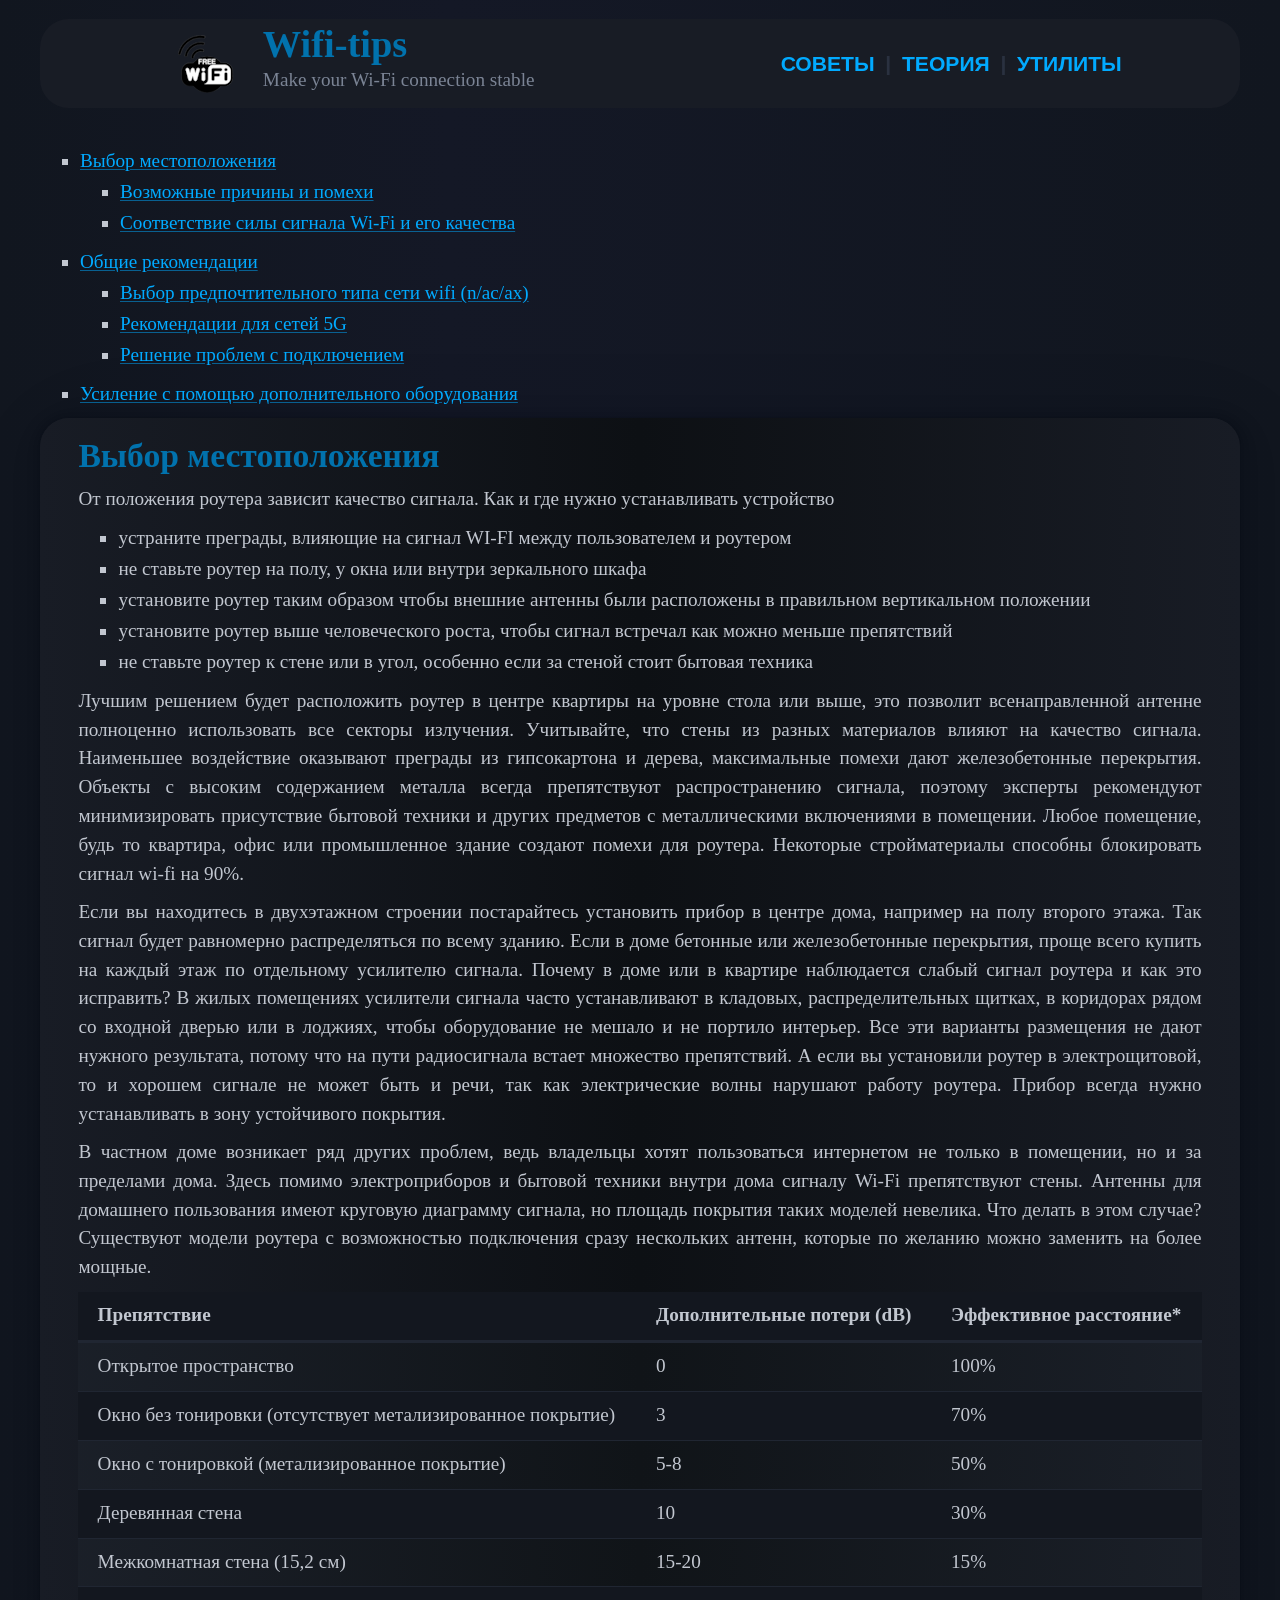
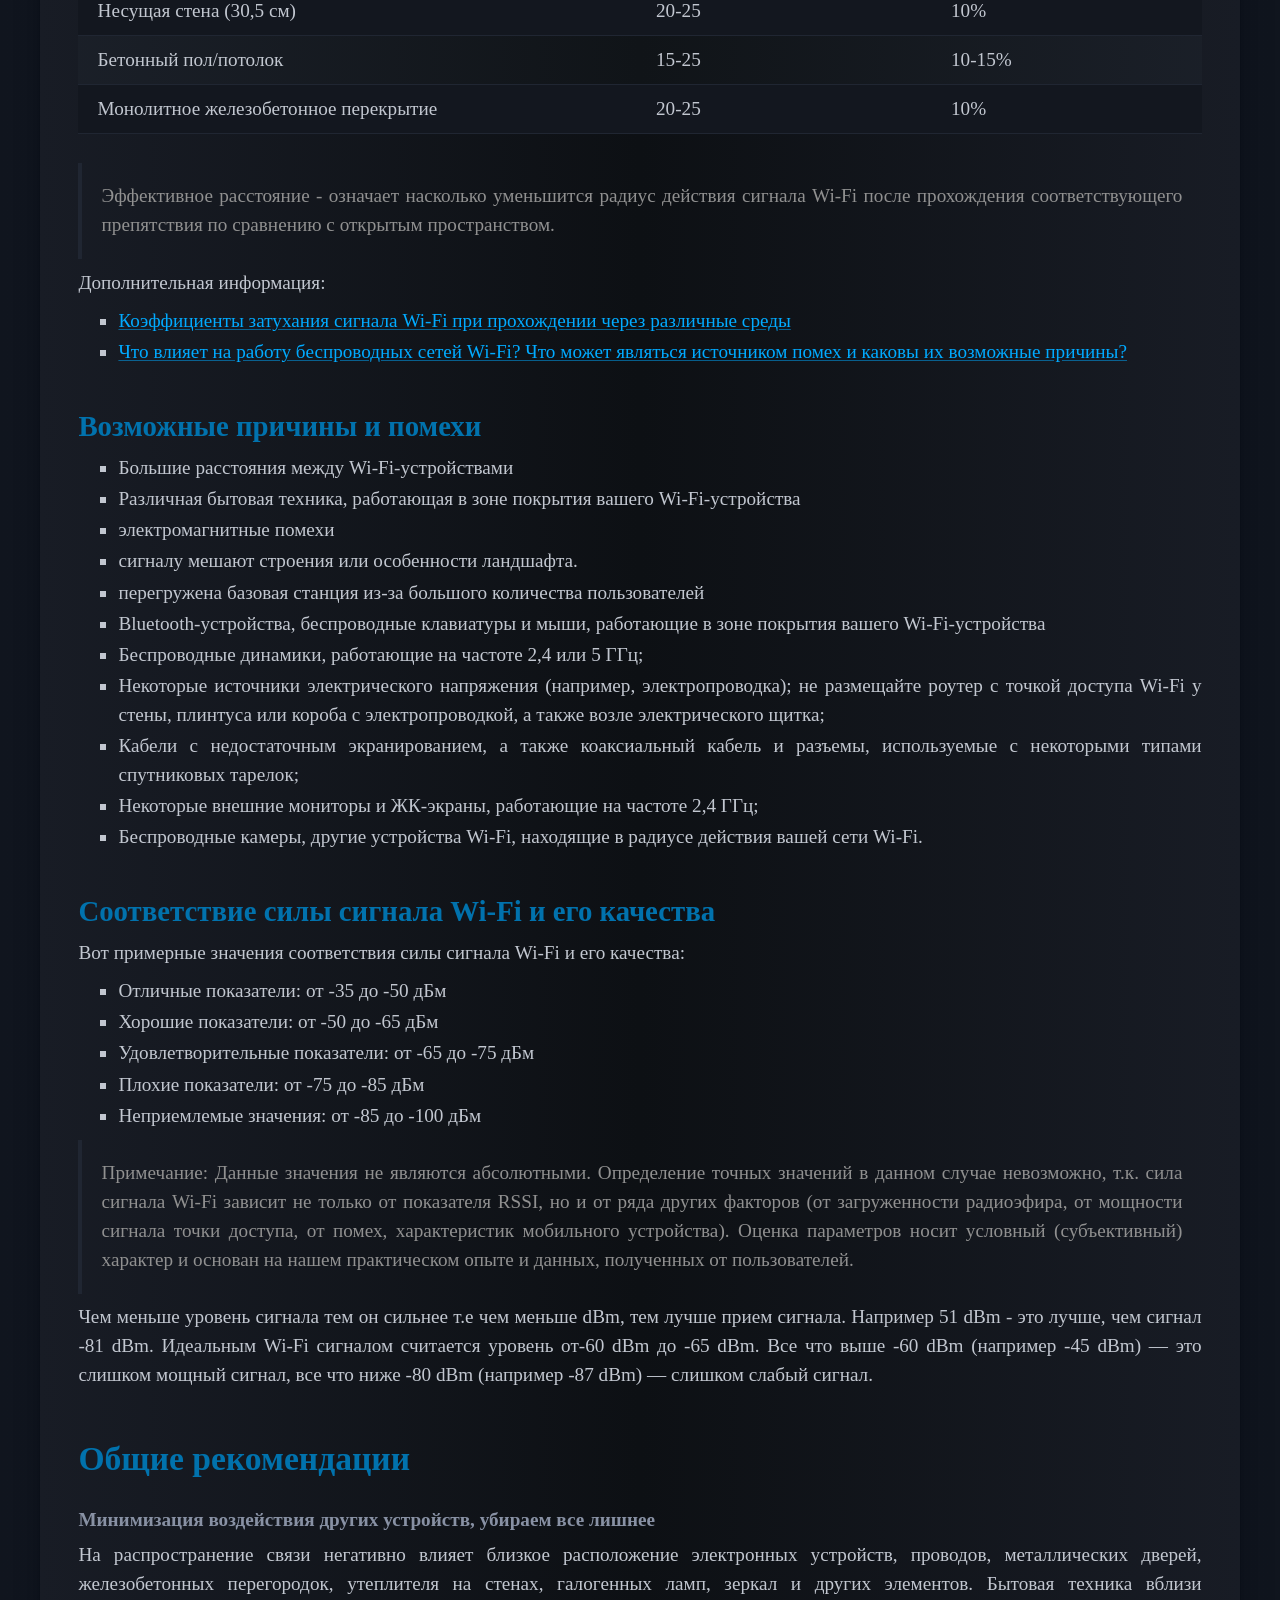
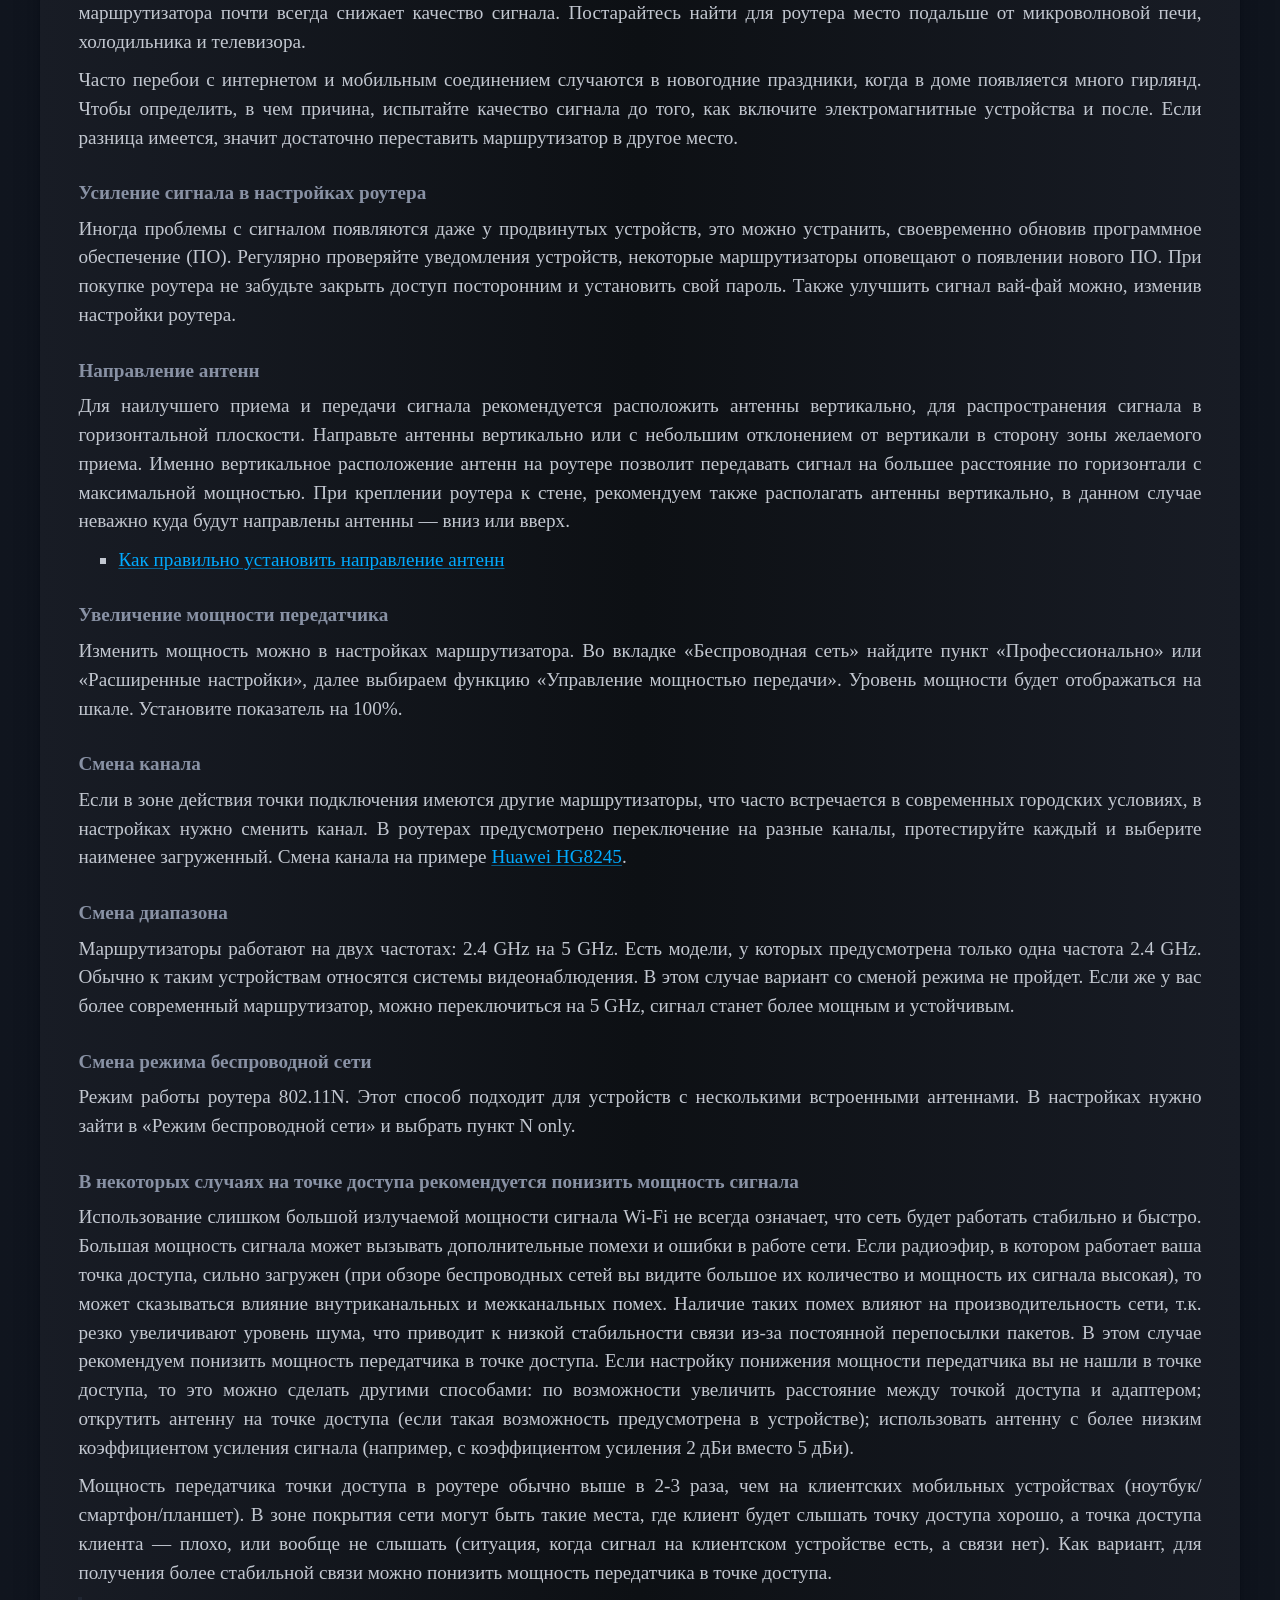
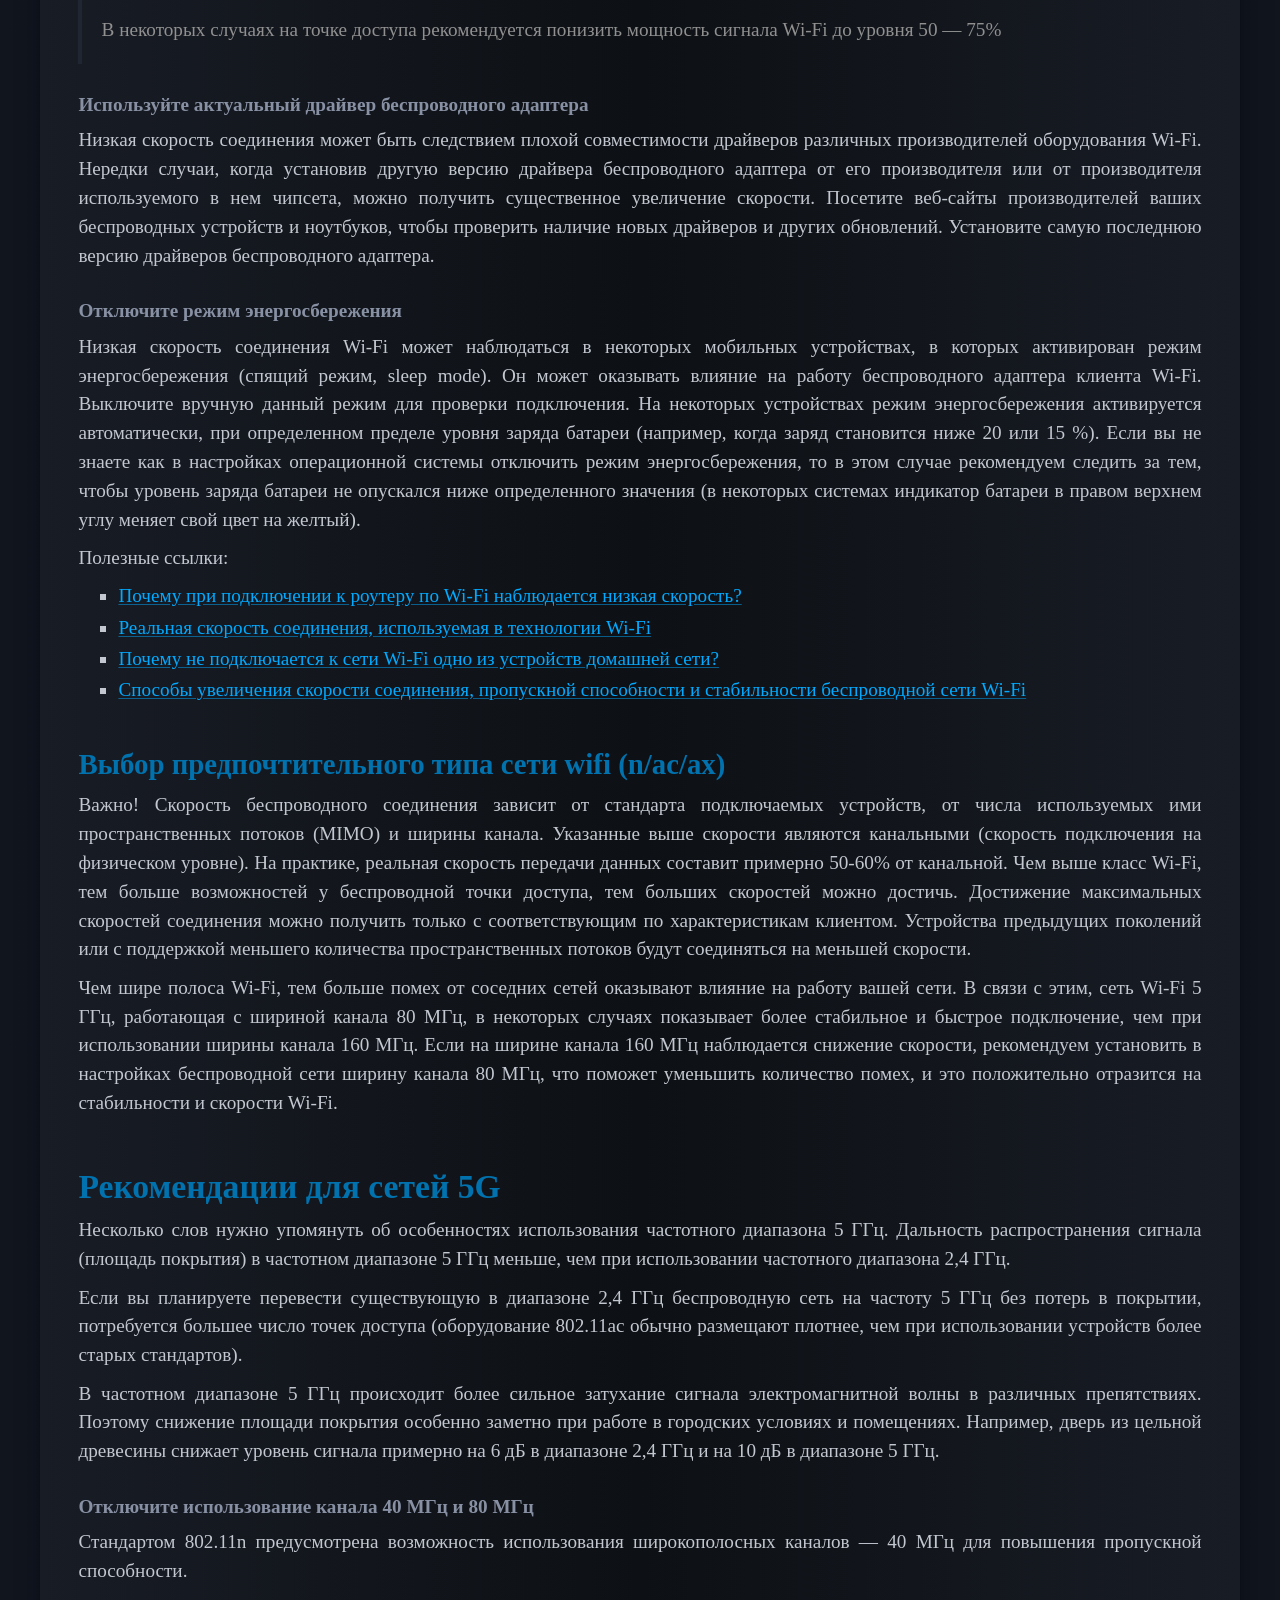
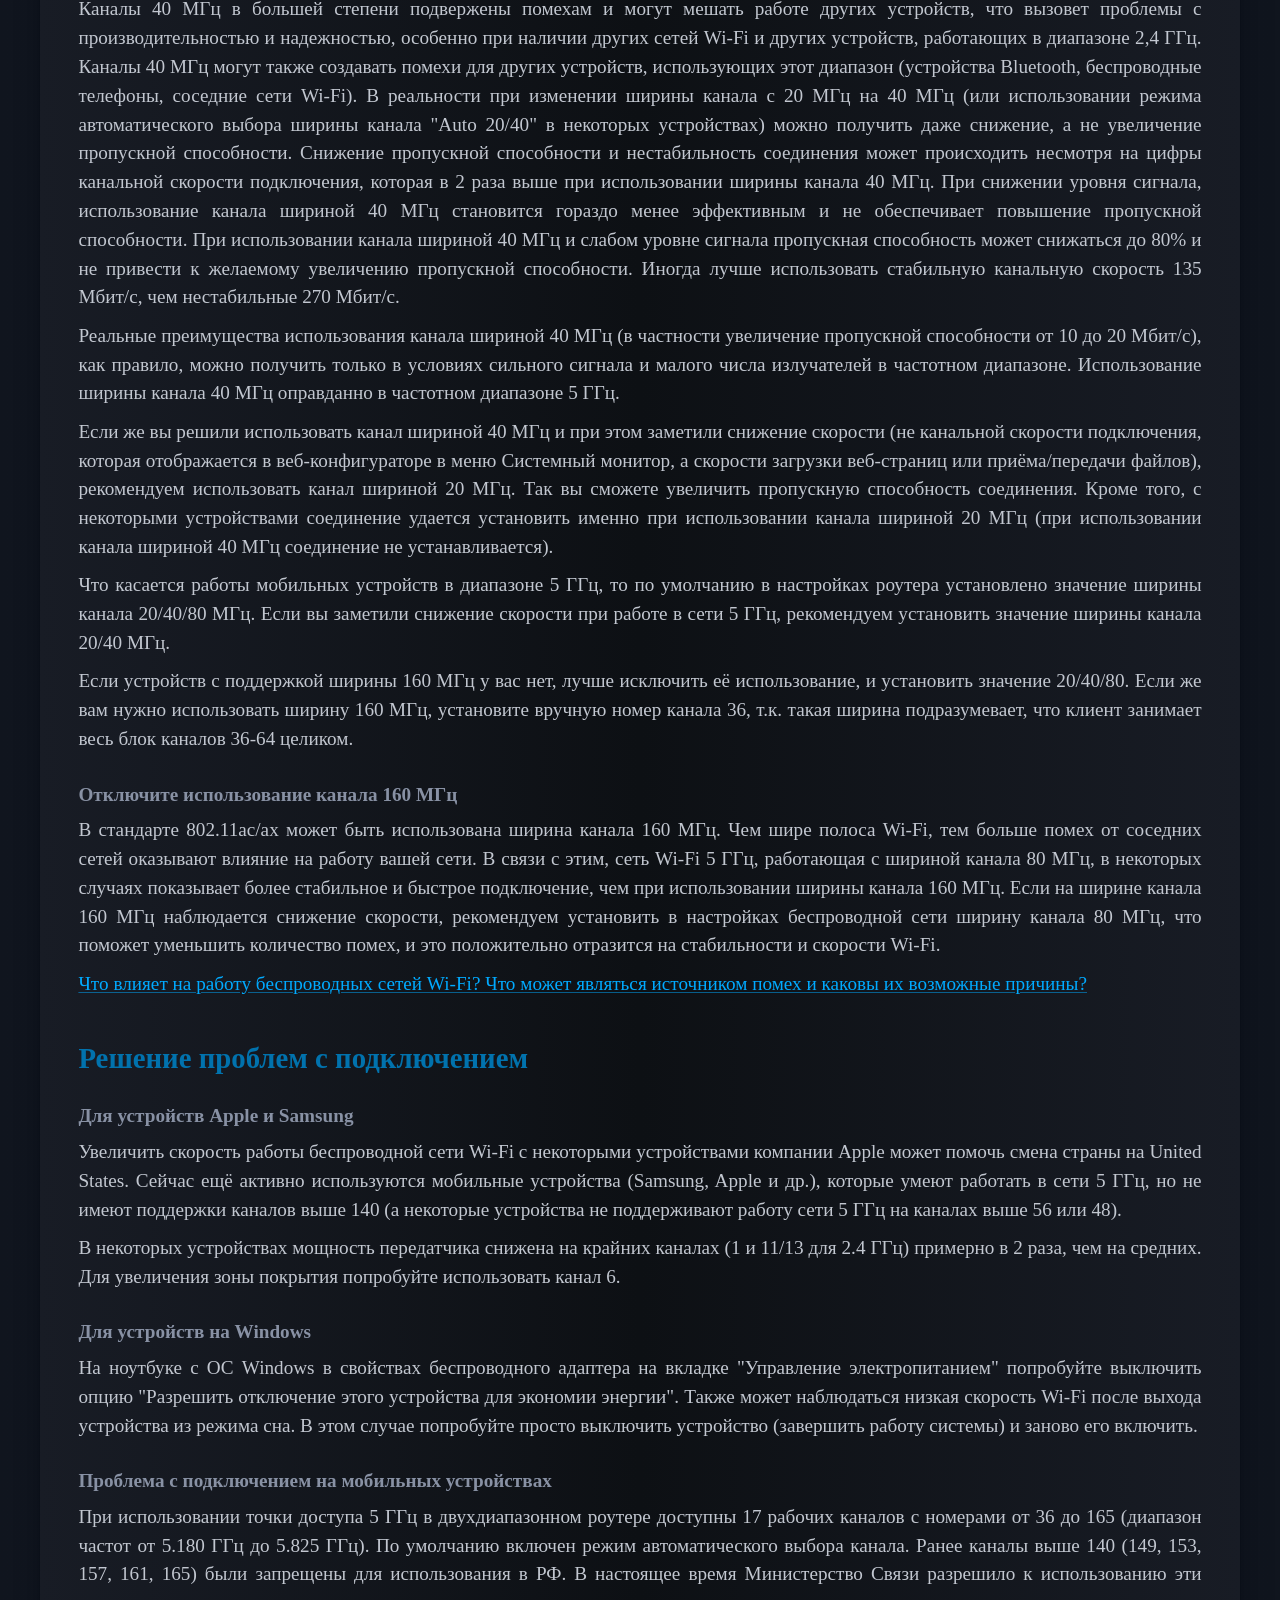
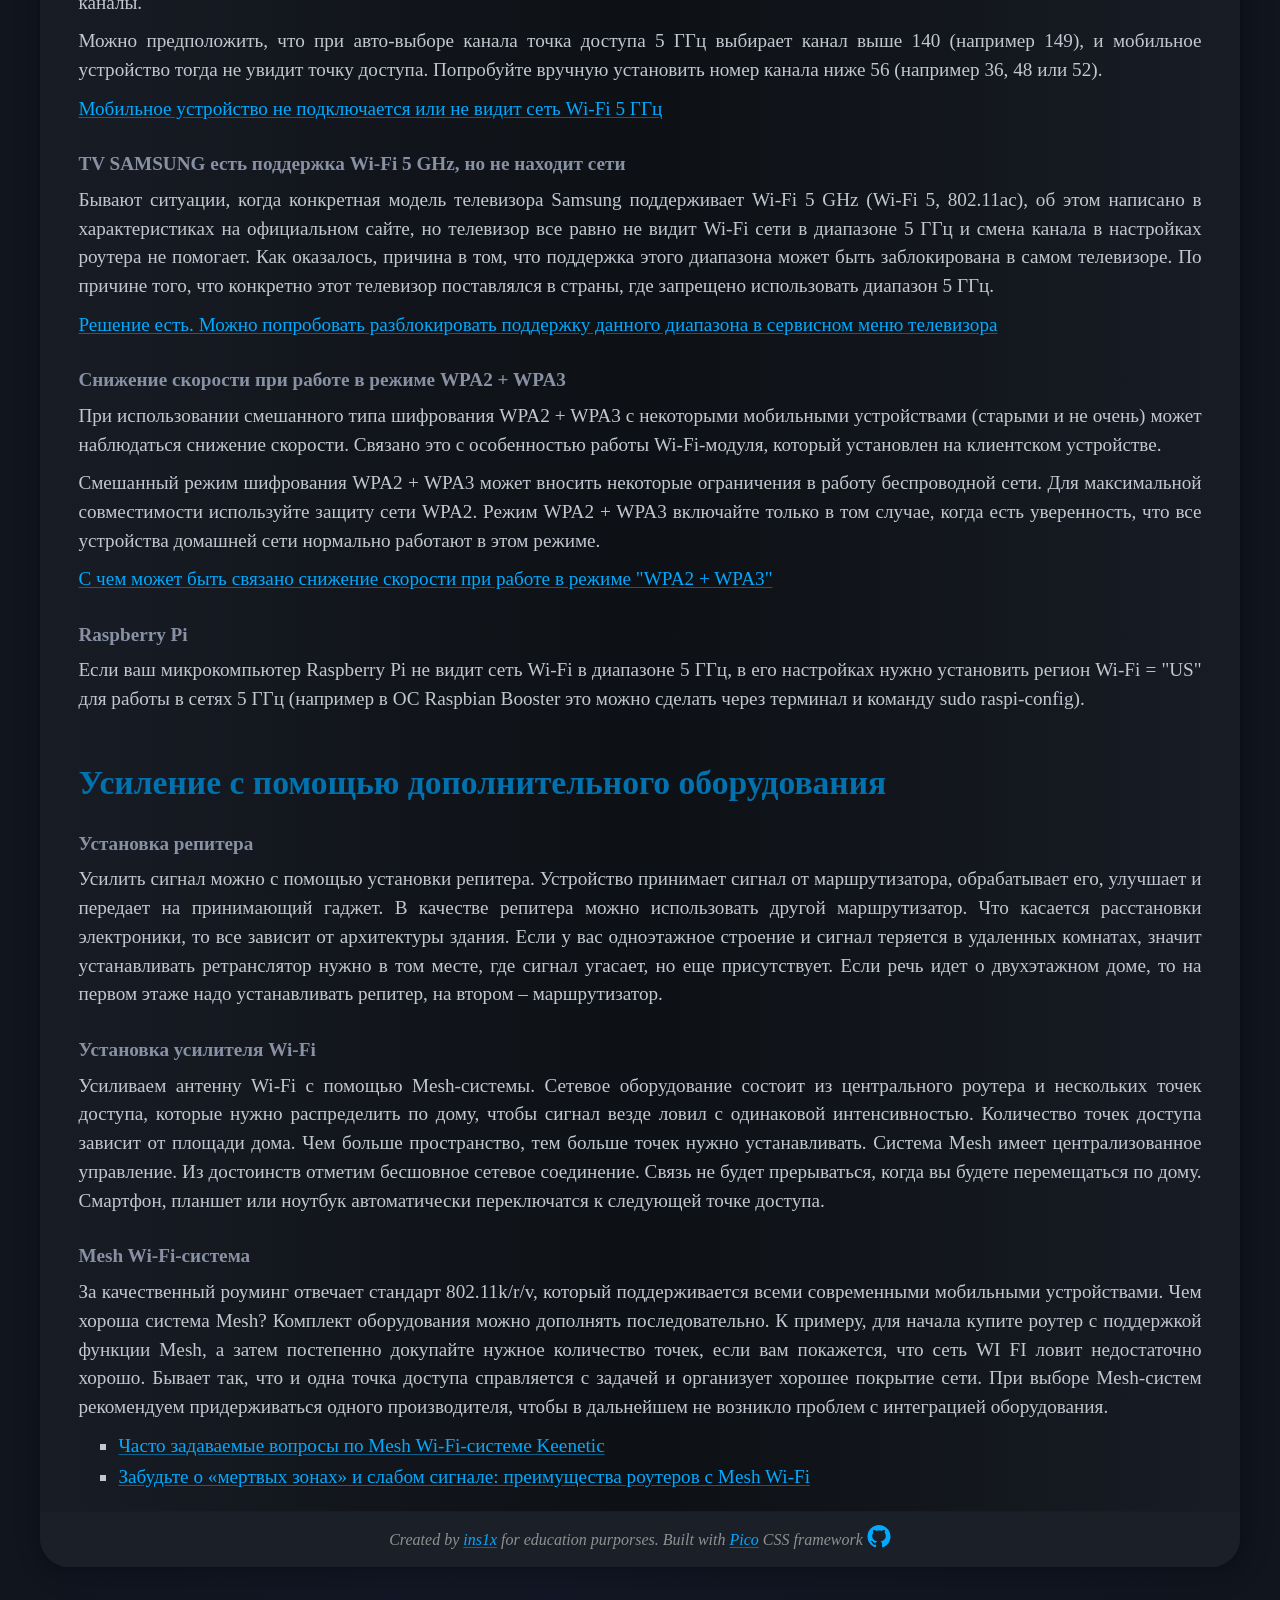
<file: index.html>
<!DOCTYPE html>
<html lang="ru-BY" data-theme="dark">
  <head>
    <meta charset="utf-8">
    <meta name="viewport" content="width=device-width, initial-scale=1">
    <meta name="color-scheme" content="dark">
    <title>Wi-fi tips</title>
    <meta name="description" content="Wi-Fi tips">
    <link rel="shortcut icon" href="assets/img/favicon.ico"/>
    <link rel="stylesheet" href="assets/css/pico.css">
    <link rel="stylesheet" href="assets/css/custom.css">
  </head>

  <body>
    <!-- Header -->
    <header class="container">
      <nav>
        <ul>
          <li>
            <img src="assets/img/wifi-logo-small.png"/>
          </li>
          <li>
            <hgroup>
              <h1>Wifi-tips</h1>
              <p>Make your Wi-Fi connection stable</p>
            </hgroup>
          </li>
        </ul>
        <ul>
          <strong id="navmenu">
            <li><a href="index.html#contents">Советы</a></li> | 
            <li><a href="resources.html">Теория</a></li> | 
            <li><a href="tools.html">Утилиты</a></li> 
          </strong>
        </ul>
      </nav>
    </header>
    <!-- ./ Header -->

    <!-- Main -->
    <main class="container">
      <!-- <h3 id="contents">Оглавление</h3> -->
      <ul id="contents">
        <li><a href="#choose-place">Выбор местоположения</a></li>
        <ul>
          <li><a href="#interference">Возможные причины и помехи</a></li>
          <li><a href="#wifi-signal">Соответствие силы сигнала Wi-Fi и его качества</a></li>
        </ul>
        <li><a href="#common=tips">Общие рекомендации</a></li>
        <ul>
          <li><a href="#wifi-n-ac-ax">Выбор предпочтительного типа сети wifi (n/ac/ax)</a></li>
          <li><a href="#5G-tips">Рекомендации для сетей 5G</a></li>
          <li><a href="#troubleshooting">Решение проблем с подключением</a></li>
        </ul>
        <li><a href="#enhancers">Усиление с помощью дополнительного оборудования</a></li>
      </ul>

      <!-- Article-->
      <article id="article">
        
        <h2 id="choose-place">Выбор местоположения</h2>
        <p>От положения роутера зависит качество сигнала. Как и где нужно устанавливать устройство </p>
        <ul>
          <li>устраните преграды, влияющие на сигнал WI-FI между пользователем и роутером</li>
          <li>не ставьте роутер на полу, у окна или внутри зеркального шкафа</li>
          <li>установите роутер таким образом чтобы внешние антенны были расположены в правильном вертикальном положении</li>
          <li>установите роутер выше человеческого роста, чтобы сигнал встречал как можно меньше препятствий</li>
          <li>не ставьте роутер к стене или в угол, особенно если за стеной стоит бытовая техника</li>
        </ul>
        <p>Лучшим решением будет расположить роутер в центре квартиры на уровне стола или выше, это позволит всенаправленной антенне полноценно использовать все секторы излучения. Учитывайте, что стены из разных материалов влияют на качество сигнала. Наименьшее воздействие оказывают преграды из гипсокартона и дерева, максимальные помехи дают железобетонные перекрытия. Объекты с высоким содержанием металла всегда препятствуют распространению сигнала, поэтому эксперты рекомендуют минимизировать присутствие бытовой техники и других предметов с металлическими включениями в помещении. Любое помещение, будь то квартира, офис или промышленное здание создают помехи для роутера. Некоторые стройматериалы способны блокировать сигнал wi-fi на 90%. </p>
        <p>Если вы находитесь в двухэтажном строении постарайтесь установить прибор в центре дома, например на полу второго этажа. Так сигнал будет равномерно распределяться по всему зданию. Если в доме бетонные или железобетонные перекрытия, проще всего купить на каждый этаж по отдельному усилителю сигнала. Почему в доме или в квартире наблюдается слабый сигнал роутера и как это исправить? В жилых помещениях усилители сигнала часто устанавливают в кладовых, распределительных щитках, в коридорах рядом со входной дверью или в лоджиях, чтобы оборудование не мешало и не портило интерьер. Все эти варианты размещения не дают нужного результата, потому что на пути радиосигнала встает множество препятствий. А если вы установили роутер в электрощитовой, то и хорошем сигнале не может быть и речи, так как электрические волны нарушают работу роутера. Прибор всегда нужно устанавливать в зону устойчивого покрытия.</p>
        <p>В частном доме возникает ряд других проблем, ведь владельцы хотят пользоваться интернетом не только в помещении, но и за пределами дома. Здесь помимо электроприборов и бытовой техники внутри дома сигналу Wi-Fi препятствуют стены. Антенны для домашнего пользования имеют круговую диаграмму сигнала, но площадь покрытия таких моделей невелика. Что делать в этом случае? Существуют модели роутера с возможностью подключения сразу нескольких антенн, которые по желанию можно заменить на более мощные.</p>
        <section id="tables">
          <div class="overflow-auto">
            <table class="striped">
              <thead>
                <tr>
                  <th>Препятствие</th>
                  <th>Дополнительные потери (dB)</th>
                  <th>Эффективное расстояние*</th>
                </tr>
              </thead>
              <tbody>
                <tr>
                  <td>Открытое пространство</td>
                  <td>0</td>
                  <td>100%</td>
                </tr>
                <tr>
                  <td>Окно без тонировки (отсутствует метализированное покрытие)</td>
                  <td>3</td>
                  <td>70%</td>
                </tr>
                <tr>
                  <td>Окно с тонировкой (метализированное покрытие)</td>
                  <td>5-8</td>
                  <td>50%</td>
                </tr>
                <tr>
                  <td>Деревянная стена</td>
                  <td>10</td>
                  <td>30%</td>
                </tr>
                <tr>
                  <td>Межкомнатная стена (15,2 см)</td>
                  <td>15-20</td>
                  <td>15%</td>
                </tr>
                <tr>
                  <td>Несущая стена (30,5 см)</td>
                  <td>20-25</td>
                  <td>10%</td>
                </tr>
                <tr>
                  <td>Бетонный пол/потолок</td>
                  <td>15-25</td>
                  <td>10-15%</td>
                </tr>
                <tr>
                  <td>Монолитное железобетонное перекрытие</td>
                  <td>20-25</td>
                  <td>10%</td>
                </tr>
              </tbody>
            </table>
          </section>
        </div>
        
        <blockquote>
          Эффективное расстояние - означает насколько уменьшится радиус действия сигнала Wi-Fi после прохождения соответствующего препятствия по сравнению с открытым пространством.
        </blockquote>

        <p>Дополнительная информация: </p>
        <ul>
          <li>
            <a href="https://help.keenetic.com/hc/ru/articles/213968869-%D0%9A%D0%BE%D1%8D%D1%84%D1%84%D0%B8%D1%86%D0%B8%D0%B5%D0%BD%D1%82%D1%8B-%D0%B7%D0%B0%D1%82%D1%83%D1%85%D0%B0%D0%BD%D0%B8%D1%8F-%D1%81%D0%B8%D0%B3%D0%BD%D0%B0%D0%BB%D0%B0-Wi-Fi-%D0%BF%D1%80%D0%B8-%D0%BF%D1%80%D0%BE%D1%85%D0%BE%D0%B6%D0%B4%D0%B5%D0%BD%D0%B8%D0%B8-%D1%87%D0%B5%D1%80%D0%B5%D0%B7-%D1%80%D0%B0%D0%B7%D0%BB%D0%B8%D1%87%D0%BD%D1%8B%D0%B5-%D1%81%D1%80%D0%B5%D0%B4%D1%8B">Коэффициенты затухания сигнала Wi-Fi при прохождении через различные среды</a>
          </li>
          <li>
            <a href="https://help.keenetic.net/hc/ru/articles/213968709">Что влияет на работу беспроводных сетей Wi-Fi? Что может являться источником помех и каковы их возможные причины?</a>
          </li>
        </ul>

        <h3 id="interference">Возможные причины и помехи</h3>
        <ul>
          <li>Большие расстояния между Wi-Fi-устройствами</li>
          <li>Различная бытовая техника, работающая в зоне покрытия вашего Wi-Fi-устройства</li>
          <li>электромагнитные помехи</li>
          <li>сигналу мешают строения или особенности ландшафта.</li>
          <li>перегружена базовая станция из-за большого количества пользователей</li>
          <li>Bluetooth-устройства, беспроводные клавиатуры и мыши, работающие в зоне покрытия вашего Wi-Fi-устройства</li>
          <li>Беспроводные динамики, работающие на частоте 2,4 или 5 ГГц;</li>
          <li>Некоторые источники электрического напряжения (например, электропроводка); не размещайте роутер с точкой доступа Wi-Fi у стены, плинтуса или короба с электропроводкой, а также возле электрического щитка;</li>
          <li>Кабели с недостаточным экранированием, а также коаксиальный кабель и разъемы, используемые с некоторыми типами спутниковых тарелок;</li>
          <li>Некоторые внешние мониторы и ЖК-экраны, работающие на частоте 2,4 ГГц;</li>
          <li>Беспроводные камеры, другие устройства Wi-Fi, находящие в радиусе действия вашей сети Wi-Fi.</li>
        </ul>

        <h3 id="wifi-signal">Соответствие силы сигнала Wi-Fi и его качества</h3>
        <p>Вот примерные значения соответствия силы сигнала Wi-Fi и его качества:</p>
        <ul>
          <li>Отличные показатели: от -35 до -50 дБм</li>
          <li>Хорошие показатели: от -50 до -65 дБм</li>
          <li>Удовлетворительные показатели: от -65 до -75 дБм</li>
          <li>Плохие показатели: от -75 до -85 дБм</li>
          <li>Неприемлемые значения: от -85 до -100 дБм</li>
        </ul>
        <blockquote>
          Примечание: Данные значения не являются абсолютными. Определение точных значений в данном случае невозможно, т.к. сила сигнала Wi-Fi зависит не только от показателя RSSI, но и от ряда других факторов (от загруженности радиоэфира, от мощности сигнала точки доступа, от помех, характеристик мобильного устройства). Оценка параметров носит условный (субъективный) характер и основан на нашем практическом опыте и данных, полученных от пользователей.
        </blockquote>
        <p>Чем меньше уровень сигнала тем он сильнее т.е чем меньше dBm, тем лучше прием сигнала. Например 51 dBm - это лучше, чем сигнал -81 dBm. Идеальным Wi-Fi сигналом считается уровень от-60 dBm до -65 dBm. Все что выше -60 dBm (например -45 dBm) — это слишком мощный сигнал, все что ниже -80 dBm (например -87 dBm) — слишком слабый сигнал.</p>

        <h2 id="common=tips">Общие рекомендации</h2>
        <p>
          <h6>Минимизация воздействия других устройств, убираем все лишнее</h6>
          На распространение связи негативно влияет близкое расположение электронных устройств, проводов, металлических дверей, железобетонных перегородок, утеплителя на стенах, галогенных ламп, зеркал и других элементов. Бытовая техника вблизи маршрутизатора почти всегда снижает качество сигнала. Постарайтесь найти для роутера место подальше от микроволновой печи, холодильника и телевизора.
        </p>
        <p>Часто перебои с интернетом и мобильным соединением случаются в новогодние праздники, когда в доме появляется много гирлянд. Чтобы определить, в чем причина, испытайте качество сигнала до того, как включите электромагнитные устройства и после. Если разница имеется, значит достаточно переставить маршрутизатор в другое место.</p>
        <p>
          <h6>Усиление сигнала в настройках роутера</h6>
          Иногда проблемы с сигналом появляются даже у продвинутых устройств, это можно устранить, своевременно обновив программное обеспечение (ПО). Регулярно проверяйте уведомления устройств, некоторые маршрутизаторы оповещают о появлении нового ПО. При покупке роутера не забудьте закрыть доступ посторонним и установить свой пароль. Также улучшить сигнал вай-фай можно, изменив настройки роутера.
        </p>
        <p>
          <h6>Направление антенн</h6> Для наилучшего приема и передачи сигнала рекомендуется расположить антенны вертикально, для распространения сигнала в горизонтальной плоскости. Направьте антенны вертикально или с небольшим отклонением от вертикали в сторону зоны желаемого приема. Именно вертикальное расположение антенн на роутере позволит передавать сигнал на большее расстояние по горизонтали с максимальной мощностью. При креплении роутера к стене, рекомендуем также располагать антенны вертикально, в данном случае неважно куда будут направлены антенны — вниз или вверх.
        </p>
        <ul>
          <li>
            <a href="https://help.keenetic.com/hc/ru/articles/213968789-%D0%9A%D0%B0%D0%BA-%D0%BF%D1%80%D0%B0%D0%B2%D0%B8%D0%BB%D1%8C%D0%BD%D0%BE-%D1%83%D1%81%D1%82%D0%B0%D0%BD%D0%BE%D0%B2%D0%B8%D1%82%D1%8C-%D0%BD%D0%B0%D0%BF%D1%80%D0%B0%D0%B2%D0%BB%D0%B5%D0%BD%D0%B8%D0%B5-%D0%B0%D0%BD%D1%82%D0%B5%D0%BD%D0%BD-%D0%BD%D0%B0-%D0%B8%D0%BD%D1%82%D0%B5%D1%80%D0%BD%D0%B5%D1%82-%D1%86%D0%B5%D0%BD%D1%82%D1%80%D0%B5">Как правильно установить направление антенн</a>
          </li>
        </ul>
        <p>
          <h6>Увеличение мощности передатчика</h6>
          Изменить мощность можно в настройках маршрутизатора. Во вкладке «Беспроводная сеть» найдите пункт «Профессионально» или «Расширенные настройки», далее выбираем функцию «Управление мощностью передачи». Уровень мощности будет отображаться на шкале. Установите показатель на 100%.
        </p>
        <p>
          <h6>Смена канала</h6>
          Если в зоне действия точки подключения имеются другие маршрутизаторы, что часто встречается в современных городских условиях, в настройках нужно сменить канал. В роутерах предусмотрено переключение на разные каналы, протестируйте каждый и выберите наименее загруженный. Смена канала на примере <a href="https://lan1.by/3295">Huawei HG8245</a>.
        </p>
        <p>
          <h6>Смена диапазона</h6>
          Маршрутизаторы работают на двух частотах: 2.4 GHz на 5 GHz. Есть модели, у которых предусмотрена только одна частота 2.4 GHz. Обычно к таким устройствам относятся системы видеонаблюдения. В этом случае вариант со сменой режима не пройдет. Если же у вас более современный маршрутизатор, можно переключиться на 5 GHz, сигнал станет более мощным и устойчивым.
        </p>
        <p>
          <h6>Смена режима беспроводной сети</h6>
          Режим работы роутера 802.11N. Этот способ подходит для устройств с несколькими встроенными антеннами. В настройках нужно зайти в «Режим беспроводной сети» и выбрать пункт N only.
        </p>
        <p>
          <h6>В некоторых случаях на точке доступа рекомендуется понизить мощность сигнала</h6> Использование слишком большой излучаемой мощности сигнала Wi-Fi не всегда означает, что сеть будет работать стабильно и быстро. Большая мощность сигнала может вызывать дополнительные помехи и ошибки в работе сети. Если радиоэфир, в котором работает ваша точка доступа, сильно загружен (при обзоре беспроводных сетей вы видите большое их количество и мощность их сигнала высокая), то может сказываться влияние внутриканальных и межканальных помех. Наличие таких помех влияют на производительность сети, т.к. резко увеличивают уровень шума, что приводит к низкой стабильности связи из-за постоянной перепосылки пакетов. В этом случае рекомендуем понизить мощность передатчика в точке доступа. Если настройку понижения мощности передатчика вы не нашли в точке доступа, то это можно сделать другими способами: по возможности увеличить расстояние между точкой доступа и адаптером; открутить антенну на точке доступа (если такая возможность предусмотрена в устройстве); использовать антенну с более низким коэффициентом усиления сигнала (например, с коэффициентом усиления 2 дБи вместо 5 дБи).
        </p>
        <p>Мощность передатчика точки доступа в роутере обычно выше в 2-3 раза, чем на клиентских мобильных устройствах (ноутбук/смартфон/планшет). В зоне покрытия сети могут быть такие места, где клиент будет слышать точку доступа хорошо, а точка доступа клиента — плохо, или вообще не слышать (ситуация, когда сигнал на клиентском устройстве есть, а связи нет). Как вариант, для получения более стабильной связи можно понизить мощность передатчика в точке доступа.</p>
        <blockquote>
          В некоторых случаях на точке доступа рекомендуется понизить мощность сигнала Wi-Fi до уровня 50 — 75%
        </blockquote>
        <p>
          <h6>Используйте актуальный драйвер беспроводного адаптера</h6>
          Низкая скорость соединения может быть следствием плохой совместимости драйверов различных производителей оборудования Wi-Fi. Нередки случаи, когда установив другую версию драйвера беспроводного адаптера от его производителя или от производителя используемого в нем чипсета, можно получить существенное увеличение скорости. Посетите веб-сайты производителей ваших беспроводных устройств и ноутбуков, чтобы проверить наличие новых драйверов и других обновлений. Установите самую последнюю версию драйверов беспроводного адаптера.
        </p>
        <p>
          <h6>Отключите режим энергосбережения</h6>
          Низкая скорость соединения Wi-Fi может наблюдаться в некоторых мобильных устройствах, в которых активирован режим энергосбережения (спящий режим, sleep mode). Он может оказывать влияние на работу беспроводного адаптера клиента Wi-Fi. Выключите вручную данный режим для проверки подключения. На некоторых устройствах режим энергосбережения активируется автоматически, при определенном пределе уровня заряда батареи (например, когда заряд становится ниже 20 или 15 %). Если вы не знаете как в настройках операционной системы отключить режим энергосбережения, то в этом случае рекомендуем следить за тем, чтобы уровень заряда батареи не опускался ниже определенного значения (в некоторых системах индикатор батареи в правом верхнем углу меняет свой цвет на желтый).
        </p>
        <p>Полезные ссылки:</p>
        <ul>
          <li>
            <a href="https://help.keenetic.com/hc/ru/articles/360012702420-%D0%9F%D0%BE%D1%87%D0%B5%D0%BC%D1%83-%D0%BF%D1%80%D0%B8-%D0%BF%D0%BE%D0%B4%D0%BA%D0%BB%D1%8E%D1%87%D0%B5%D0%BD%D0%B8%D0%B8-%D0%BA-%D1%80%D0%BE%D1%83%D1%82%D0%B5%D1%80%D1%83-%D0%BF%D0%BE-Wi-Fi-%D0%BD%D0%B0%D0%B1%D0%BB%D1%8E%D0%B4%D0%B0%D0%B5%D1%82%D1%81%D1%8F-%D0%BD%D0%B8%D0%B7%D0%BA%D0%B0%D1%8F-%D1%81%D0%BA%D0%BE%D1%80%D0%BE%D1%81%D1%82%D1%8C">Почему при подключении к роутеру по Wi-Fi наблюдается низкая скорость?</a>
          </li>
          <li>
            <a href="https://help.keenetic.com/hc/ru/articles/214471625-%D0%A0%D0%B5%D0%B0%D0%BB%D1%8C%D0%BD%D0%B0%D1%8F-%D1%81%D0%BA%D0%BE%D1%80%D0%BE%D1%81%D1%82%D1%8C-%D1%81%D0%BE%D0%B5%D0%B4%D0%B8%D0%BD%D0%B5%D0%BD%D0%B8%D1%8F-%D0%B8%D1%81%D0%BF%D0%BE%D0%BB%D1%8C%D0%B7%D1%83%D0%B5%D0%BC%D0%B0%D1%8F-%D0%B2-%D1%82%D0%B5%D1%85%D0%BD%D0%BE%D0%BB%D0%BE%D0%B3%D0%B8%D0%B8-Wi-Fi">Реальная скорость соединения, используемая в технологии Wi-Fi</a>
          </li>
          <li>
            <a href="https://help.keenetic.com/hc/ru/articles/4402854785170-%D0%9F%D0%BE%D1%87%D0%B5%D0%BC%D1%83-%D0%BD%D0%B5-%D0%BF%D0%BE%D0%B4%D0%BA%D0%BB%D1%8E%D1%87%D0%B0%D0%B5%D1%82%D1%81%D1%8F-%D0%BA-%D1%81%D0%B5%D1%82%D0%B8-Wi-Fi-%D0%BE%D0%B4%D0%BD%D0%BE-%D0%B8%D0%B7-%D1%83%D1%81%D1%82%D1%80%D0%BE%D0%B9%D1%81%D1%82%D0%B2-%D0%B4%D0%BE%D0%BC%D0%B0%D1%88%D0%BD%D0%B5%D0%B9-%D1%81%D0%B5%D1%82%D0%B8">Почему не подключается к сети Wi-Fi одно из устройств домашней сети?</a>
          </li>
          <li>
            <a href="https://help.keenetic.com/hc/ru/articles/213968749-%D0%A1%D0%BF%D0%BE%D1%81%D0%BE%D0%B1%D1%8B-%D1%83%D0%B2%D0%B5%D0%BB%D0%B8%D1%87%D0%B5%D0%BD%D0%B8%D1%8F-%D1%81%D0%BA%D0%BE%D1%80%D0%BE%D1%81%D1%82%D0%B8-%D1%81%D0%BE%D0%B5%D0%B4%D0%B8%D0%BD%D0%B5%D0%BD%D0%B8%D1%8F-%D0%BF%D1%80%D0%BE%D0%BF%D1%83%D1%81%D0%BA%D0%BD%D0%BE%D0%B9-%D1%81%D0%BF%D0%BE%D1%81%D0%BE%D0%B1%D0%BD%D0%BE%D1%81%D1%82%D0%B8-%D0%B8-%D1%81%D1%82%D0%B0%D0%B1%D0%B8%D0%BB%D1%8C%D0%BD%D0%BE%D1%81%D1%82%D0%B8-%D0%B1%D0%B5%D1%81%D0%BF%D1%80%D0%BE%D0%B2%D0%BE%D0%B4%D0%BD%D0%BE%D0%B9-%D1%81%D0%B5%D1%82%D0%B8-Wi-Fi">Способы увеличения скорости соединения, пропускной способности и стабильности беспроводной сети Wi-Fi</a>
          </li>
        </ul>
        <h3 id="wifi-n-ac-ax">Выбор предпочтительного типа сети wifi (n/ac/ax)</h3>
        <p>Важно! Скорость беспроводного соединения зависит от стандарта подключаемых устройств, от числа используемых ими пространственных потоков (MIMO) и ширины канала. 
          Указанные выше скорости являются канальными (скорость подключения на физическом уровне). На практике, реальная скорость передачи данных составит примерно 50-60% 
          от канальной. Чем выше класс Wi-Fi, тем больше возможностей у беспроводной точки доступа, тем больших скоростей можно достичь. 
          Достижение максимальных скоростей соединения можно получить только с соответствующим по характеристикам клиентом. 
          Устройства предыдущих поколений или с поддержкой меньшего количества пространственных потоков будут соединяться на меньшей скорости.</p>
        <p>
          Чем шире полоса Wi-Fi, тем больше помех от соседних сетей оказывают влияние на работу вашей сети. В связи с этим, сеть Wi-Fi 5 ГГц, работающая с шириной канала
          80 МГц, в некоторых случаях показывает более стабильное и быстрое подключение, чем при использовании ширины канала 160 МГц. 
          Если на ширине канала 160 МГц наблюдается снижение скорости, рекомендуем установить в настройках беспроводной сети ширину канала 80 МГц, 
          что поможет уменьшить количество помех, и это положительно отразится на стабильности и скорости Wi-Fi.
        </p>

        <h2 id="5G-tips">Рекомендации для сетей 5G</h2>
        <p>Несколько слов нужно упомянуть об особенностях использования частотного диапазона 5 ГГц. Дальность распространения сигнала (площадь покрытия) в частотном диапазоне 5 ГГц меньше, чем при использовании частотного диапазона 2,4 ГГц.</p>
        <p>Если вы планируете перевести существующую в диапазоне 2,4 ГГц беспроводную сеть на частоту 5 ГГц без потерь в покрытии, потребуется большее число точек доступа (оборудование 802.11ac обычно размещают плотнее, чем при использовании устройств более старых стандартов).</p>
        <p>В частотном диапазоне 5 ГГц происходит более сильное затухание сигнала электромагнитной волны в различных препятствиях. Поэтому снижение площади покрытия особенно заметно при работе в городских условиях и помещениях. Например, дверь из цельной древесины снижает уровень сигнала примерно на 6 дБ в диапазоне 2,4 ГГц и на 10 дБ в диапазоне 5 ГГц.</p>
        <p>
          <h6>Отключите использование канала 40 МГц и 80 МГц</h6>
          Стандартом 802.11n предусмотрена возможность использования широкополосных каналов — 40 МГц для повышения пропускной способности.
        </p>
        <p>Каналы 40 МГц в большей степени подвержены помехам и могут мешать работе других устройств, что вызовет проблемы с производительностью и надежностью, особенно при наличии других сетей Wi-Fi и других устройств, работающих в диапазоне 2,4 ГГц. Каналы 40 МГц могут также создавать помехи для других устройств, использующих этот диапазон (устройства Bluetooth, беспроводные телефоны, соседние сети Wi-Fi). В реальности при изменении ширины канала с 20 МГц на 40 МГц (или использовании режима автоматического выбора ширины канала &quot;Auto 20/40&quot; в некоторых устройствах) можно получить даже снижение, а не увеличение пропускной способности. Снижение пропускной способности и нестабильность соединения может происходить несмотря на цифры канальной скорости подключения, которая в 2 раза выше при использовании ширины канала 40 МГц. При снижении уровня сигнала, использование канала шириной 40 МГц становится гораздо менее эффективным и не обеспечивает повышение пропускной способности. При использовании канала шириной 40 МГц и слабом уровне сигнала пропускная способность может снижаться до 80% и не привести к желаемому увеличению пропускной способности. Иногда лучше использовать стабильную канальную скорость 135 Мбит/c, чем нестабильные 270 Мбит/с.</p>
        <p>Реальные преимущества использования канала шириной 40 МГц (в частности увеличение пропускной способности от 10 до 20 Мбит/с), как правило, можно получить только в условиях сильного сигнала и малого числа излучателей в частотном диапазоне. Использование ширины канала 40 МГц оправданно в частотном диапазоне 5 ГГц.</p>
        <p>Если же вы решили использовать канал шириной 40 МГц и при этом заметили снижение скорости (не канальной скорости подключения, которая отображается в веб-конфигураторе в меню Системный монитор, а скорости загрузки веб-страниц или приёма/передачи файлов), рекомендуем использовать канал шириной 20 МГц. Так вы сможете увеличить пропускную способность соединения. Кроме того, с некоторыми устройствами соединение удается установить именно при использовании канала шириной 20 МГц (при использовании канала шириной 40 МГц соединение не устанавливается).</p>
        <p>Что касается работы мобильных устройств в диапазоне 5 ГГц, то по умолчанию в настройках роутера установлено значение ширины канала 20/40/80 МГц. Если вы заметили снижение скорости при работе в сети 5 ГГц, рекомендуем установить значение ширины канала 20/40 МГц.</p>
        <p>Если устройств с поддержкой ширины 160 МГц у вас нет, лучше исключить её использование, и установить значение 20/40/80. Если же вам нужно использовать ширину 160 МГц, установите вручную номер канала 36, т.к. такая ширина подразумевает, что клиент занимает весь блок каналов 36-64 целиком.</p>
        <p>
          <h6>Отключите использование канала 160 МГц</h6>
          В стандарте 802.11ac/ax может быть использована ширина канала 160 МГц. Чем шире полоса Wi-Fi, тем больше помех от соседних сетей оказывают влияние на работу вашей сети. В связи с этим, сеть Wi-Fi 5 ГГц, работающая с шириной канала 80 МГц, в некоторых случаях показывает более стабильное и быстрое подключение, чем при использовании ширины канала 160 МГц. Если на ширине канала 160 МГц наблюдается снижение скорости, рекомендуем установить в настройках беспроводной сети ширину канала 80 МГц, что поможет уменьшить количество помех, и это положительно отразится на стабильности и скорости Wi-Fi.
        </p>
        <p><a href="https://help.keenetic.com/hc/ru/articles/213968709">Что влияет на работу беспроводных сетей Wi-Fi? Что может являться источником помех и каковы их возможные причины?</a></p>
        
        <h3 id="troubleshooting">Решение проблем с подключением</h2>
        <h6>Для устройств Apple и Samsung</h6>
        <p>
          Увеличить скорость работы беспроводной сети Wi-Fi с некоторыми устройствами компании Apple может помочь смена страны на United States.
          Сейчас ещё активно используются мобильные устройства (Samsung, Apple и др.), которые умеют работать в сети 5 ГГц, 
          но не имеют поддержки каналов выше 140 (а некоторые устройства не поддерживают работу сети 5 ГГц на каналах выше 56 или 48).
        </p>
        <p>В некоторых устройствах мощность передатчика снижена на крайних каналах (1 и 11/13 для 2.4 ГГц) примерно в 2 раза, чем на средних. Для увеличения зоны покрытия попробуйте использовать канал 6.</p>
        <p>
          <h6>Для устройств на Windows</h6>
          На ноутбуке с ОС Windows в свойствах беспроводного адаптера на вкладке &quot;Управление электропитанием&quot; попробуйте выключить опцию &quot;Разрешить отключение этого устройства для экономии энергии&quot;. Также может наблюдаться низкая скорость Wi-Fi после выхода устройства из режима сна. В этом случае попробуйте просто выключить устройство (завершить работу системы) и заново его включить.
        </p>
        <p>
          <h6>Проблема с подключением на мобильных устройствах</h6>
          При использовании точки доступа 5 ГГц в двухдиапазонном роутере доступны 17 рабочих каналов с номерами от 36 до 165 (диапазон частот от 5.180 ГГц до 5.825 ГГц). По умолчанию включен режим автоматического выбора канала. Ранее каналы выше 140 (149, 153, 157, 161, 165) были запрещены для использования в РФ. В настоящее время Министерство Связи разрешило к использованию эти каналы. 
        </p>
        <p>Можно предположить, что при авто-выборе канала точка доступа 5 ГГц выбирает канал выше 140 (например 149), и мобильное устройство тогда не увидит точку доступа. Попробуйте вручную установить номер канала ниже 56 (например 36, 48 или 52). </p>
          <a href="https://help.keenetic.com/hc/ru/articles/115005487805-%D0%9C%D0%BE%D0%B1%D0%B8%D0%BB%D1%8C%D0%BD%D0%BE%D0%B5-%D1%83%D1%81%D1%82%D1%80%D0%BE%D0%B9%D1%81%D1%82%D0%B2%D0%BE-%D0%BD%D0%B5-%D0%BF%D0%BE%D0%B4%D0%BA%D0%BB%D1%8E%D1%87%D0%B0%D0%B5%D1%82%D1%81%D1%8F-%D0%B8%D0%BB%D0%B8-%D0%BD%D0%B5-%D0%B2%D0%B8%D0%B4%D0%B8%D1%82-%D1%81%D0%B5%D1%82%D1%8C-Wi-Fi-5-%D0%93%D0%93%D1%86">Мобильное устройство не подключается или не видит сеть Wi-Fi 5 ГГц</a>
        <p>
          <h6>TV SAMSUNG есть поддержка Wi-Fi 5 GHz, но не находит сети</h6>
        </p>
        <p>Бывают ситуации, когда конкретная модель телевизора Samsung поддерживает Wi-Fi 5 GHz (Wi-Fi 5, 802.11ac), об этом написано в характеристиках на официальном сайте, но телевизор все равно не видит Wi-Fi сети в диапазоне 5 ГГц и смена канала в настройках роутера не помогает. Как оказалось, причина в том, что поддержка этого диапазона может быть заблокирована в самом телевизоре. По причине того, что конкретно этот телевизор поставлялся в страны, где запрещено использовать диапазон 5 ГГц.</p>
        <p>
          <a href="https://help-wifi.com/samsung-smart-tv/televizor-samsung-ne-vidit-wi-fi-ne-podklyuchaetsya-k-internetu-oshibka-podklyucheniya-v-menyu-smart-tv-i-ne-rabotaet-internet/">Решение есть. Можно попробовать разблокировать поддержку данного диапазона в сервисном меню телевизора</a>
        </p>
        <p>
          <h6>Cнижение скорости при работе в режиме WPA2 + WPA3</h6>
          <p>При использовании смешанного типа шифрования WPA2 + WPA3 с некоторыми мобильными устройствами (старыми и не очень) может наблюдаться снижение скорости. Связано это с особенностью работы Wi-Fi-модуля, который установлен на клиентском устройстве.</p>
          <p>Смешанный режим шифрования WPA2 + WPA3 может вносить некоторые ограничения в работу беспроводной сети. Для максимальной совместимости используйте защиту сети WPA2. Режим WPA2 + WPA3 включайте только в том случае, когда есть уверенность, что все устройства домашней сети нормально работают в этом режиме.</p>
          <a href="https://support.keenetic.ru/ultra/kn-1811/ru/20356-what-can-cause-speed-degradation-in-mixed-mode--wpa2wpa3--.html">С чем может быть связано снижение скорости при работе в режиме "WPA2 + WPA3"</a>
        </p>
        <p>
          <h6>Raspberry Pi</h6>
          Если ваш микрокомпьютер Raspberry Pi не видит сеть Wi-Fi в диапазоне 5 ГГц, в его настройках нужно установить регион Wi-Fi = &quot;US&quot; для работы в сетях 5 ГГц (например в ОС Raspbian Booster это можно сделать через терминал и команду sudo raspi-config).
        </p>
        
        <h2 id="enhancers">Усиление с помощью дополнительного оборудования</h2>
        <p>
          <h6>Установка репитера</h6>
          Усилить сигнал можно с помощью установки репитера. Устройство принимает сигнал от маршрутизатора, обрабатывает его, улучшает и передает на принимающий гаджет. В качестве репитера можно использовать другой маршрутизатор. Что касается расстановки электроники, то все зависит от архитектуры здания. Если у вас одноэтажное строение и сигнал теряется в удаленных комнатах, значит устанавливать ретранслятор нужно в том месте, где сигнал угасает, но еще присутствует. Если речь идет о двухэтажном доме, то на первом этаже надо устанавливать репитер, на втором – маршрутизатор.
        </p>
        <p>
          <h6>Установка усилителя Wi-Fi</h6>
          Усиливаем антенну Wi-Fi с помощью Mesh-системы. Сетевое оборудование состоит из центрального роутера и нескольких точек доступа, которые нужно распределить по дому, чтобы сигнал везде ловил с одинаковой интенсивностью. Количество точек доступа зависит от площади дома. Чем больше пространство, тем больше точек нужно устанавливать. Система Mesh имеет централизованное управление. Из достоинств отметим бесшовное сетевое соединение. Связь не будет прерываться, когда вы будете перемещаться по дому. Смартфон, планшет или ноутбук автоматически переключатся к следующей точке доступа.
        </p>
        <p>
          <h6>Mesh Wi-Fi-система</h6>
          За качественный роуминг отвечает стандарт 802.11k/r/v, который поддерживается всеми современными мобильными устройствами. Чем хороша система Mesh? Комплект оборудования можно дополнять последовательно. К примеру, для начала купите роутер с поддержкой функции Mesh, а затем постепенно докупайте нужное количество точек, если вам покажется, что сеть WI FI ловит недостаточно хорошо. Бывает так, что и одна точка доступа справляется с задачей и организует хорошее покрытие сети. При выборе Mesh-систем рекомендуем придерживаться одного производителя, чтобы в дальнейшем не возникло проблем с интеграцией оборудования.
        </p>
        <ul>
          <li>
            <a href="https://help.keenetic.com/hc/ru/articles/360016127780-%D0%A7%D0%B0%D1%81%D1%82%D0%BE-%D0%B7%D0%B0%D0%B4%D0%B0%D0%B2%D0%B0%D0%B5%D0%BC%D1%8B%D0%B5-%D0%B2%D0%BE%D0%BF%D1%80%D0%BE%D1%81%D1%8B-%D0%BF%D0%BE-Mesh-Wi-Fi-%D1%81%D0%B8%D1%81%D1%82%D0%B5%D0%BC%D0%B5-Keenetic">Часто задаваемые вопросы по Mesh Wi-Fi-системе Keenetic</a>
          </li>
          <li>
            <a href="https://habr.com/ru/companies/x-com/articles/828398/">Забудьте о «мертвых зонах» и слабом сигнале: преимущества роутеров с Mesh Wi-Fi</a>
          </li>
        </ul>

        <footer>
          <small>
            Created by <a href="https://github.com/ins1x/">ins1x</a> for education purporses. Built with <a href="https://picocss.com">Pico</a> CSS framework
            <a href="https://github.com/ins1x/wifi-tips">
              <svg data-component="Octicon" aria-hidden="true" focusable="false" class="octicon octicon-mark-github" viewBox="0 0 24 24" width="24" height="24" fill="currentColor" display="inline-block" overflow="visible" style="vertical-align:text-bottom"><path d="M10.226 17.284c-2.965-.36-5.054-2.493-5.054-5.256 0-1.123.404-2.336 1.078-3.144-.292-.741-.247-2.314.09-2.965.898-.112 2.111.36 2.83 1.01.853-.269 1.752-.404 2.853-.404 1.1 0 1.999.135 2.807.382.696-.629 1.932-1.1 2.83-.988.315.606.36 2.179.067 2.942.72.854 1.101 2 1.101 3.167 0 2.763-2.089 4.852-5.098 5.234.763.494 1.28 1.572 1.28 2.807v2.336c0 .674.561 1.056 1.235.786 4.066-1.55 7.255-5.615 7.255-10.646C23.5 6.188 18.334 1 11.978 1 5.62 1 .5 6.188.5 12.545c0 4.986 3.167 9.12 7.435 10.669.606.225 1.19-.18 1.19-.786V20.63a2.9 2.9 0 0 1-1.078.224c-1.483 0-2.359-.808-2.987-2.313-.247-.607-.517-.966-1.034-1.033-.27-.023-.359-.135-.359-.27 0-.27.45-.471.898-.471.652 0 1.213.404 1.797 1.235.45.651.921.943 1.483.943.561 0 .92-.202 1.437-.719.382-.381.674-.718.944-.943"></path></svg>
            </a>
          </small>
        </footer>
      </article>
      <!-- ./ Articles-->
    </main>
    <!-- ./ Main -->
  </body>
</html>
</file>
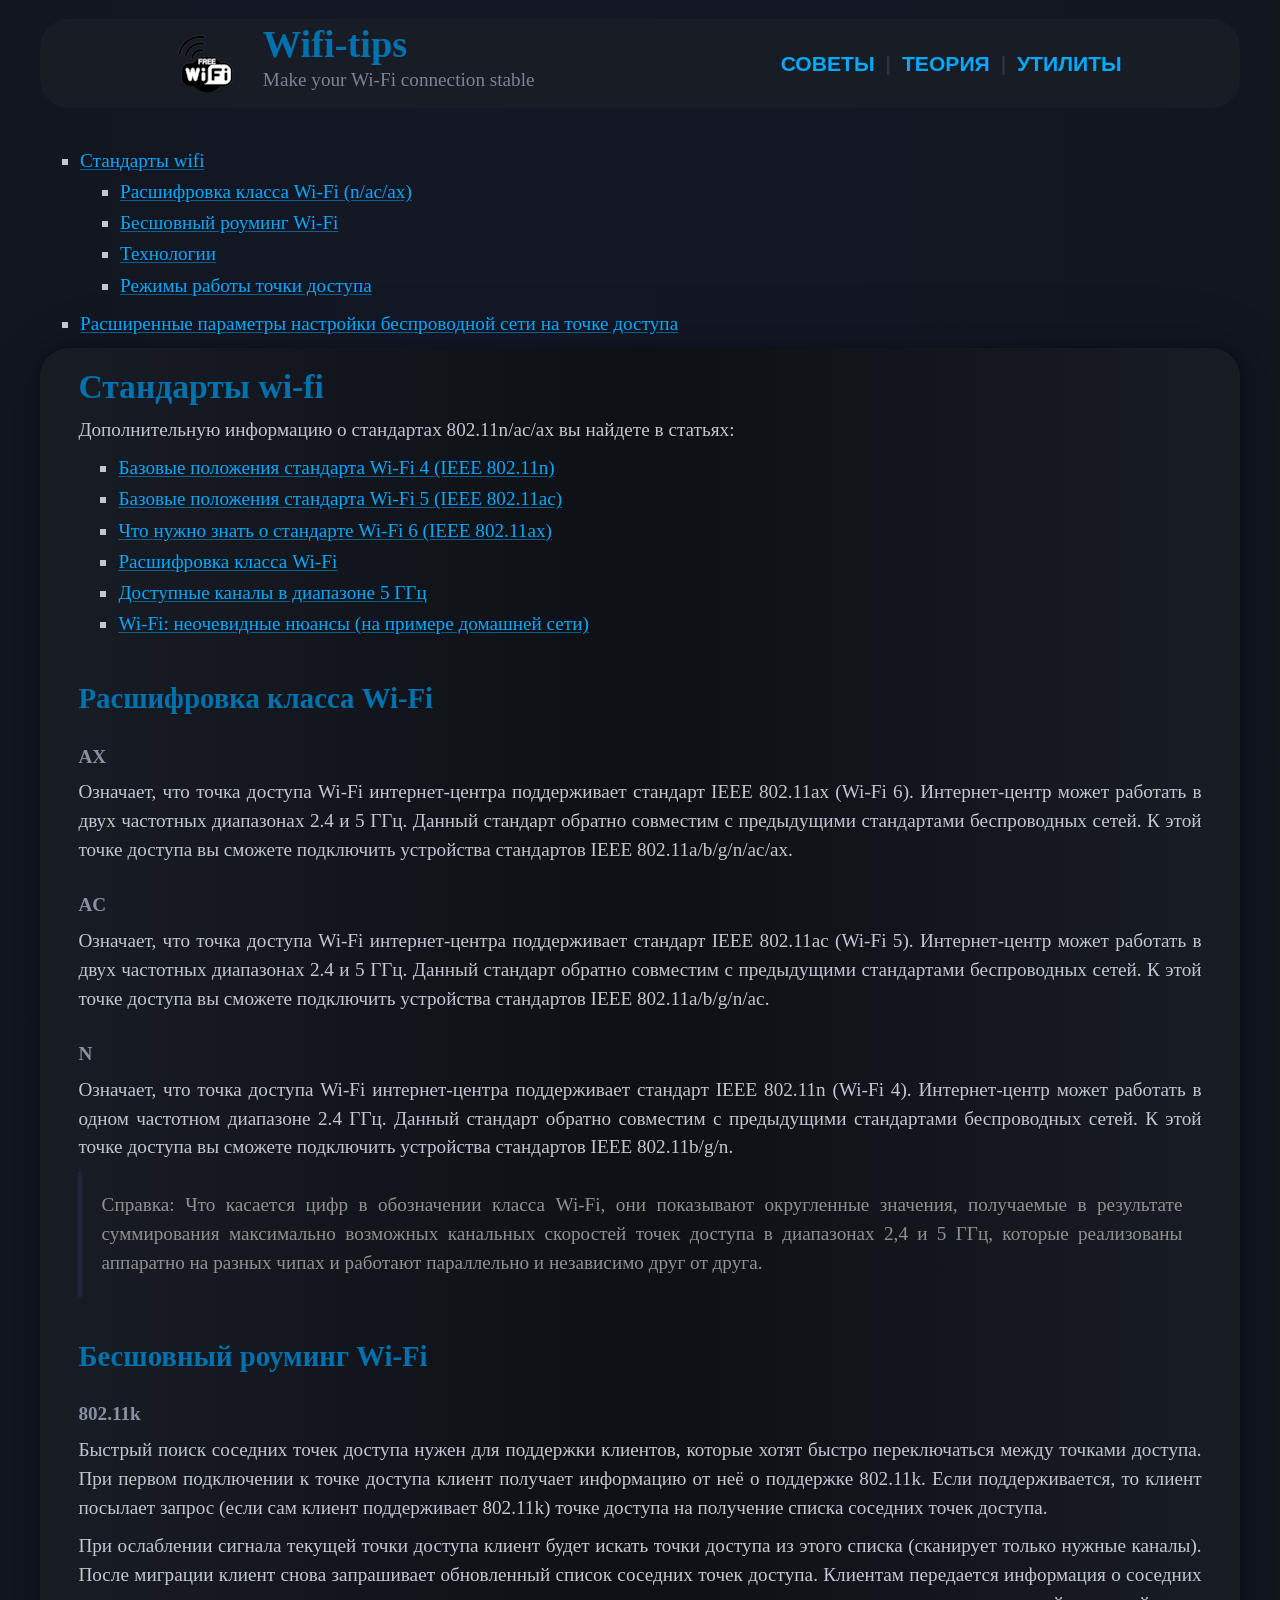
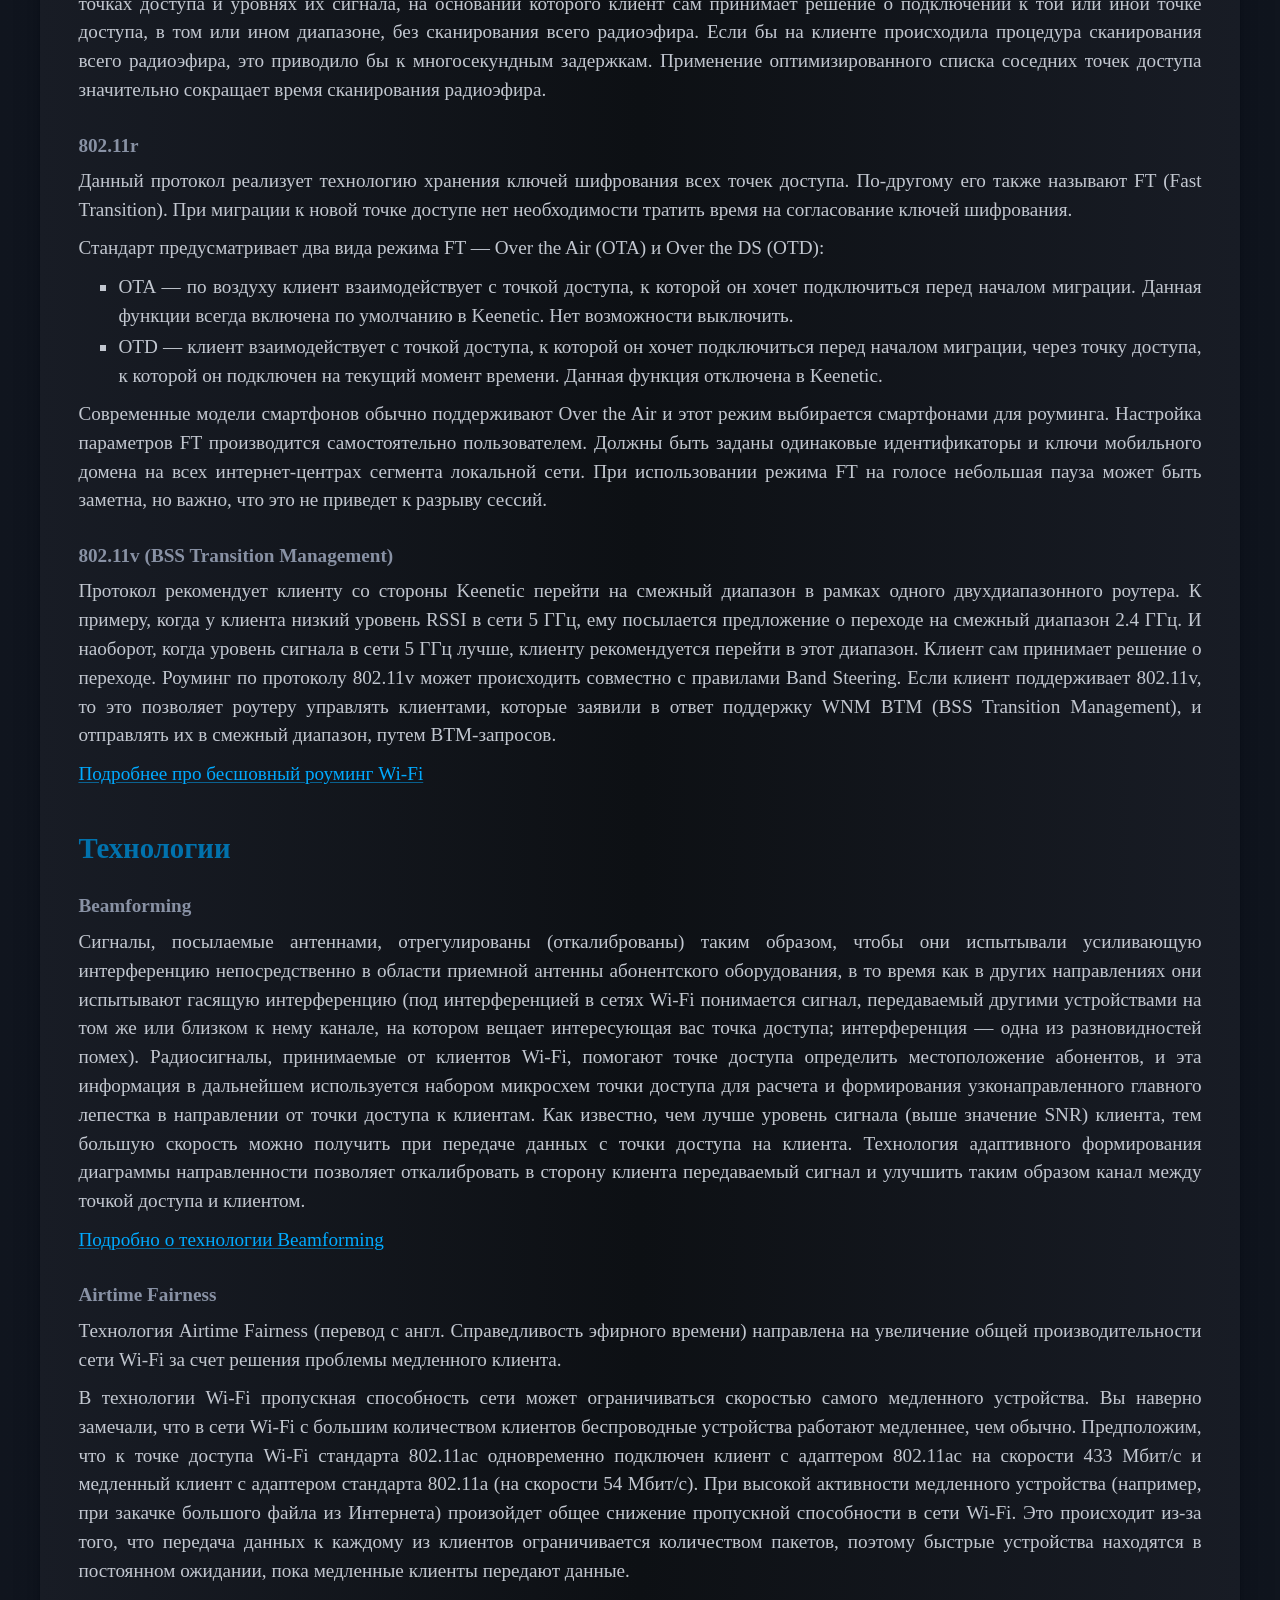
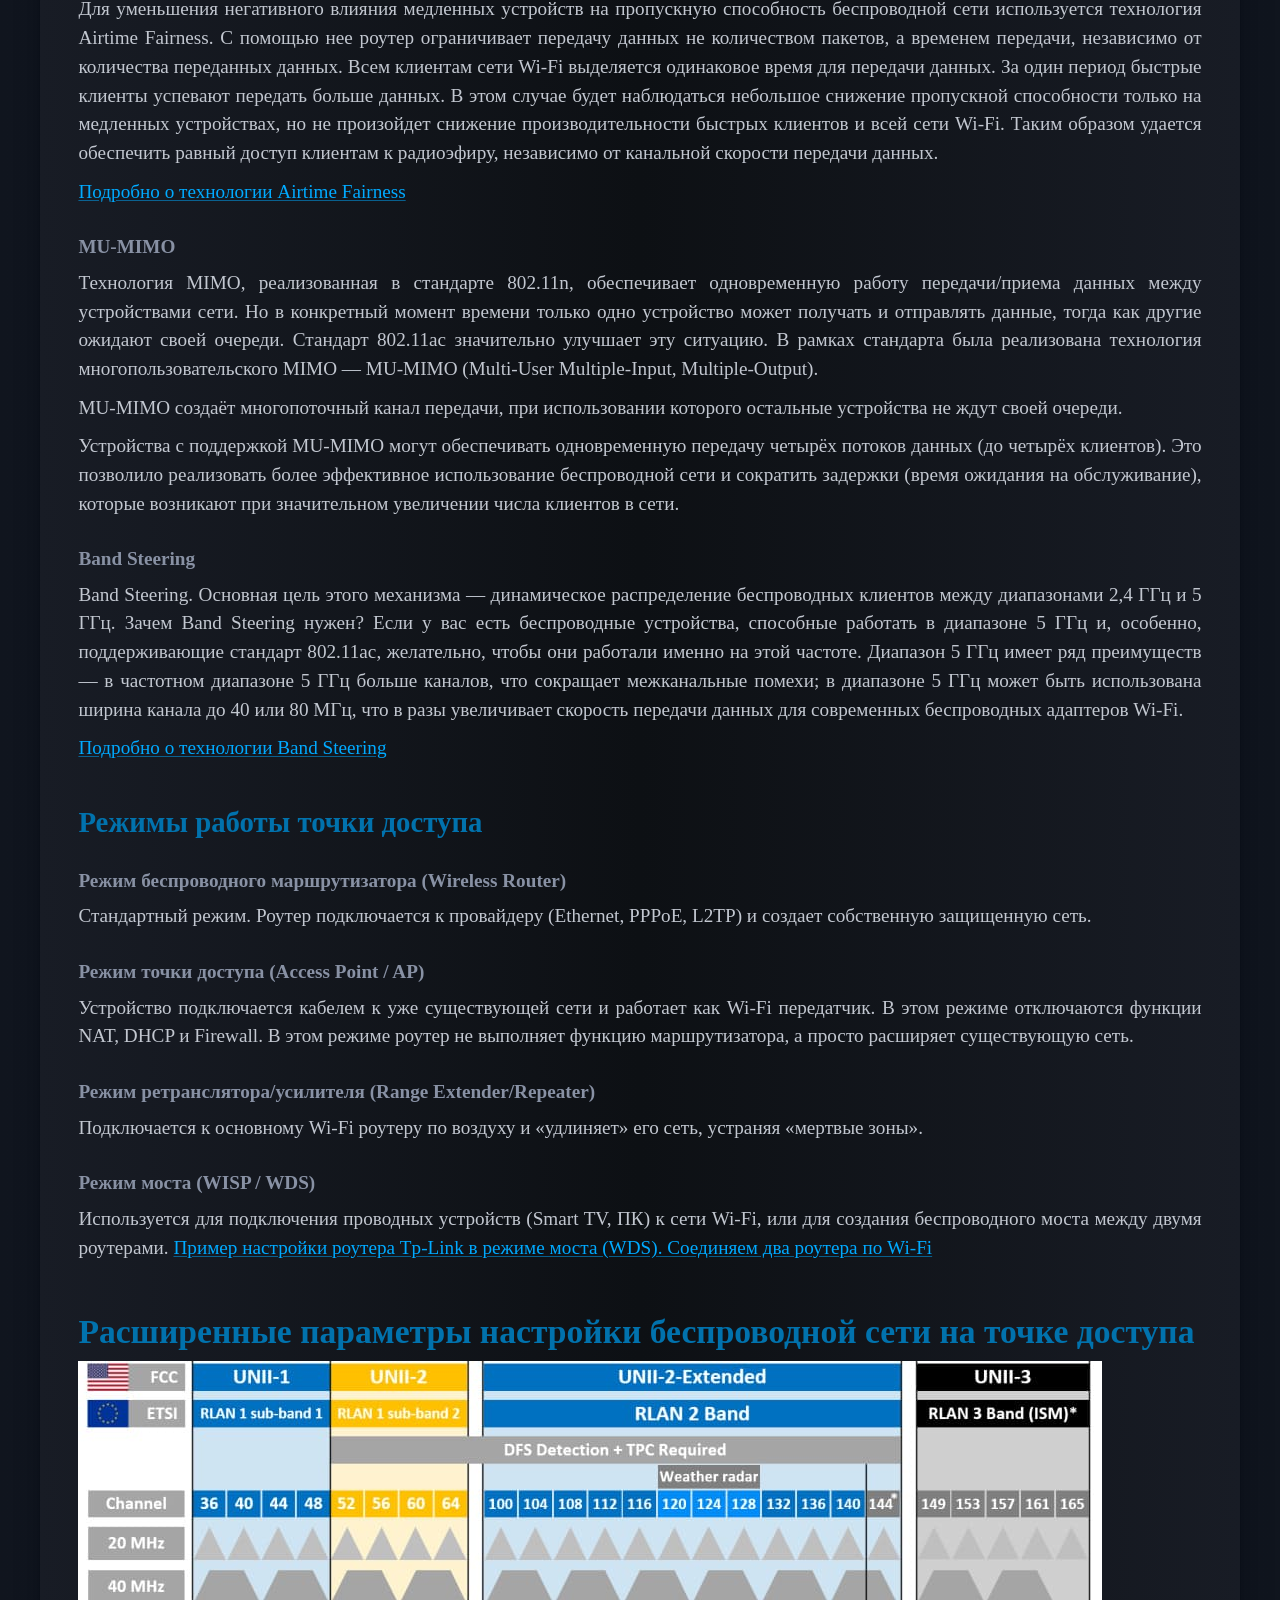
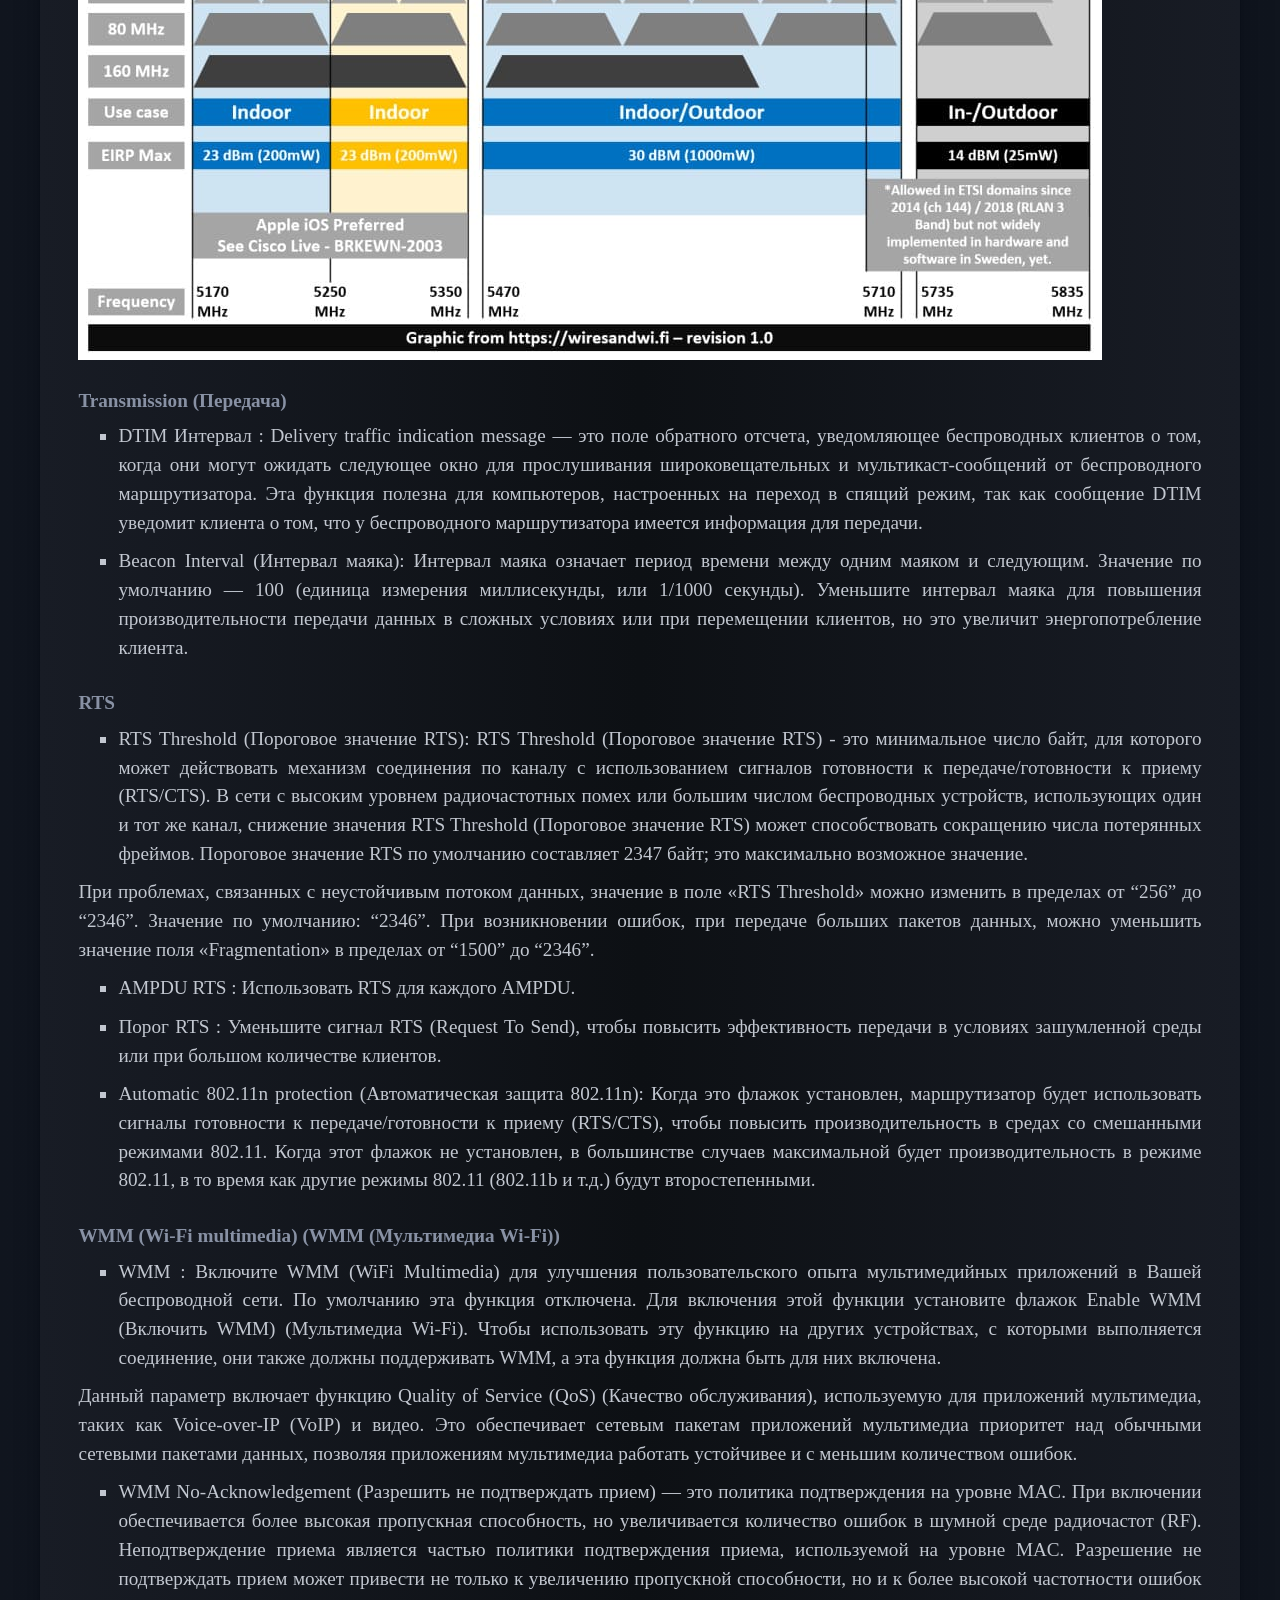
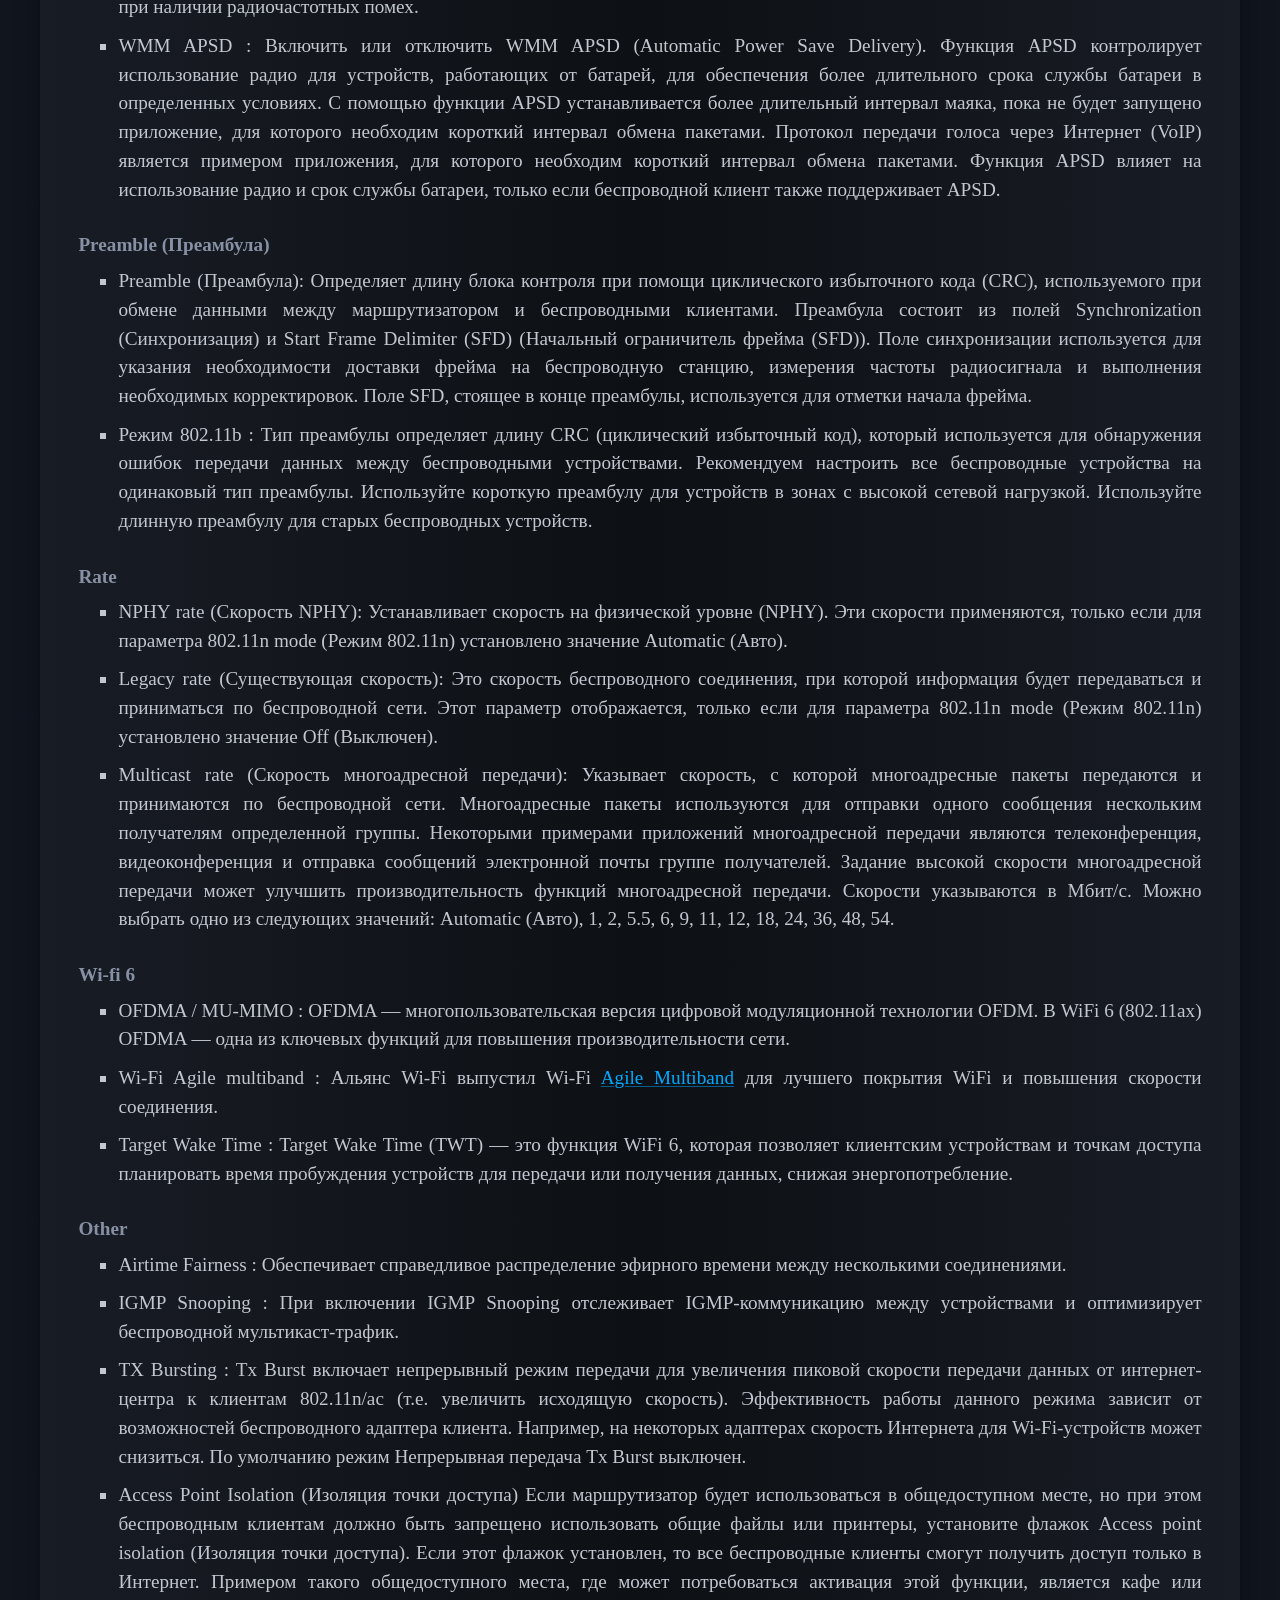
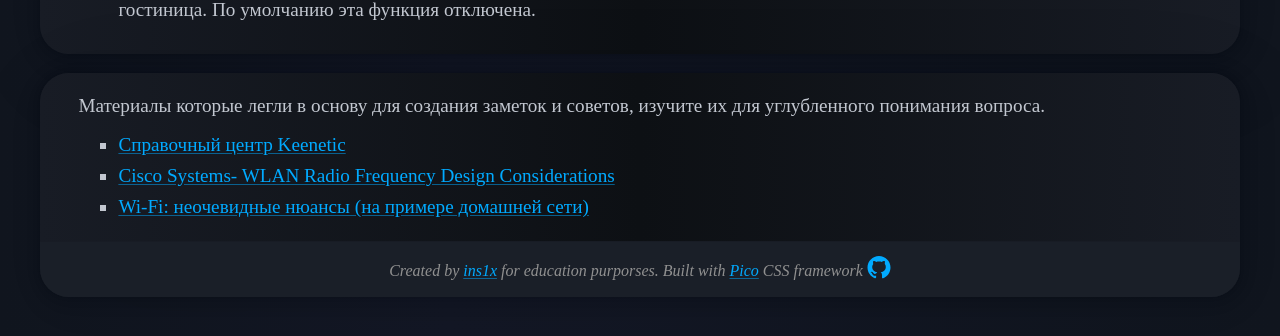
<file: resources.html>
<!DOCTYPE html>
<html lang="ru-BY" data-theme="dark">
  <head>
    <meta charset="utf-8">
    <meta name="viewport" content="width=device-width, initial-scale=1">
    <meta name="color-scheme" content="dark">
    <title>Wi-fi tips</title>
    <meta name="description" content="Wi-Fi tips">
    <link rel="shortcut icon" href="assets/img/favicon.ico"/>
    <link rel="stylesheet" href="assets/css/pico.css">
    <link rel="stylesheet" href="assets/css/custom.css">
  </head>

  <body>
    <!-- Header -->
    <header class="container">
      <nav>
        <ul>
          <li>
            <img src="assets/img/wifi-logo-small.png"/>
          </li>
          <li>
            <hgroup>
              <h1>Wifi-tips</h1>
              <p>Make your Wi-Fi connection stable</p>
            </hgroup>
          </li>
        </ul>
        <ul>
          <strong id="navmenu">
            <li><a href="index.html#contents">Советы</a></li> | 
            <li><a href="resources.html">Теория</a></li> | 
            <li><a href="tools.html">Утилиты</a></li> 
          </strong>
        </ul>
      </nav>
    </header>
    <!-- ./ Header -->

    <!-- Main -->
    <main class="container">
      
      <!-- Article-->
      <ul id="contents">
        <li><a href="#wifi-standarts">Стандарты wifi</a></li>
        <ul>
          <li><a href="#wifi-class">Расшифровка класса Wi-Fi (n/ac/ax)</a></li>
          <li><a href="#mesh-class">Бесшовный роуминг Wi-Fi</a></li>
          <li><a href="#technology">Технологии</a></li>
          <li><a href="#access-point">Режимы работы точки доступа</a></li>
        </ul>
        <li><a href="#extended">Расширенные параметры настройки беспроводной сети на точке доступа</a></li>
      </ul>

      <article id="article">

        <h2 id="wifi-standarts">Стандарты wi-fi</h2>
        <p>Дополнительную информацию о стандартах 802.11n/ac/ax вы найдете в статьях:</p>
        <ul>
          <li>
            <a href="https://help.keenetic.com/hc/ru/articles/213968809">Базовые положения стандарта Wi-Fi 4 (IEEE 802.11n)</a>
          </li>
          <li>
            <a href="https://help.keenetic.com/hc/ru/articles/213968949">Базовые положения стандарта Wi-Fi 5 (IEEE 802.11ac)</a>
          </li>
          <li>
            <a href="https://help.keenetic.com/hc/ru/articles/360010536300">Что нужно знать о стандарте Wi-Fi 6 (IEEE 802.11ax)</a>
          </li>
          <li>
            <a href="https://help.keenetic.com/hc/ru/articles/360002452739-%D0%A0%D0%B0%D1%81%D1%88%D0%B8%D1%84%D1%80%D0%BE%D0%B2%D0%BA%D0%B0-%D0%BA%D0%BB%D0%B0%D1%81%D1%81%D0%B0-Wi-Fi">Расшифровка класса Wi-Fi</a>
          </li>
          <li>
            <a href="https://help.keenetic.com/hc/ru/articles/360012060379-%D0%94%D0%BE%D1%81%D1%82%D1%83%D0%BF%D0%BD%D1%8B%D0%B5-%D0%BA%D0%B0%D0%BD%D0%B0%D0%BB%D1%8B-%D0%B2-%D0%B4%D0%B8%D0%B0%D0%BF%D0%B0%D0%B7%D0%BE%D0%BD%D0%B5-5-%D0%93%D0%93%D1%86">Доступные каналы в диапазоне 5 ГГц</a>
          </li>
          <li>
            <a href="https://habr.com/ru/articles/149447/">Wi-Fi: неочевидные нюансы (на примере домашней сети)</a>
          </li>
        </ul>
        
        <h3 id="wifi-class">Расшифровка класса Wi-Fi</h3>
        <p>
          <h6>AX</h6> Означает, что точка доступа Wi-Fi интернет-центра поддерживает стандарт IEEE 802.11ax (Wi-Fi 6). Интернет-центр может работать в двух частотных диапазонах 2.4 и 5 ГГц. Данный стандарт обратно совместим с предыдущими стандартами беспроводных сетей. К этой точке доступа вы сможете подключить устройства стандартов IEEE 802.11a/b/g/n/ac/ax.
        </p>
        <p>
          <h6>AC</h6> Означает, что точка доступа Wi-Fi интернет-центра поддерживает стандарт IEEE 802.11ac (Wi-Fi 5). Интернет-центр может работать в двух частотных диапазонах 2.4 и 5 ГГц. Данный стандарт обратно совместим с предыдущими стандартами беспроводных сетей. К этой точке доступа вы сможете подключить устройства стандартов IEEE 802.11a/b/g/n/ac.
        </p>
        <p>
          <h6>N</h6> Означает, что точка доступа Wi-Fi интернет-центра поддерживает стандарт IEEE 802.11n (Wi-Fi 4). Интернет-центр может работать в одном частотном диапазоне 2.4 ГГц. Данный стандарт обратно совместим с предыдущими стандартами беспроводных сетей. К этой точке доступа вы сможете подключить устройства стандартов IEEE 802.11b/g/n.
        </p>
        <blockquote>
          Справка: Что касается цифр в обозначении класса Wi-Fi, они показывают округленные значения, получаемые в результате суммирования максимально возможных канальных скоростей точек доступа в диапазонах 2,4 и 5 ГГц, которые реализованы аппаратно на разных чипах и работают параллельно и независимо друг от друга.
        </blockquote>

        <h3 id="mesh-class">Бесшовный роуминг Wi-Fi</h3>
        <h6>802.11k</h6>
        <p>Быстрый поиск соседних точек доступа нужен для поддержки клиентов, которые хотят быстро переключаться между точками доступа. 
        При первом подключении к точке доступа клиент получает информацию от неё о поддержке 802.11k. 
        Если поддерживается, то клиент посылает запрос (если сам клиент поддерживает 802.11k) точке доступа на получение списка соседних точек доступа.
        </p>
        <p>
        При ослаблении сигнала текущей точки доступа клиент будет искать точки доступа из этого списка (сканирует только нужные каналы). 
        После миграции клиент снова запрашивает обновленный список соседних точек доступа. Клиентам передается информация о соседних точках доступа и уровнях их сигнала,
        на основании которого клиент сам принимает решение о подключении к той или иной точке доступа, в том или ином диапазоне, без сканирования всего радиоэфира. 
        Если бы на клиенте происходила процедура сканирования всего радиоэфира, это приводило бы к многосекундным задержкам. 
        Применение оптимизированного списка соседних точек доступа значительно сокращает время сканирования радиоэфира.
        </p>
        
        <h6>802.11r</h6>
        <p>Данный протокол реализует технологию хранения ключей шифрования всех точек доступа. По-другому его также называют FT (Fast Transition).
        При миграции к новой точке доступе нет необходимости тратить время на согласование ключей шифрования. 
        </p>
        <p>
          Стандарт предусматривает два вида режима FT — Over the Air (OTA) и Over the DS (OTD):
          <ul>
            <li>OTA — по воздуху клиент взаимодействует с точкой доступа, к которой он хочет подключиться перед началом миграции. Данная функции всегда включена по умолчанию в Keenetic. Нет возможности выключить.</li>
            <li>OTD — клиент взаимодействует с точкой доступа, к которой он хочет подключиться перед началом миграции, через точку доступа, к которой он подключен на текущий момент времени. Данная функция отключена в Keenetic.</li>
          </ul>
        </p>
        <p>
        Современные модели смартфонов обычно поддерживают Over the Air и этот режим выбирается смартфонами для роуминга.
        Настройка параметров FT производится самостоятельно пользователем. 
        Должны быть заданы одинаковые идентификаторы и ключи мобильного домена на всех интернет-центрах сегмента локальной сети.
        При использовании режима FT на голосе небольшая пауза может быть заметна, но важно, что это не приведет к разрыву сессий.
        </p>
        
        <h6>802.11v (BSS Transition Management)</h6>
        <p>
        Протокол рекомендует клиенту со стороны Keenetic перейти на смежный диапазон в рамках одного двухдиапазонного роутера.
        К примеру, когда у клиента низкий уровень RSSI в сети 5 ГГц, ему посылается предложение о переходе на смежный диапазон 2.4 ГГц. 
        И наоборот, когда уровень сигнала в сети 5 ГГц лучше, клиенту рекомендуется перейти в этот диапазон. Клиент сам принимает решение о переходе. 
        Роуминг по протоколу 802.11v может происходить совместно с правилами Band Steering. Если клиент поддерживает 802.11v, то это позволяет роутеру управлять клиентами,
        которые заявили в ответ поддержку WNM BTM (BSS Transition Management), и отправлять их в смежный диапазон, путем BTM-запросов.
        </p>
        <a href="https://support.keenetic.ru/ultra/kn-1811/ru/14706-wi-fi-seamless-roaming.html">Подробнее про бесшовный роуминг Wi-Fi</a>

        <h3 id="technology">Технологии</h3>
        <h6>Beamforming</h6>
        <p>
          Сигналы, посылаемые антеннами, отрегулированы (откалиброваны) таким образом, чтобы они испытывали усиливающую интерференцию непосредственно в области приемной антенны абонентского оборудования, в то время как в других направлениях они испытывают гасящую интерференцию (под интерференцией в сетях Wi-Fi понимается сигнал, передаваемый другими устройствами на том же или близком к нему канале, на котором вещает интересующая вас точка доступа; интерференция — одна из разновидностей помех).
          Радиосигналы, принимаемые от клиентов Wi-Fi, помогают точке доступа определить местоположение абонентов, и эта информация в дальнейшем используется набором микросхем точки доступа для расчета и формирования узконаправленного главного лепестка в направлении от точки доступа к клиентам. Как известно, чем лучше уровень сигнала (выше значение SNR) клиента, тем большую скорость можно получить при передаче данных с точки доступа на клиента.
          Технология адаптивного формирования диаграммы направленности позволяет откалибровать в сторону клиента передаваемый сигнал и улучшить таким образом канал между точкой доступа и клиентом.
        </p>
        <a href="https://support.keenetic.ru/ultra/kn-1811/ru/20433-beamforming-technology.html">Подробно о технологии Beamforming</a>
        
        <h6>Airtime Fairness</h6>
        <p>Технология Airtime Fairness (перевод с англ. Справедливость эфирного времени) направлена на увеличение общей производительности сети Wi-Fi за счет решения проблемы медленного клиента.</p>
        <p>
          В технологии Wi-Fi пропускная способность сети может ограничиваться скоростью самого медленного устройства. Вы наверно замечали, что в сети Wi-Fi с большим количеством клиентов беспроводные устройства работают медленнее, чем обычно. 
          Предположим, что к точке доступа Wi-Fi стандарта 802.11ac одновременно подключен клиент с адаптером 802.11ac на скорости 433 Мбит/с и медленный клиент с адаптером стандарта 802.11a (на скорости 54 Мбит/с). 
          При высокой активности медленного устройства (например, при закачке большого файла из Интернета) произойдет общее снижение пропускной способности в сети Wi-Fi. 
          Это происходит из-за того, что передача данных к каждому из клиентов ограничивается количеством пакетов, поэтому быстрые устройства находятся в постоянном ожидании, пока медленные клиенты передают данные.
        </p>
        <p>
          Для уменьшения негативного влияния медленных устройств на пропускную способность беспроводной сети используется технология Airtime Fairness. 
          С помощью нее роутер ограничивает передачу данных не количеством пакетов, а временем передачи, независимо от количества переданных данных. 
          Всем клиентам сети Wi-Fi выделяется одинаковое время для передачи данных. За один период быстрые клиенты успевают передать больше данных. 
          В этом случае будет наблюдаться небольшое снижение пропускной способности только на медленных устройствах, но не произойдет снижение производительности быстрых клиентов и всей сети Wi-Fi. 
          Таким образом удается обеспечить равный доступ клиентам к радиоэфиру, независимо от канальной скорости передачи данных.
        </p>
        <a href="https://support.keenetic.ru/ultra/kn-1811/ru/15222-airtime-fairness.html">Подробно о технологии Airtime Fairness</a>

        <h6>MU-MIMO</h6>
        <p>
        Технология MIMO, реализованная в стандарте 802.11n, обеспечивает одновременную работу передачи/приема данных между устройствами сети. 
        Но в конкретный момент времени только одно устройство может получать и отправлять данные, тогда как другие ожидают своей очереди. 
        Стандарт 802.11ас значительно улучшает эту ситуацию. В рамках стандарта была реализована технология многопользовательского MIMO — MU-MIMO (Multi-User Multiple-Input, Multiple-Output).
        </p>

        <p>MU-MIMO создаёт многопоточный канал передачи, при использовании которого остальные устройства не ждут своей очереди.</p>

        <p>
        Устройства с поддержкой MU-MIMO могут обеспечивать одновременную передачу четырёх потоков данных (до четырёх клиентов). 
        Это позволило реализовать более эффективное использование беспроводной сети и сократить задержки (время ожидания на обслуживание), которые возникают при значительном увеличении числа клиентов в сети.
        </p>

        <h6>Band Steering</h6>
        <p>
          Band Steering. Основная цель этого механизма — динамическое распределение беспроводных клиентов между диапазонами 2,4 ГГц и 5 ГГц.
          Зачем Band Steering нужен? Если у вас есть беспроводные устройства, способные работать в диапазоне 5 ГГц и, особенно, поддерживающие стандарт 802.11ac, желательно, чтобы они работали именно на этой частоте. 
          Диапазон 5 ГГц имеет ряд преимуществ — в частотном диапазоне 5 ГГц больше каналов, что сокращает межканальные помехи; в диапазоне 5 ГГц может быть использована ширина канала до 40 или 80 МГц, что в разы увеличивает скорость передачи данных для современных беспроводных адаптеров Wi-Fi. 
        </p>
        <a href="https://support.keenetic.ru/ultra/kn-1811/ru/15221-band-steering.html">Подробно о технологии Band Steering</a>
        
        <h3 id="access-point">Режимы работы точки доступа</h3>
          <h6>Режим беспроводного маршрутизатора (Wireless Router)</h6>
          Стандартный режим. Роутер подключается к провайдеру (Ethernet, PPPoE, L2TP) и создает собственную защищенную сеть.
          <h6>Режим точки доступа (Access Point / AP)</h6>
          Устройство подключается кабелем к уже существующей сети и работает как Wi-Fi передатчик. В этом режиме отключаются функции NAT, DHCP и Firewall. В этом режиме роутер не выполняет функцию маршрутизатора, а просто расширяет существующую сеть.
          <h6>Режим ретранслятора/усилителя (Range Extender/Repeater)</h6>
          Подключается к основному Wi-Fi роутеру по воздуху и «удлиняет» его сеть, устраняя «мертвые зоны».
          <h6>Режим моста (WISP / WDS)</h6>
          Используется для подключения проводных устройств (Smart TV, ПК) к сети Wi-Fi, или для создания беспроводного моста между двумя роутерами. <a href="https://help-wifi.com/tp-link/nastrojka-routera-tp-link-v-rezhime-mosta-wds-soedinyaem-dva-routera-po-wi-fi/#google_vignette">Пример настройки роутера Tp-Link в режиме моста (WDS). Соединяем два роутера по Wi-Fi</a>
        </ul>
        
        <h2 id="extended">Расширенные параметры настройки беспроводной сети на точке доступа</h2>
        
        <figure>
          <img src="assets/img/wifi-channels-5ghz.jpg"></figure>
        </figure>

        <p>
          <h6>Transmission (Передача)</h6>
        </p>
        <ul>
          <li>
            <p>DTIM Интервал : Delivery traffic indication message — это поле обратного отсчета, уведомляющее беспроводных клиентов о том, когда они могут ожидать следующее окно для прослушивания широковещательных и мультикаст-сообщений от беспроводного маршрутизатора. Эта функция полезна для компьютеров, настроенных на переход в спящий режим, так как сообщение DTIM уведомит клиента о том, что у беспроводного маршрутизатора имеется информация для передачи.</p>
          </li>
          <li>
            <p>Beacon Interval (Интервал маяка): Интервал маяка означает период времени между одним маяком и следующим. Значение по умолчанию — 100 (единица измерения миллисекунды, или 1/1000 секунды). Уменьшите интервал маяка для повышения производительности передачи данных в сложных условиях или при перемещении клиентов, но это увеличит энергопотребление клиента.</p>
          </li>
        </ul>
        <p>
          <h6>RTS</h6>
        </p>
        <ul>
          <li>RTS Threshold (Пороговое значение RTS): RTS Threshold (Пороговое значение RTS) - это минимальное число байт, для которого может действовать механизм соединения по каналу с использованием сигналов готовности к передаче/готовности к приему (RTS/CTS). В сети с высоким уровнем радиочастотных помех или большим числом беспроводных устройств, использующих один и тот же канал, снижение значения RTS Threshold (Пороговое значение RTS) может способствовать сокращению числа потерянных фреймов. Пороговое значение RTS по умолчанию составляет 2347 байт; это максимально возможное значение.</li>
        </ul>
        <p>При проблемах, связанных с неустойчивым потоком данных, значение в поле «RTS Threshold» можно изменить в пределах от “256” до “2346”. Значение по умолчанию: “2346”. При возникновении ошибок, при передаче больших пакетов данных, можно уменьшить значение поля «Fragmentation» в пределах от “1500” до “2346”. </p>
        <ul>
          <li>
            <p>AMPDU RTS : Использовать RTS для каждого AMPDU.</p>
          </li>
          <li>
            <p>Порог RTS : Уменьшите сигнал RTS (Request To Send), чтобы повысить эффективность передачи в условиях зашумленной среды или при большом количестве клиентов.</p>
          </li>
          <li>
            <p>Automatic 802.11n protection (Автоматическая защита 802.11n): Когда это флажок установлен, маршрутизатор будет использовать сигналы готовности к передаче/готовности к приему (RTS/CTS), чтобы повысить производительность в средах со смешанными режимами 802.11. Когда этот флажок не установлен, в большинстве случаев максимальной будет производительность в режиме 802.11, в то время как другие режимы 802.11 (802.11b и т.д.) будут второстепенными.</p>
          </li>
        </ul>
        <p>
          <h6>WMM (Wi-Fi multimedia) (WMM (Мультимедиа Wi-Fi))</h6>
        </p>
        <ul>
          <li>WMM : Включите WMM (WiFi Multimedia) для улучшения пользовательского опыта мультимедийных приложений в Вашей беспроводной сети. По умолчанию эта функция отключена. Для включения этой функции установите флажок Enable WMM (Включить WMM) (Мультимедиа Wi-Fi). Чтобы использовать эту функцию на других устройствах, с которыми выполняется соединение, они также должны поддерживать WMM, а эта функция должна быть для них включена.</li>
        </ul>
        <p>Данный параметр включает функцию Quality of Service (QoS) (Качество обслуживания), используемую для приложений мультимедиа, таких как Voice-over-IP (VoIP) и видео. Это обеспечивает сетевым пакетам приложений мультимедиа приоритет над обычными сетевыми пакетами данных, позволяя приложениям мультимедиа работать устойчивее и с меньшим количеством ошибок.</p>
        <ul>
          <li>
            <p>WMM No-Acknowledgement (Разрешить не подтверждать прием) — это политика подтверждения на уровне MAC. При включении обеспечивается более высокая пропускная способность, но увеличивается количество ошибок в шумной среде радиочастот (RF). Неподтверждение приема является частью политики подтверждения приема, используемой на уровне MAC. Разрешение не подтверждать прием может привести не только к увеличению пропускной способности, но и к более высокой частотности ошибок при наличии радиочастотных помех.</p>
          </li>
          <li>
            <p>WMM APSD : Включить или отключить WMM APSD (Automatic Power Save Delivery). Функция APSD контролирует использование радио для устройств, работающих от батарей, для обеспечения более длительного срока службы батареи в определенных условиях. С помощью функции APSD устанавливается более длительный интервал маяка, пока не будет запущено приложение, для которого необходим короткий интервал обмена пакетами. Протокол передачи голоса через Интернет (VoIP) является примером приложения, для которого необходим короткий интервал обмена пакетами. Функция APSD влияет на использование радио и срок службы батареи, только если беспроводной клиент также поддерживает APSD.</p>
          </li>
        </ul>
        <p>
          <h6>Preamble (Преамбула)</h6>
        </p>
        <ul>
          <li>
            <p>Preamble (Преамбула): Определяет длину блока контроля при помощи циклического избыточного кода (CRC), используемого при обмене данными между маршрутизатором и беспроводными клиентами. Преамбула состоит из полей Synchronization (Синхронизация) и Start Frame Delimiter (SFD) (Начальный ограничитель фрейма (SFD)). Поле синхронизации используется для указания необходимости доставки фрейма на беспроводную станцию, измерения частоты радиосигнала и выполнения необходимых корректировок. Поле SFD, стоящее в конце преамбулы, используется для отметки начала фрейма.</p>
          </li>
          <li>
            <p>Режим 802.11b : Тип преамбулы определяет длину CRC (циклический избыточный код), который используется для обнаружения ошибок передачи данных между беспроводными устройствами. Рекомендуем настроить все беспроводные устройства на одинаковый тип преамбулы. Используйте короткую преамбулу для устройств в зонах с высокой сетевой нагрузкой. Используйте длинную преамбулу для старых беспроводных устройств.</p>
          </li>
        </ul>
        <p>
          <h6>Rate</h6>
        </p>
        <ul>
          <li>
            <p>NPHY rate (Скорость NPHY): Устанавливает скорость на физической уровне (NPHY). Эти скорости применяются, только если для параметра 802.11n mode (Режим 802.11n) установлено значение Automatic (Авто).</p>
          </li>
          <li>
            <p>Legacy rate (Существующая скорость): Это скорость беспроводного соединения, при которой информация будет передаваться и приниматься по беспроводной сети. Этот параметр отображается, только если для параметра 802.11n mode (Режим 802.11n) установлено значение Off (Выключен).</p>
          </li>
          <li>
            <p>Multicast rate (Скорость многоадресной передачи): Указывает скорость, с которой многоадресные пакеты передаются и принимаются по беспроводной сети. Многоадресные пакеты используются для отправки одного сообщения нескольким получателям определенной группы. Некоторыми примерами приложений многоадресной передачи являются телеконференция, видеоконференция и отправка сообщений электронной почты группе получателей. Задание высокой скорости многоадресной передачи может улучшить производительность функций многоадресной передачи. Скорости указываются в Мбит/с. Можно выбрать одно из следующих значений: Automatic (Авто), 1, 2, 5.5, 6, 9, 11, 12, 18, 24, 36, 48, 54.</p>
          </li>
        </ul>
        <p>
          <h6>Wi-fi 6</h6>
        </p>
        <ul>
          <li>
            <p>OFDMA / MU-MIMO : OFDMA — многопользовательская версия цифровой модуляционной технологии OFDM. В WiFi 6 (802.11ax) OFDMA — одна из ключевых функций для повышения производительности сети.</p>
          </li>
          <li>
            <p>Wi-Fi Agile multiband : Альянс Wi-Fi выпустил Wi-Fi <a href="https://www.asus.com/ru/support/faq/1042471/">Agile Multiband</a> для лучшего покрытия WiFi и повышения скорости соединения. </p>
          </li>
          <li>
            <p>Target Wake Time : Target Wake Time (TWT) — это функция WiFi 6, которая позволяет клиентским устройствам и точкам доступа планировать время пробуждения устройств для передачи или получения данных, снижая энергопотребление.</p>
          </li>
        </ul>
        <p>
          <h6>Other</h6>
        </p>
        <ul>
          <li>
            <p>Airtime Fairness : Обеспечивает справедливое распределение эфирного времени между несколькими соединениями.</p>
          </li>
          <li>
            <p>IGMP Snooping : При включении IGMP Snooping отслеживает IGMP-коммуникацию между устройствами и оптимизирует беспроводной мультикаст-трафик.</p>
          </li>
          <li>
            <p>TX Bursting : Tx Burst включает непрерывный режим передачи для увеличения пиковой скорости передачи данных от интернет-центра к клиентам 802.11n/ac (т.е. увеличить исходящую скорость). Эффективность работы данного режима зависит от возможностей беспроводного адаптера клиента. Например, на некоторых адаптерах скорость Интернета для Wi-Fi-устройств может снизиться. По умолчанию режим Непрерывная передача Tx Burst выключен.</p>
          </li>
          <li>
            <p>Access Point Isolation (Изоляция точки доступа) Если маршрутизатор будет использоваться в общедоступном месте, но при этом беспроводным клиентам должно быть запрещено использовать общие файлы или принтеры, установите флажок Access point isolation (Изоляция точки доступа). Если этот флажок установлен, то все беспроводные клиенты смогут получить доступ только в Интернет. Примером такого общедоступного места, где может потребоваться активация этой функции, является кафе или гостиница. По умолчанию эта функция отключена.</p>
          </li>
        </ul>
      </article>

    <article id="footer">
      <p>Материалы которые легли в основу для создания заметок и советов, изучите их для углубленного понимания вопроса.</p>
      <p>
        <ul>
          <li><a href="https://support.keenetic.ru/ultra/kn-1811/ru/19950-wi-fi.html">Справочный центр Keenetic</a></li>
          <li><a href="https://www.cisco.com/en/US/docs/solutions/Enterprise/Mobility/emob30dg/RFDesign.html#wp1000390">Cisco Systems- WLAN Radio Frequency Design Considerations</a></li>
          <li><a href="https://habr.com/ru/articles/149447/">Wi-Fi: неочевидные нюансы (на примере домашней сети)</a></li>
        </ul>
      </p>
      <footer>
        <small>
          Created by <a href="https://github.com/ins1x/">ins1x</a> for education purporses. Built with <a href="https://picocss.com">Pico</a> CSS framework
          <a href="https://github.com/ins1x/wifi-tips">
            <svg data-component="Octicon" aria-hidden="true" focusable="false" class="octicon octicon-mark-github" viewBox="0 0 24 24" width="24" height="24" fill="currentColor" display="inline-block" overflow="visible" style="vertical-align:text-bottom"><path d="M10.226 17.284c-2.965-.36-5.054-2.493-5.054-5.256 0-1.123.404-2.336 1.078-3.144-.292-.741-.247-2.314.09-2.965.898-.112 2.111.36 2.83 1.01.853-.269 1.752-.404 2.853-.404 1.1 0 1.999.135 2.807.382.696-.629 1.932-1.1 2.83-.988.315.606.36 2.179.067 2.942.72.854 1.101 2 1.101 3.167 0 2.763-2.089 4.852-5.098 5.234.763.494 1.28 1.572 1.28 2.807v2.336c0 .674.561 1.056 1.235.786 4.066-1.55 7.255-5.615 7.255-10.646C23.5 6.188 18.334 1 11.978 1 5.62 1 .5 6.188.5 12.545c0 4.986 3.167 9.12 7.435 10.669.606.225 1.19-.18 1.19-.786V20.63a2.9 2.9 0 0 1-1.078.224c-1.483 0-2.359-.808-2.987-2.313-.247-.607-.517-.966-1.034-1.033-.27-.023-.359-.135-.359-.27 0-.27.45-.471.898-.471.652 0 1.213.404 1.797 1.235.45.651.921.943 1.483.943.561 0 .92-.202 1.437-.719.382-.381.674-.718.944-.943"></path></svg>
          </a>
        </small>
      </footer>
    </article>
      <!-- ./ Articles-->
    </main>
    <!-- ./ Main -->
  </body>
</html>
</file>
<file: assets/css/pico.css>
@charset "UTF-8";
/*!
 * Pico CSS ✨ v2.1.1 (https://picocss.com)
 * Copyright 2019-2025 - Licensed under MIT
 */
/**
 * Styles
 */
:root,
:host {
  --pico-font-family-emoji: "Apple Color Emoji", "Segoe UI Emoji", "Segoe UI Symbol", "Noto Color Emoji";
  --pico-font-family-sans-serif: system-ui, "Segoe UI", Roboto, Oxygen, Ubuntu, Cantarell, Helvetica, Arial, "Helvetica Neue", sans-serif, var(--pico-font-family-emoji);
  --pico-font-family-monospace: ui-monospace, SFMono-Regular, "SF Mono", Menlo, Consolas, "Liberation Mono", monospace, var(--pico-font-family-emoji);
  --pico-font-family: var(--pico-font-family-sans-serif);
  --pico-line-height: 1.5;
  --pico-font-weight: 400;
  --pico-font-size: 100%;
  --pico-text-underline-offset: 0.1rem;
  --pico-border-radius: 0.25rem;
  --pico-border-width: 0.0625rem;
  --pico-outline-width: 0.125rem;
  --pico-transition: 0.2s ease-in-out;
  --pico-spacing: 1rem;
  --pico-typography-spacing-vertical: 1rem;
  --pico-block-spacing-vertical: var(--pico-spacing);
  --pico-block-spacing-horizontal: var(--pico-spacing);
  --pico-grid-column-gap: var(--pico-spacing);
  --pico-grid-row-gap: var(--pico-spacing);
  --pico-form-element-spacing-vertical: 0.75rem;
  --pico-form-element-spacing-horizontal: 1rem;
  --pico-group-box-shadow: 0 0 0 rgba(0, 0, 0, 0);
  --pico-group-box-shadow-focus-with-button: 0 0 0 var(--pico-outline-width) var(--pico-primary-focus);
  --pico-group-box-shadow-focus-with-input: 0 0 0 0.0625rem var(--pico-form-element-border-color);
  --pico-modal-overlay-backdrop-filter: blur(0.375rem);
  --pico-nav-element-spacing-vertical: 1rem;
  --pico-nav-element-spacing-horizontal: 0.5rem;
  --pico-nav-link-spacing-vertical: 0.5rem;
  --pico-nav-link-spacing-horizontal: 0.5rem;
  --pico-nav-breadcrumb-divider: ">";
  --pico-icon-checkbox: url("data:image/svg+xml,%3Csvg xmlns='http://www.w3.org/2000/svg' width='24' height='24' viewBox='0 0 24 24' fill='none' stroke='rgb(255, 255, 255)' stroke-width='4' stroke-linecap='round' stroke-linejoin='round'%3E%3Cpolyline points='20 6 9 17 4 12'%3E%3C/polyline%3E%3C/svg%3E");
  --pico-icon-minus: url("data:image/svg+xml,%3Csvg xmlns='http://www.w3.org/2000/svg' width='24' height='24' viewBox='0 0 24 24' fill='none' stroke='rgb(255, 255, 255)' stroke-width='4' stroke-linecap='round' stroke-linejoin='round'%3E%3Cline x1='5' y1='12' x2='19' y2='12'%3E%3C/line%3E%3C/svg%3E");
  --pico-icon-chevron: url("data:image/svg+xml,%3Csvg xmlns='http://www.w3.org/2000/svg' width='24' height='24' viewBox='0 0 24 24' fill='none' stroke='rgb(136, 145, 164)' stroke-width='2' stroke-linecap='round' stroke-linejoin='round'%3E%3Cpolyline points='6 9 12 15 18 9'%3E%3C/polyline%3E%3C/svg%3E");
  --pico-icon-date: url("data:image/svg+xml,%3Csvg xmlns='http://www.w3.org/2000/svg' width='24' height='24' viewBox='0 0 24 24' fill='none' stroke='rgb(136, 145, 164)' stroke-width='2' stroke-linecap='round' stroke-linejoin='round'%3E%3Crect x='3' y='4' width='18' height='18' rx='2' ry='2'%3E%3C/rect%3E%3Cline x1='16' y1='2' x2='16' y2='6'%3E%3C/line%3E%3Cline x1='8' y1='2' x2='8' y2='6'%3E%3C/line%3E%3Cline x1='3' y1='10' x2='21' y2='10'%3E%3C/line%3E%3C/svg%3E");
  --pico-icon-time: url("data:image/svg+xml,%3Csvg xmlns='http://www.w3.org/2000/svg' width='24' height='24' viewBox='0 0 24 24' fill='none' stroke='rgb(136, 145, 164)' stroke-width='2' stroke-linecap='round' stroke-linejoin='round'%3E%3Ccircle cx='12' cy='12' r='10'%3E%3C/circle%3E%3Cpolyline points='12 6 12 12 16 14'%3E%3C/polyline%3E%3C/svg%3E");
  --pico-icon-search: url("data:image/svg+xml,%3Csvg xmlns='http://www.w3.org/2000/svg' width='24' height='24' viewBox='0 0 24 24' fill='none' stroke='rgb(136, 145, 164)' stroke-width='1.5' stroke-linecap='round' stroke-linejoin='round'%3E%3Ccircle cx='11' cy='11' r='8'%3E%3C/circle%3E%3Cline x1='21' y1='21' x2='16.65' y2='16.65'%3E%3C/line%3E%3C/svg%3E");
  --pico-icon-close: url("data:image/svg+xml,%3Csvg xmlns='http://www.w3.org/2000/svg' width='24' height='24' viewBox='0 0 24 24' fill='none' stroke='rgb(136, 145, 164)' stroke-width='3' stroke-linecap='round' stroke-linejoin='round'%3E%3Cline x1='18' y1='6' x2='6' y2='18'%3E%3C/line%3E%3Cline x1='6' y1='6' x2='18' y2='18'%3E%3C/line%3E%3C/svg%3E");
  --pico-icon-loading: url("data:image/svg+xml,%3Csvg fill='none' height='24' width='24' viewBox='0 0 24 24' xmlns='http://www.w3.org/2000/svg' %3E%3Cstyle%3E g %7B animation: rotate 2s linear infinite; transform-origin: center center; %7D circle %7B stroke-dasharray: 75,100; stroke-dashoffset: -5; animation: dash 1.5s ease-in-out infinite; stroke-linecap: round; %7D @keyframes rotate %7B 0%25 %7B transform: rotate(0deg); %7D 100%25 %7B transform: rotate(360deg); %7D %7D @keyframes dash %7B 0%25 %7B stroke-dasharray: 1,100; stroke-dashoffset: 0; %7D 50%25 %7B stroke-dasharray: 44.5,100; stroke-dashoffset: -17.5; %7D 100%25 %7B stroke-dasharray: 44.5,100; stroke-dashoffset: -62; %7D %7D %3C/style%3E%3Cg%3E%3Ccircle cx='12' cy='12' r='10' fill='none' stroke='rgb(136, 145, 164)' stroke-width='4' /%3E%3C/g%3E%3C/svg%3E");
}
@media (min-width: 576px) {
  :root,
  :host {
    --pico-font-size: 106.25%;
  }
}
@media (min-width: 768px) {
  :root,
  :host {
    --pico-font-size: 112.5%;
  }
}
@media (min-width: 1024px) {
  :root,
  :host {
    --pico-font-size: 118.75%;
  }
}
@media (min-width: 1280px) {
  :root,
  :host {
    --pico-font-size: 125%;
  }
}
@media (min-width: 1536px) {
  :root,
  :host {
    --pico-font-size: 131.25%;
  }
}

a {
  --pico-text-decoration: underline;
}
a.secondary, a.contrast {
  --pico-text-decoration: underline;
}

small {
  --pico-font-size: 0.875em;
}

h1,
h2,
h3,
h4,
h5,
h6 {
  --pico-font-weight: 700;
}

h1 {
  --pico-font-size: 2rem;
  --pico-line-height: 1.125;
  --pico-typography-spacing-top: 3rem;
}

h2 {
  --pico-font-size: 1.75rem;
  --pico-line-height: 1.15;
  --pico-typography-spacing-top: 2.625rem;
}

h3 {
  --pico-font-size: 1.5rem;
  --pico-line-height: 1.175;
  --pico-typography-spacing-top: 2.25rem;
}

h4 {
  --pico-font-size: 1.25rem;
  --pico-line-height: 1.2;
  --pico-typography-spacing-top: 1.874rem;
}

h5 {
  --pico-font-size: 1.125rem;
  --pico-line-height: 1.225;
  --pico-typography-spacing-top: 1.6875rem;
}

h6 {
  --pico-font-size: 1rem;
  --pico-line-height: 1.25;
  --pico-typography-spacing-top: 1.5rem;
}

thead th,
thead td,
tfoot th,
tfoot td {
  --pico-font-weight: 600;
  --pico-border-width: 0.1875rem;
}

pre,
code,
kbd,
samp {
  --pico-font-family: var(--pico-font-family-monospace);
}

kbd {
  --pico-font-weight: bolder;
}

input:not([type=submit],
[type=button],
[type=reset],
[type=checkbox],
[type=radio],
[type=file]),
:where(select, textarea) {
  --pico-outline-width: 0.0625rem;
}

[type=search] {
  --pico-border-radius: 5rem;
}

[type=checkbox],
[type=radio] {
  --pico-border-width: 0.125rem;
}

[type=checkbox][role=switch] {
  --pico-border-width: 0.1875rem;
}

details.dropdown summary:not([role=button]) {
  --pico-outline-width: 0.0625rem;
}

nav details.dropdown summary:focus-visible {
  --pico-outline-width: 0.125rem;
}

[role=search] {
  --pico-border-radius: 5rem;
}

[role=search]:has(button.secondary:focus,
[type=submit].secondary:focus,
[type=button].secondary:focus,
[role=button].secondary:focus),
[role=group]:has(button.secondary:focus,
[type=submit].secondary:focus,
[type=button].secondary:focus,
[role=button].secondary:focus) {
  --pico-group-box-shadow-focus-with-button: 0 0 0 var(--pico-outline-width) var(--pico-secondary-focus);
}
[role=search]:has(button.contrast:focus,
[type=submit].contrast:focus,
[type=button].contrast:focus,
[role=button].contrast:focus),
[role=group]:has(button.contrast:focus,
[type=submit].contrast:focus,
[type=button].contrast:focus,
[role=button].contrast:focus) {
  --pico-group-box-shadow-focus-with-button: 0 0 0 var(--pico-outline-width) var(--pico-contrast-focus);
}
[role=search] button,
[role=search] [type=submit],
[role=search] [type=button],
[role=search] [role=button],
[role=group] button,
[role=group] [type=submit],
[role=group] [type=button],
[role=group] [role=button] {
  --pico-form-element-spacing-horizontal: 2rem;
}

details summary[role=button]:not(.outline)::after {
  filter: brightness(0) invert(1);
}

[aria-busy=true]:not(input, select, textarea):is(button, [type=submit], [type=button], [type=reset], [role=button]):not(.outline)::before {
  filter: brightness(0) invert(1);
}

/**
 * Color schemes
 */
[data-theme=light],
:root:not([data-theme=dark]),
:host(:not([data-theme=dark])) {
  color-scheme: light;
  --pico-background-color: #fff;
  --pico-color: #373c44;
  --pico-text-selection-color: rgba(2, 154, 232, 0.25);
  --pico-muted-color: #646b79;
  --pico-muted-border-color: rgb(231, 234, 239.5);
  --pico-primary: #0172ad;
  --pico-primary-background: #0172ad;
  --pico-primary-border: var(--pico-primary-background);
  --pico-primary-underline: rgba(1, 114, 173, 0.5);
  --pico-primary-hover: #015887;
  --pico-primary-hover-background: #02659a;
  --pico-primary-hover-border: var(--pico-primary-hover-background);
  --pico-primary-hover-underline: var(--pico-primary-hover);
  --pico-primary-focus: rgba(2, 154, 232, 0.5);
  --pico-primary-inverse: #fff;
  --pico-secondary: #5d6b89;
  --pico-secondary-background: #525f7a;
  --pico-secondary-border: var(--pico-secondary-background);
  --pico-secondary-underline: rgba(93, 107, 137, 0.5);
  --pico-secondary-hover: #48536b;
  --pico-secondary-hover-background: #48536b;
  --pico-secondary-hover-border: var(--pico-secondary-hover-background);
  --pico-secondary-hover-underline: var(--pico-secondary-hover);
  --pico-secondary-focus: rgba(93, 107, 137, 0.25);
  --pico-secondary-inverse: #fff;
  --pico-contrast: #181c25;
  --pico-contrast-background: #181c25;
  --pico-contrast-border: var(--pico-contrast-background);
  --pico-contrast-underline: rgba(24, 28, 37, 0.5);
  --pico-contrast-hover: #000;
  --pico-contrast-hover-background: #000;
  --pico-contrast-hover-border: var(--pico-contrast-hover-background);
  --pico-contrast-hover-underline: var(--pico-secondary-hover);
  --pico-contrast-focus: rgba(93, 107, 137, 0.25);
  --pico-contrast-inverse: #fff;
  --pico-box-shadow: 0.0145rem 0.029rem 0.174rem rgba(129, 145, 181, 0.01698), 0.0335rem 0.067rem 0.402rem rgba(129, 145, 181, 0.024), 0.0625rem 0.125rem 0.75rem rgba(129, 145, 181, 0.03), 0.1125rem 0.225rem 1.35rem rgba(129, 145, 181, 0.036), 0.2085rem 0.417rem 2.502rem rgba(129, 145, 181, 0.04302), 0.5rem 1rem 6rem rgba(129, 145, 181, 0.06), 0 0 0 0.0625rem rgba(129, 145, 181, 0.015);
  --pico-h1-color: #2d3138;
  --pico-h2-color: #373c44;
  --pico-h3-color: #424751;
  --pico-h4-color: #4d535e;
  --pico-h5-color: #5c6370;
  --pico-h6-color: #646b79;
  --pico-mark-background-color: rgb(252.5, 230.5, 191.5);
  --pico-mark-color: #0f1114;
  --pico-ins-color: rgb(28.5, 105.5, 84);
  --pico-del-color: rgb(136, 56.5, 53);
  --pico-blockquote-border-color: var(--pico-muted-border-color);
  --pico-blockquote-footer-color: var(--pico-muted-color);
  --pico-button-box-shadow: 0 0 0 rgba(0, 0, 0, 0);
  --pico-button-hover-box-shadow: 0 0 0 rgba(0, 0, 0, 0);
  --pico-table-border-color: var(--pico-muted-border-color);
  --pico-table-row-stripped-background-color: rgba(111, 120, 135, 0.0375);
  --pico-code-background-color: rgb(243, 244.5, 246.75);
  --pico-code-color: #646b79;
  --pico-code-kbd-background-color: var(--pico-color);
  --pico-code-kbd-color: var(--pico-background-color);
  --pico-form-element-background-color: rgb(251, 251.5, 252.25);
  --pico-form-element-selected-background-color: #dfe3eb;
  --pico-form-element-border-color: #cfd5e2;
  --pico-form-element-color: #23262c;
  --pico-form-element-placeholder-color: var(--pico-muted-color);
  --pico-form-element-active-background-color: #fff;
  --pico-form-element-active-border-color: var(--pico-primary-border);
  --pico-form-element-focus-color: var(--pico-primary-border);
  --pico-form-element-disabled-opacity: 0.5;
  --pico-form-element-invalid-border-color: rgb(183.5, 105.5, 106.5);
  --pico-form-element-invalid-active-border-color: rgb(200.25, 79.25, 72.25);
  --pico-form-element-invalid-focus-color: var(--pico-form-element-invalid-active-border-color);
  --pico-form-element-valid-border-color: rgb(76, 154.5, 137.5);
  --pico-form-element-valid-active-border-color: rgb(39, 152.75, 118.75);
  --pico-form-element-valid-focus-color: var(--pico-form-element-valid-active-border-color);
  --pico-switch-background-color: #bfc7d9;
  --pico-switch-checked-background-color: var(--pico-primary-background);
  --pico-switch-color: #fff;
  --pico-switch-thumb-box-shadow: 0 0 0 rgba(0, 0, 0, 0);
  --pico-range-border-color: #dfe3eb;
  --pico-range-active-border-color: #bfc7d9;
  --pico-range-thumb-border-color: var(--pico-background-color);
  --pico-range-thumb-color: var(--pico-secondary-background);
  --pico-range-thumb-active-color: var(--pico-primary-background);
  --pico-accordion-border-color: var(--pico-muted-border-color);
  --pico-accordion-active-summary-color: var(--pico-primary-hover);
  --pico-accordion-close-summary-color: var(--pico-color);
  --pico-accordion-open-summary-color: var(--pico-muted-color);
  --pico-card-background-color: var(--pico-background-color);
  --pico-card-border-color: var(--pico-muted-border-color);
  --pico-card-box-shadow: var(--pico-box-shadow);
  --pico-card-sectioning-background-color: rgb(251, 251.5, 252.25);
  --pico-dropdown-background-color: #fff;
  --pico-dropdown-border-color: #eff1f4;
  --pico-dropdown-box-shadow: var(--pico-box-shadow);
  --pico-dropdown-color: var(--pico-color);
  --pico-dropdown-hover-background-color: #eff1f4;
  --pico-loading-spinner-opacity: 0.5;
  --pico-modal-overlay-background-color: rgba(232, 234, 237, 0.75);
  --pico-progress-background-color: #dfe3eb;
  --pico-progress-color: var(--pico-primary-background);
  --pico-tooltip-background-color: var(--pico-contrast-background);
  --pico-tooltip-color: var(--pico-contrast-inverse);
  --pico-icon-valid: url("data:image/svg+xml,%3Csvg xmlns='http://www.w3.org/2000/svg' width='24' height='24' viewBox='0 0 24 24' fill='none' stroke='rgb(76, 154.5, 137.5)' stroke-width='2' stroke-linecap='round' stroke-linejoin='round'%3E%3Cpolyline points='20 6 9 17 4 12'%3E%3C/polyline%3E%3C/svg%3E");
  --pico-icon-invalid: url("data:image/svg+xml,%3Csvg xmlns='http://www.w3.org/2000/svg' width='24' height='24' viewBox='0 0 24 24' fill='none' stroke='rgb(200.25, 79.25, 72.25)' stroke-width='2' stroke-linecap='round' stroke-linejoin='round'%3E%3Ccircle cx='12' cy='12' r='10'%3E%3C/circle%3E%3Cline x1='12' y1='8' x2='12' y2='12'%3E%3C/line%3E%3Cline x1='12' y1='16' x2='12.01' y2='16'%3E%3C/line%3E%3C/svg%3E");
}
[data-theme=light] input:is([type=submit],
[type=button],
[type=reset],
[type=checkbox],
[type=radio],
[type=file]),
:root:not([data-theme=dark]) input:is([type=submit],
[type=button],
[type=reset],
[type=checkbox],
[type=radio],
[type=file]),
:host(:not([data-theme=dark])) input:is([type=submit],
[type=button],
[type=reset],
[type=checkbox],
[type=radio],
[type=file]) {
  --pico-form-element-focus-color: var(--pico-primary-focus);
}

@media only screen and (prefers-color-scheme: dark) {
  :root:not([data-theme]),
  :host(:not([data-theme])) {
    color-scheme: dark;
    --pico-background-color: rgb(19, 22.5, 30.5);
    --pico-color: #c2c7d0;
    --pico-text-selection-color: rgba(1, 170, 255, 0.1875);
    --pico-muted-color: #7b8495;
    --pico-muted-border-color: #202632;
    --pico-primary: #01aaff;
    --pico-primary-background: #0172ad;
    --pico-primary-border: var(--pico-primary-background);
    --pico-primary-underline: rgba(1, 170, 255, 0.5);
    --pico-primary-hover: #79c0ff;
    --pico-primary-hover-background: #017fc0;
    --pico-primary-hover-border: var(--pico-primary-hover-background);
    --pico-primary-hover-underline: var(--pico-primary-hover);
    --pico-primary-focus: rgba(1, 170, 255, 0.375);
    --pico-primary-inverse: #fff;
    --pico-secondary: #969eaf;
    --pico-secondary-background: #525f7a;
    --pico-secondary-border: var(--pico-secondary-background);
    --pico-secondary-underline: rgba(150, 158, 175, 0.5);
    --pico-secondary-hover: #b3b9c5;
    --pico-secondary-hover-background: #5d6b89;
    --pico-secondary-hover-border: var(--pico-secondary-hover-background);
    --pico-secondary-hover-underline: var(--pico-secondary-hover);
    --pico-secondary-focus: rgba(144, 158, 190, 0.25);
    --pico-secondary-inverse: #fff;
    --pico-contrast: #dfe3eb;
    --pico-contrast-background: #eff1f4;
    --pico-contrast-border: var(--pico-contrast-background);
    --pico-contrast-underline: rgba(223, 227, 235, 0.5);
    --pico-contrast-hover: #fff;
    --pico-contrast-hover-background: #fff;
    --pico-contrast-hover-border: var(--pico-contrast-hover-background);
    --pico-contrast-hover-underline: var(--pico-contrast-hover);
    --pico-contrast-focus: rgba(207, 213, 226, 0.25);
    --pico-contrast-inverse: #000;
    --pico-box-shadow: 0.0145rem 0.029rem 0.174rem rgba(7, 8.5, 12, 0.01698), 0.0335rem 0.067rem 0.402rem rgba(7, 8.5, 12, 0.024), 0.0625rem 0.125rem 0.75rem rgba(7, 8.5, 12, 0.03), 0.1125rem 0.225rem 1.35rem rgba(7, 8.5, 12, 0.036), 0.2085rem 0.417rem 2.502rem rgba(7, 8.5, 12, 0.04302), 0.5rem 1rem 6rem rgba(7, 8.5, 12, 0.06), 0 0 0 0.0625rem rgba(7, 8.5, 12, 0.015);
    --pico-h1-color: #f0f1f3;
    --pico-h2-color: #e0e3e7;
    --pico-h3-color: #c2c7d0;
    --pico-h4-color: #b3b9c5;
    --pico-h5-color: #a4acba;
    --pico-h6-color: #8891a4;
    --pico-mark-background-color: #014063;
    --pico-mark-color: #fff;
    --pico-ins-color: #62af9a;
    --pico-del-color: rgb(205.5, 126, 123);
    --pico-blockquote-border-color: var(--pico-muted-border-color);
    --pico-blockquote-footer-color: var(--pico-muted-color);
    --pico-button-box-shadow: 0 0 0 rgba(0, 0, 0, 0);
    --pico-button-hover-box-shadow: 0 0 0 rgba(0, 0, 0, 0);
    --pico-table-border-color: var(--pico-muted-border-color);
    --pico-table-row-stripped-background-color: rgba(111, 120, 135, 0.0375);
    --pico-code-background-color: rgb(26, 30.5, 40.25);
    --pico-code-color: #8891a4;
    --pico-code-kbd-background-color: var(--pico-color);
    --pico-code-kbd-color: var(--pico-background-color);
    --pico-form-element-background-color: rgb(28, 33, 43.5);
    --pico-form-element-selected-background-color: #2a3140;
    --pico-form-element-border-color: #2a3140;
    --pico-form-element-color: #e0e3e7;
    --pico-form-element-placeholder-color: #8891a4;
    --pico-form-element-active-background-color: rgb(26, 30.5, 40.25);
    --pico-form-element-active-border-color: var(--pico-primary-border);
    --pico-form-element-focus-color: var(--pico-primary-border);
    --pico-form-element-disabled-opacity: 0.5;
    --pico-form-element-invalid-border-color: rgb(149.5, 74, 80);
    --pico-form-element-invalid-active-border-color: rgb(183.25, 63.5, 59);
    --pico-form-element-invalid-focus-color: var(--pico-form-element-invalid-active-border-color);
    --pico-form-element-valid-border-color: #2a7b6f;
    --pico-form-element-valid-active-border-color: rgb(22, 137, 105.5);
    --pico-form-element-valid-focus-color: var(--pico-form-element-valid-active-border-color);
    --pico-switch-background-color: #333c4e;
    --pico-switch-checked-background-color: var(--pico-primary-background);
    --pico-switch-color: #fff;
    --pico-switch-thumb-box-shadow: 0 0 0 rgba(0, 0, 0, 0);
    --pico-range-border-color: #202632;
    --pico-range-active-border-color: #2a3140;
    --pico-range-thumb-border-color: var(--pico-background-color);
    --pico-range-thumb-color: var(--pico-secondary-background);
    --pico-range-thumb-active-color: var(--pico-primary-background);
    --pico-accordion-border-color: var(--pico-muted-border-color);
    --pico-accordion-active-summary-color: var(--pico-primary-hover);
    --pico-accordion-close-summary-color: var(--pico-color);
    --pico-accordion-open-summary-color: var(--pico-muted-color);
    --pico-card-background-color: #181c25;
    --pico-card-border-color: var(--pico-card-background-color);
    --pico-card-box-shadow: var(--pico-box-shadow);
    --pico-card-sectioning-background-color: rgb(26, 30.5, 40.25);
    --pico-dropdown-background-color: #181c25;
    --pico-dropdown-border-color: #202632;
    --pico-dropdown-box-shadow: var(--pico-box-shadow);
    --pico-dropdown-color: var(--pico-color);
    --pico-dropdown-hover-background-color: #202632;
    --pico-loading-spinner-opacity: 0.5;
    --pico-modal-overlay-background-color: rgba(7.5, 8.5, 10, 0.75);
    --pico-progress-background-color: #202632;
    --pico-progress-color: var(--pico-primary-background);
    --pico-tooltip-background-color: var(--pico-contrast-background);
    --pico-tooltip-color: var(--pico-contrast-inverse);
    --pico-icon-valid: url("data:image/svg+xml,%3Csvg xmlns='http://www.w3.org/2000/svg' width='24' height='24' viewBox='0 0 24 24' fill='none' stroke='rgb(42, 123, 111)' stroke-width='2' stroke-linecap='round' stroke-linejoin='round'%3E%3Cpolyline points='20 6 9 17 4 12'%3E%3C/polyline%3E%3C/svg%3E");
    --pico-icon-invalid: url("data:image/svg+xml,%3Csvg xmlns='http://www.w3.org/2000/svg' width='24' height='24' viewBox='0 0 24 24' fill='none' stroke='rgb(149.5, 74, 80)' stroke-width='2' stroke-linecap='round' stroke-linejoin='round'%3E%3Ccircle cx='12' cy='12' r='10'%3E%3C/circle%3E%3Cline x1='12' y1='8' x2='12' y2='12'%3E%3C/line%3E%3Cline x1='12' y1='16' x2='12.01' y2='16'%3E%3C/line%3E%3C/svg%3E");
  }
  :root:not([data-theme]) input:is([type=submit],
  [type=button],
  [type=reset],
  [type=checkbox],
  [type=radio],
  [type=file]),
  :host(:not([data-theme])) input:is([type=submit],
  [type=button],
  [type=reset],
  [type=checkbox],
  [type=radio],
  [type=file]) {
    --pico-form-element-focus-color: var(--pico-primary-focus);
  }
  :root:not([data-theme]) details summary[role=button].contrast:not(.outline)::after,
  :host(:not([data-theme])) details summary[role=button].contrast:not(.outline)::after {
    filter: brightness(0);
  }
  :root:not([data-theme]) [aria-busy=true]:not(input, select, textarea).contrast:is(button,
  [type=submit],
  [type=button],
  [type=reset],
  [role=button]):not(.outline)::before,
  :host(:not([data-theme])) [aria-busy=true]:not(input, select, textarea).contrast:is(button,
  [type=submit],
  [type=button],
  [type=reset],
  [role=button]):not(.outline)::before {
    filter: brightness(0);
  }
}
[data-theme=dark] {
  color-scheme: dark;
  --pico-background-color: rgb(19, 22.5, 30.5);
  --pico-color: #c2c7d0;
  --pico-text-selection-color: rgba(1, 170, 255, 0.1875);
  --pico-muted-color: #7b8495;
  --pico-muted-border-color: #202632;
  --pico-primary: #01aaff;
  --pico-primary-background: #0172ad;
  --pico-primary-border: var(--pico-primary-background);
  --pico-primary-underline: rgba(1, 170, 255, 0.5);
  --pico-primary-hover: #79c0ff;
  --pico-primary-hover-background: #017fc0;
  --pico-primary-hover-border: var(--pico-primary-hover-background);
  --pico-primary-hover-underline: var(--pico-primary-hover);
  --pico-primary-focus: rgba(1, 170, 255, 0.375);
  --pico-primary-inverse: #fff;
  --pico-secondary: #969eaf;
  --pico-secondary-background: #525f7a;
  --pico-secondary-border: var(--pico-secondary-background);
  --pico-secondary-underline: rgba(150, 158, 175, 0.5);
  --pico-secondary-hover: #b3b9c5;
  --pico-secondary-hover-background: #5d6b89;
  --pico-secondary-hover-border: var(--pico-secondary-hover-background);
  --pico-secondary-hover-underline: var(--pico-secondary-hover);
  --pico-secondary-focus: rgba(144, 158, 190, 0.25);
  --pico-secondary-inverse: #fff;
  --pico-contrast: #dfe3eb;
  --pico-contrast-background: #eff1f4;
  --pico-contrast-border: var(--pico-contrast-background);
  --pico-contrast-underline: rgba(223, 227, 235, 0.5);
  --pico-contrast-hover: #fff;
  --pico-contrast-hover-background: #fff;
  --pico-contrast-hover-border: var(--pico-contrast-hover-background);
  --pico-contrast-hover-underline: var(--pico-contrast-hover);
  --pico-contrast-focus: rgba(207, 213, 226, 0.25);
  --pico-contrast-inverse: #000;
  --pico-box-shadow: 0.0145rem 0.029rem 0.174rem rgba(7, 8.5, 12, 0.01698), 0.0335rem 0.067rem 0.402rem rgba(7, 8.5, 12, 0.024), 0.0625rem 0.125rem 0.75rem rgba(7, 8.5, 12, 0.03), 0.1125rem 0.225rem 1.35rem rgba(7, 8.5, 12, 0.036), 0.2085rem 0.417rem 2.502rem rgba(7, 8.5, 12, 0.04302), 0.5rem 1rem 6rem rgba(7, 8.5, 12, 0.06), 0 0 0 0.0625rem rgba(7, 8.5, 12, 0.015);
  --pico-h1-color: #f0f1f3;
  --pico-h2-color: #e0e3e7;
  --pico-h3-color: #c2c7d0;
  --pico-h4-color: #b3b9c5;
  --pico-h5-color: #a4acba;
  --pico-h6-color: #8891a4;
  --pico-mark-background-color: #014063;
  --pico-mark-color: #fff;
  --pico-ins-color: #62af9a;
  --pico-del-color: rgb(205.5, 126, 123);
  --pico-blockquote-border-color: var(--pico-muted-border-color);
  --pico-blockquote-footer-color: var(--pico-muted-color);
  --pico-button-box-shadow: 0 0 0 rgba(0, 0, 0, 0);
  --pico-button-hover-box-shadow: 0 0 0 rgba(0, 0, 0, 0);
  --pico-table-border-color: var(--pico-muted-border-color);
  --pico-table-row-stripped-background-color: rgba(111, 120, 135, 0.0375);
  --pico-code-background-color: rgb(26, 30.5, 40.25);
  --pico-code-color: #8891a4;
  --pico-code-kbd-background-color: var(--pico-color);
  --pico-code-kbd-color: var(--pico-background-color);
  --pico-form-element-background-color: rgb(28, 33, 43.5);
  --pico-form-element-selected-background-color: #2a3140;
  --pico-form-element-border-color: #2a3140;
  --pico-form-element-color: #e0e3e7;
  --pico-form-element-placeholder-color: #8891a4;
  --pico-form-element-active-background-color: rgb(26, 30.5, 40.25);
  --pico-form-element-active-border-color: var(--pico-primary-border);
  --pico-form-element-focus-color: var(--pico-primary-border);
  --pico-form-element-disabled-opacity: 0.5;
  --pico-form-element-invalid-border-color: rgb(149.5, 74, 80);
  --pico-form-element-invalid-active-border-color: rgb(183.25, 63.5, 59);
  --pico-form-element-invalid-focus-color: var(--pico-form-element-invalid-active-border-color);
  --pico-form-element-valid-border-color: #2a7b6f;
  --pico-form-element-valid-active-border-color: rgb(22, 137, 105.5);
  --pico-form-element-valid-focus-color: var(--pico-form-element-valid-active-border-color);
  --pico-switch-background-color: #333c4e;
  --pico-switch-checked-background-color: var(--pico-primary-background);
  --pico-switch-color: #fff;
  --pico-switch-thumb-box-shadow: 0 0 0 rgba(0, 0, 0, 0);
  --pico-range-border-color: #202632;
  --pico-range-active-border-color: #2a3140;
  --pico-range-thumb-border-color: var(--pico-background-color);
  --pico-range-thumb-color: var(--pico-secondary-background);
  --pico-range-thumb-active-color: var(--pico-primary-background);
  --pico-accordion-border-color: var(--pico-muted-border-color);
  --pico-accordion-active-summary-color: var(--pico-primary-hover);
  --pico-accordion-close-summary-color: var(--pico-color);
  --pico-accordion-open-summary-color: var(--pico-muted-color);
  --pico-card-background-color: #181c25;
  --pico-card-border-color: var(--pico-card-background-color);
  --pico-card-box-shadow: var(--pico-box-shadow);
  --pico-card-sectioning-background-color: rgb(26, 30.5, 40.25);
  --pico-dropdown-background-color: #181c25;
  --pico-dropdown-border-color: #202632;
  --pico-dropdown-box-shadow: var(--pico-box-shadow);
  --pico-dropdown-color: var(--pico-color);
  --pico-dropdown-hover-background-color: #202632;
  --pico-loading-spinner-opacity: 0.5;
  --pico-modal-overlay-background-color: rgba(7.5, 8.5, 10, 0.75);
  --pico-progress-background-color: #202632;
  --pico-progress-color: var(--pico-primary-background);
  --pico-tooltip-background-color: var(--pico-contrast-background);
  --pico-tooltip-color: var(--pico-contrast-inverse);
  --pico-icon-valid: url("data:image/svg+xml,%3Csvg xmlns='http://www.w3.org/2000/svg' width='24' height='24' viewBox='0 0 24 24' fill='none' stroke='rgb(42, 123, 111)' stroke-width='2' stroke-linecap='round' stroke-linejoin='round'%3E%3Cpolyline points='20 6 9 17 4 12'%3E%3C/polyline%3E%3C/svg%3E");
  --pico-icon-invalid: url("data:image/svg+xml,%3Csvg xmlns='http://www.w3.org/2000/svg' width='24' height='24' viewBox='0 0 24 24' fill='none' stroke='rgb(149.5, 74, 80)' stroke-width='2' stroke-linecap='round' stroke-linejoin='round'%3E%3Ccircle cx='12' cy='12' r='10'%3E%3C/circle%3E%3Cline x1='12' y1='8' x2='12' y2='12'%3E%3C/line%3E%3Cline x1='12' y1='16' x2='12.01' y2='16'%3E%3C/line%3E%3C/svg%3E");
}
[data-theme=dark] input:is([type=submit],
[type=button],
[type=reset],
[type=checkbox],
[type=radio],
[type=file]) {
  --pico-form-element-focus-color: var(--pico-primary-focus);
}
[data-theme=dark] details summary[role=button].contrast:not(.outline)::after {
  filter: brightness(0);
}
[data-theme=dark] [aria-busy=true]:not(input, select, textarea).contrast:is(button,
[type=submit],
[type=button],
[type=reset],
[role=button]):not(.outline)::before {
  filter: brightness(0);
}

progress,
[type=checkbox],
[type=radio],
[type=range] {
  accent-color: var(--pico-primary);
}

/**
 * Document
 * Content-box & Responsive typography
 */
*,
*::before,
*::after {
  box-sizing: border-box;
  background-repeat: no-repeat;
}

::before,
::after {
  text-decoration: inherit;
  vertical-align: inherit;
}

:where(:root),
:where(:host) {
  -webkit-tap-highlight-color: transparent;
  -webkit-text-size-adjust: 100%;
  -moz-text-size-adjust: 100%;
  text-size-adjust: 100%;
  background-color: var(--pico-background-color);
  color: var(--pico-color);
  font-weight: var(--pico-font-weight);
  font-size: var(--pico-font-size);
  line-height: var(--pico-line-height);
  font-family: var(--pico-font-family);
  text-underline-offset: var(--pico-text-underline-offset);
  text-rendering: optimizeLegibility;
  overflow-wrap: break-word;
  -moz-tab-size: 4;
  -o-tab-size: 4;
  tab-size: 4;
}

/**
 * Landmarks
 */
body {
  width: 100%;
  margin: 0;
}

main {
  display: block;
}

body > header,
body > main,
body > footer {
  padding-block: var(--pico-block-spacing-vertical);
}

/**
 * Section
 */
section {
  margin-bottom: var(--pico-block-spacing-vertical);
}

/**
 * Container
 */
.container,
.container-fluid {
  width: 100%;
  margin-right: auto;
  margin-left: auto;
  padding-right: var(--pico-spacing);
  padding-left: var(--pico-spacing);
}

@media (min-width: 576px) {
  .container {
    max-width: 510px;
    padding-right: 0;
    padding-left: 0;
  }
}
@media (min-width: 768px) {
  .container {
    max-width: 700px;
  }
}
@media (min-width: 1024px) {
  .container {
    max-width: 950px;
  }
}
@media (min-width: 1280px) {
  .container {
    max-width: 1200px;
  }
}
@media (min-width: 1536px) {
  .container {
    max-width: 1450px;
  }
}

/**
 * Grid
 * Minimal grid system with auto-layout columns
 */
.grid {
  grid-column-gap: var(--pico-grid-column-gap);
  grid-row-gap: var(--pico-grid-row-gap);
  display: grid;
  grid-template-columns: 1fr;
}
@media (min-width: 768px) {
  .grid {
    grid-template-columns: repeat(auto-fit, minmax(0%, 1fr));
  }
}
.grid > * {
  min-width: 0;
}

/**
 * Overflow auto
 */
.overflow-auto {
  overflow: auto;
}

/**
 * Typography
 */
b,
strong {
  font-weight: bolder;
}

sub,
sup {
  position: relative;
  font-size: 0.75em;
  line-height: 0;
  vertical-align: baseline;
}

sub {
  bottom: -0.25em;
}

sup {
  top: -0.5em;
}

address,
blockquote,
dl,
ol,
p,
pre,
table,
ul {
  margin-top: 0;
  margin-bottom: var(--pico-typography-spacing-vertical);
  color: var(--pico-color);
  font-style: normal;
  font-weight: var(--pico-font-weight);
}

h1,
h2,
h3,
h4,
h5,
h6 {
  margin-top: 0;
  margin-bottom: var(--pico-typography-spacing-vertical);
  color: var(--pico-color);
  font-weight: var(--pico-font-weight);
  font-size: var(--pico-font-size);
  line-height: var(--pico-line-height);
  font-family: var(--pico-font-family);
}

h1 {
  --pico-color: var(--pico-h1-color);
}

h2 {
  --pico-color: var(--pico-h2-color);
}

h3 {
  --pico-color: var(--pico-h3-color);
}

h4 {
  --pico-color: var(--pico-h4-color);
}

h5 {
  --pico-color: var(--pico-h5-color);
}

h6 {
  --pico-color: var(--pico-h6-color);
}

:where(article, address, blockquote, dl, figure, form, ol, p, pre, table, ul) ~ :is(h1, h2, h3, h4, h5, h6) {
  margin-top: var(--pico-typography-spacing-top);
}

p {
  margin-bottom: var(--pico-typography-spacing-vertical);
}

hgroup {
  margin-bottom: var(--pico-typography-spacing-vertical);
}
hgroup > * {
  margin-top: 0;
  margin-bottom: 0;
}
hgroup > *:not(:first-child):last-child {
  --pico-color: var(--pico-muted-color);
  --pico-font-weight: unset;
  font-size: 1rem;
}

:where(ol, ul) li {
  margin-bottom: calc(var(--pico-typography-spacing-vertical) * 0.25);
}

:where(dl, ol, ul) :where(dl, ol, ul) {
  margin: 0;
  margin-top: calc(var(--pico-typography-spacing-vertical) * 0.25);
}

ul li {
  list-style: square;
}

mark {
  padding: 0.125rem 0.25rem;
  background-color: var(--pico-mark-background-color);
  color: var(--pico-mark-color);
  vertical-align: baseline;
}

blockquote {
  display: block;
  margin: var(--pico-typography-spacing-vertical) 0;
  padding: var(--pico-spacing);
  border-right: none;
  border-left: 0.25rem solid var(--pico-blockquote-border-color);
  border-inline-start: 0.25rem solid var(--pico-blockquote-border-color);
  border-inline-end: none;
}
blockquote footer {
  margin-top: calc(var(--pico-typography-spacing-vertical) * 0.5);
  color: var(--pico-blockquote-footer-color);
}

abbr[title] {
  border-bottom: 1px dotted;
  text-decoration: none;
  cursor: help;
}

ins {
  color: var(--pico-ins-color);
  text-decoration: none;
}

del {
  color: var(--pico-del-color);
}

::-moz-selection {
  background-color: var(--pico-text-selection-color);
}

::selection {
  background-color: var(--pico-text-selection-color);
}

/**
 * Link
 */
:where(a:not([role=button])),
[role=link] {
  --pico-color: var(--pico-primary);
  --pico-background-color: transparent;
  --pico-underline: var(--pico-primary-underline);
  outline: none;
  background-color: var(--pico-background-color);
  color: var(--pico-color);
  -webkit-text-decoration: var(--pico-text-decoration);
  text-decoration: var(--pico-text-decoration);
  text-decoration-color: var(--pico-underline);
  text-underline-offset: 0.125em;
  transition: background-color var(--pico-transition), color var(--pico-transition), box-shadow var(--pico-transition), -webkit-text-decoration var(--pico-transition);
  transition: background-color var(--pico-transition), color var(--pico-transition), text-decoration var(--pico-transition), box-shadow var(--pico-transition);
  transition: background-color var(--pico-transition), color var(--pico-transition), text-decoration var(--pico-transition), box-shadow var(--pico-transition), -webkit-text-decoration var(--pico-transition);
}
:where(a:not([role=button])):is([aria-current]:not([aria-current=false]), :hover, :active, :focus),
[role=link]:is([aria-current]:not([aria-current=false]), :hover, :active, :focus) {
  --pico-color: var(--pico-primary-hover);
  --pico-underline: var(--pico-primary-hover-underline);
  --pico-text-decoration: underline;
}
:where(a:not([role=button])):focus-visible,
[role=link]:focus-visible {
  box-shadow: 0 0 0 var(--pico-outline-width) var(--pico-primary-focus);
}
:where(a:not([role=button])).secondary,
[role=link].secondary {
  --pico-color: var(--pico-secondary);
  --pico-underline: var(--pico-secondary-underline);
}
:where(a:not([role=button])).secondary:is([aria-current]:not([aria-current=false]), :hover, :active, :focus),
[role=link].secondary:is([aria-current]:not([aria-current=false]), :hover, :active, :focus) {
  --pico-color: var(--pico-secondary-hover);
  --pico-underline: var(--pico-secondary-hover-underline);
}
:where(a:not([role=button])).contrast,
[role=link].contrast {
  --pico-color: var(--pico-contrast);
  --pico-underline: var(--pico-contrast-underline);
}
:where(a:not([role=button])).contrast:is([aria-current]:not([aria-current=false]), :hover, :active, :focus),
[role=link].contrast:is([aria-current]:not([aria-current=false]), :hover, :active, :focus) {
  --pico-color: var(--pico-contrast-hover);
  --pico-underline: var(--pico-contrast-hover-underline);
}

a[role=button] {
  display: inline-block;
}

/**
 * Button
 */
button {
  margin: 0;
  overflow: visible;
  font-family: inherit;
  text-transform: none;
}

button,
[type=submit],
[type=reset],
[type=button] {
  -webkit-appearance: button;
}

button,
[type=submit],
[type=reset],
[type=button],
[type=file]::file-selector-button,
[role=button] {
  --pico-background-color: var(--pico-primary-background);
  --pico-border-color: var(--pico-primary-border);
  --pico-color: var(--pico-primary-inverse);
  --pico-box-shadow: var(--pico-button-box-shadow, 0 0 0 rgba(0, 0, 0, 0));
  padding: var(--pico-form-element-spacing-vertical) var(--pico-form-element-spacing-horizontal);
  border: var(--pico-border-width) solid var(--pico-border-color);
  border-radius: var(--pico-border-radius);
  outline: none;
  background-color: var(--pico-background-color);
  box-shadow: var(--pico-box-shadow);
  color: var(--pico-color);
  font-weight: var(--pico-font-weight);
  font-size: 1rem;
  line-height: var(--pico-line-height);
  text-align: center;
  text-decoration: none;
  cursor: pointer;
  -webkit-user-select: none;
  -moz-user-select: none;
  user-select: none;
  transition: background-color var(--pico-transition), border-color var(--pico-transition), color var(--pico-transition), box-shadow var(--pico-transition);
}
button:is([aria-current]:not([aria-current=false])), button:is(:hover, :active, :focus),
[type=submit]:is([aria-current]:not([aria-current=false])),
[type=submit]:is(:hover, :active, :focus),
[type=reset]:is([aria-current]:not([aria-current=false])),
[type=reset]:is(:hover, :active, :focus),
[type=button]:is([aria-current]:not([aria-current=false])),
[type=button]:is(:hover, :active, :focus),
[type=file]::file-selector-button:is([aria-current]:not([aria-current=false])),
[type=file]::file-selector-button:is(:hover, :active, :focus),
[role=button]:is([aria-current]:not([aria-current=false])),
[role=button]:is(:hover, :active, :focus) {
  --pico-background-color: var(--pico-primary-hover-background);
  --pico-border-color: var(--pico-primary-hover-border);
  --pico-box-shadow: var(--pico-button-hover-box-shadow, 0 0 0 rgba(0, 0, 0, 0));
  --pico-color: var(--pico-primary-inverse);
}
button:focus, button:is([aria-current]:not([aria-current=false])):focus,
[type=submit]:focus,
[type=submit]:is([aria-current]:not([aria-current=false])):focus,
[type=reset]:focus,
[type=reset]:is([aria-current]:not([aria-current=false])):focus,
[type=button]:focus,
[type=button]:is([aria-current]:not([aria-current=false])):focus,
[type=file]::file-selector-button:focus,
[type=file]::file-selector-button:is([aria-current]:not([aria-current=false])):focus,
[role=button]:focus,
[role=button]:is([aria-current]:not([aria-current=false])):focus {
  --pico-box-shadow: var(--pico-button-hover-box-shadow, 0 0 0 rgba(0, 0, 0, 0)), 0 0 0 var(--pico-outline-width) var(--pico-primary-focus);
}

[type=submit],
[type=reset],
[type=button] {
  margin-bottom: var(--pico-spacing);
}

:is(button, [type=submit], [type=button], [role=button]).secondary,
[type=reset],
[type=file]::file-selector-button {
  --pico-background-color: var(--pico-secondary-background);
  --pico-border-color: var(--pico-secondary-border);
  --pico-color: var(--pico-secondary-inverse);
  cursor: pointer;
}
:is(button, [type=submit], [type=button], [role=button]).secondary:is([aria-current]:not([aria-current=false]), :hover, :active, :focus),
[type=reset]:is([aria-current]:not([aria-current=false]), :hover, :active, :focus),
[type=file]::file-selector-button:is([aria-current]:not([aria-current=false]), :hover, :active, :focus) {
  --pico-background-color: var(--pico-secondary-hover-background);
  --pico-border-color: var(--pico-secondary-hover-border);
  --pico-color: var(--pico-secondary-inverse);
}
:is(button, [type=submit], [type=button], [role=button]).secondary:focus, :is(button, [type=submit], [type=button], [role=button]).secondary:is([aria-current]:not([aria-current=false])):focus,
[type=reset]:focus,
[type=reset]:is([aria-current]:not([aria-current=false])):focus,
[type=file]::file-selector-button:focus,
[type=file]::file-selector-button:is([aria-current]:not([aria-current=false])):focus {
  --pico-box-shadow: var(--pico-button-hover-box-shadow, 0 0 0 rgba(0, 0, 0, 0)), 0 0 0 var(--pico-outline-width) var(--pico-secondary-focus);
}

:is(button, [type=submit], [type=button], [role=button]).contrast {
  --pico-background-color: var(--pico-contrast-background);
  --pico-border-color: var(--pico-contrast-border);
  --pico-color: var(--pico-contrast-inverse);
}
:is(button, [type=submit], [type=button], [role=button]).contrast:is([aria-current]:not([aria-current=false]), :hover, :active, :focus) {
  --pico-background-color: var(--pico-contrast-hover-background);
  --pico-border-color: var(--pico-contrast-hover-border);
  --pico-color: var(--pico-contrast-inverse);
}
:is(button, [type=submit], [type=button], [role=button]).contrast:focus, :is(button, [type=submit], [type=button], [role=button]).contrast:is([aria-current]:not([aria-current=false])):focus {
  --pico-box-shadow: var(--pico-button-hover-box-shadow, 0 0 0 rgba(0, 0, 0, 0)), 0 0 0 var(--pico-outline-width) var(--pico-contrast-focus);
}

:is(button, [type=submit], [type=button], [role=button]).outline,
[type=reset].outline {
  --pico-background-color: transparent;
  --pico-color: var(--pico-primary);
  --pico-border-color: var(--pico-primary);
}
:is(button, [type=submit], [type=button], [role=button]).outline:is([aria-current]:not([aria-current=false]), :hover, :active, :focus),
[type=reset].outline:is([aria-current]:not([aria-current=false]), :hover, :active, :focus) {
  --pico-background-color: transparent;
  --pico-color: var(--pico-primary-hover);
  --pico-border-color: var(--pico-primary-hover);
}

:is(button, [type=submit], [type=button], [role=button]).outline.secondary,
[type=reset].outline {
  --pico-color: var(--pico-secondary);
  --pico-border-color: var(--pico-secondary);
}
:is(button, [type=submit], [type=button], [role=button]).outline.secondary:is([aria-current]:not([aria-current=false]), :hover, :active, :focus),
[type=reset].outline:is([aria-current]:not([aria-current=false]), :hover, :active, :focus) {
  --pico-color: var(--pico-secondary-hover);
  --pico-border-color: var(--pico-secondary-hover);
}

:is(button, [type=submit], [type=button], [role=button]).outline.contrast {
  --pico-color: var(--pico-contrast);
  --pico-border-color: var(--pico-contrast);
}
:is(button, [type=submit], [type=button], [role=button]).outline.contrast:is([aria-current]:not([aria-current=false]), :hover, :active, :focus) {
  --pico-color: var(--pico-contrast-hover);
  --pico-border-color: var(--pico-contrast-hover);
}

:where(button, [type=submit], [type=reset], [type=button], [role=button])[disabled],
:where(fieldset[disabled]) :is(button, [type=submit], [type=button], [type=reset], [role=button]) {
  opacity: 0.5;
  pointer-events: none;
}

/**
 * Table
 */
:where(table) {
  width: 100%;
  border-collapse: collapse;
  border-spacing: 0;
  text-indent: 0;
}

th,
td {
  padding: calc(var(--pico-spacing) / 2) var(--pico-spacing);
  border-bottom: var(--pico-border-width) solid var(--pico-table-border-color);
  background-color: var(--pico-background-color);
  color: var(--pico-color);
  font-weight: var(--pico-font-weight);
  text-align: left;
  text-align: start;
}

tfoot th,
tfoot td {
  border-top: var(--pico-border-width) solid var(--pico-table-border-color);
  border-bottom: 0;
}

table.striped tbody tr:nth-child(odd) th,
table.striped tbody tr:nth-child(odd) td {
  background-color: var(--pico-table-row-stripped-background-color);
}

/**
 * Embedded content
 */
:where(audio, canvas, iframe, img, svg, video) {
  vertical-align: middle;
}

audio,
video {
  display: inline-block;
}

audio:not([controls]) {
  display: none;
  height: 0;
}

:where(iframe) {
  border-style: none;
}

img {
  max-width: 100%;
  height: auto;
  border-style: none;
}

:where(svg:not([fill])) {
  fill: currentColor;
}

svg:not(:root),
svg:not(:host) {
  overflow: hidden;
}

/**
 * Code
 */
pre,
code,
kbd,
samp {
  font-size: 0.875em;
  font-family: var(--pico-font-family);
}

pre code,
pre samp {
  font-size: inherit;
  font-family: inherit;
}

pre {
  -ms-overflow-style: scrollbar;
  overflow: auto;
}

pre,
code,
kbd,
samp {
  border-radius: var(--pico-border-radius);
  background: var(--pico-code-background-color);
  color: var(--pico-code-color);
  font-weight: var(--pico-font-weight);
  line-height: initial;
}

code,
kbd,
samp {
  display: inline-block;
  padding: 0.375rem;
}

pre {
  display: block;
  margin-bottom: var(--pico-spacing);
  overflow-x: auto;
}
pre > code,
pre > samp {
  display: block;
  padding: var(--pico-spacing);
  background: none;
  line-height: var(--pico-line-height);
}

kbd {
  background-color: var(--pico-code-kbd-background-color);
  color: var(--pico-code-kbd-color);
  vertical-align: baseline;
}

/**
 * Figure
 */
figure {
  display: block;
  margin: 0;
  padding: 0;
}
figure figcaption {
  padding: calc(var(--pico-spacing) * 0.5) 0;
  color: var(--pico-muted-color);
}

/**
 * Misc
 */
hr {
  height: 0;
  margin: var(--pico-typography-spacing-vertical) 0;
  border: 0;
  border-top: 1px solid var(--pico-muted-border-color);
  color: inherit;
}

[hidden],
template {
  display: none !important;
}

canvas {
  display: inline-block;
}

/**
 * Basics form elements
 */
input,
optgroup,
select,
textarea {
  margin: 0;
  font-size: 1rem;
  line-height: var(--pico-line-height);
  font-family: inherit;
  letter-spacing: inherit;
}

input {
  overflow: visible;
}

select {
  text-transform: none;
}

legend {
  max-width: 100%;
  padding: 0;
  color: inherit;
  white-space: normal;
}

textarea {
  overflow: auto;
}

[type=checkbox],
[type=radio] {
  padding: 0;
}

::-webkit-inner-spin-button,
::-webkit-outer-spin-button {
  height: auto;
}

[type=search] {
  -webkit-appearance: textfield;
  outline-offset: -2px;
}

[type=search]::-webkit-search-decoration {
  -webkit-appearance: none;
}

::-webkit-file-upload-button {
  -webkit-appearance: button;
  font: inherit;
}

::-moz-focus-inner {
  padding: 0;
  border-style: none;
}

:-moz-focusring {
  outline: none;
}

:-moz-ui-invalid {
  box-shadow: none;
}

::-ms-expand {
  display: none;
}

[type=file],
[type=range] {
  padding: 0;
  border-width: 0;
}

input:not([type=checkbox], [type=radio], [type=range]) {
  height: calc(1rem * var(--pico-line-height) + var(--pico-form-element-spacing-vertical) * 2 + var(--pico-border-width) * 2);
}

fieldset {
  width: 100%;
  margin: 0;
  margin-bottom: var(--pico-spacing);
  padding: 0;
  border: 0;
}

label,
fieldset legend {
  display: block;
  margin-bottom: calc(var(--pico-spacing) * 0.375);
  color: var(--pico-color);
  font-weight: var(--pico-form-label-font-weight, var(--pico-font-weight));
}

fieldset legend {
  margin-bottom: calc(var(--pico-spacing) * 0.5);
}

input:not([type=checkbox], [type=radio]),
button[type=submit],
select,
textarea {
  width: 100%;
}

input:not([type=checkbox], [type=radio], [type=range], [type=file]),
select,
textarea {
  -webkit-appearance: none;
  -moz-appearance: none;
  appearance: none;
  padding: var(--pico-form-element-spacing-vertical) var(--pico-form-element-spacing-horizontal);
}

input,
select,
textarea {
  --pico-background-color: var(--pico-form-element-background-color);
  --pico-border-color: var(--pico-form-element-border-color);
  --pico-color: var(--pico-form-element-color);
  --pico-box-shadow: none;
  border: var(--pico-border-width) solid var(--pico-border-color);
  border-radius: var(--pico-border-radius);
  outline: none;
  background-color: var(--pico-background-color);
  box-shadow: var(--pico-box-shadow);
  color: var(--pico-color);
  font-weight: var(--pico-font-weight);
  transition: background-color var(--pico-transition), border-color var(--pico-transition), color var(--pico-transition), box-shadow var(--pico-transition);
}

input:not([type=submit],
[type=button],
[type=reset],
[type=checkbox],
[type=radio],
[readonly]):is(:active, :focus),
:where(select, textarea):not([readonly]):is(:active, :focus) {
  --pico-background-color: var(--pico-form-element-active-background-color);
}

input:not([type=submit], [type=button], [type=reset], [role=switch], [readonly]):is(:active, :focus),
:where(select, textarea):not([readonly]):is(:active, :focus) {
  --pico-border-color: var(--pico-form-element-active-border-color);
}

input:not([type=submit],
[type=button],
[type=reset],
[type=range],
[type=file],
[readonly]):focus,
:where(select, textarea):not([readonly]):focus {
  --pico-box-shadow: 0 0 0 var(--pico-outline-width) var(--pico-form-element-focus-color);
}

input:not([type=submit], [type=button], [type=reset])[disabled],
select[disabled],
textarea[disabled],
label[aria-disabled=true],
:where(fieldset[disabled]) :is(input:not([type=submit], [type=button], [type=reset]), select, textarea) {
  opacity: var(--pico-form-element-disabled-opacity);
  pointer-events: none;
}

label[aria-disabled=true] input[disabled] {
  opacity: 1;
}

:where(input, select, textarea):not([type=checkbox],
[type=radio],
[type=date],
[type=datetime-local],
[type=month],
[type=time],
[type=week],
[type=range])[aria-invalid] {
  padding-right: calc(var(--pico-form-element-spacing-horizontal) + 1.5rem) !important;
  padding-left: var(--pico-form-element-spacing-horizontal);
  padding-inline-start: var(--pico-form-element-spacing-horizontal) !important;
  padding-inline-end: calc(var(--pico-form-element-spacing-horizontal) + 1.5rem) !important;
  background-position: center right 0.75rem;
  background-size: 1rem auto;
  background-repeat: no-repeat;
}
:where(input, select, textarea):not([type=checkbox],
[type=radio],
[type=date],
[type=datetime-local],
[type=month],
[type=time],
[type=week],
[type=range])[aria-invalid=false]:not(select) {
  background-image: var(--pico-icon-valid);
}
:where(input, select, textarea):not([type=checkbox],
[type=radio],
[type=date],
[type=datetime-local],
[type=month],
[type=time],
[type=week],
[type=range])[aria-invalid=true]:not(select) {
  background-image: var(--pico-icon-invalid);
}
:where(input, select, textarea)[aria-invalid=false] {
  --pico-border-color: var(--pico-form-element-valid-border-color);
}
:where(input, select, textarea)[aria-invalid=false]:is(:active, :focus) {
  --pico-border-color: var(--pico-form-element-valid-active-border-color) !important;
}
:where(input, select, textarea)[aria-invalid=false]:is(:active, :focus):not([type=checkbox], [type=radio]) {
  --pico-box-shadow: 0 0 0 var(--pico-outline-width) var(--pico-form-element-valid-focus-color) !important;
}
:where(input, select, textarea)[aria-invalid=true] {
  --pico-border-color: var(--pico-form-element-invalid-border-color);
}
:where(input, select, textarea)[aria-invalid=true]:is(:active, :focus) {
  --pico-border-color: var(--pico-form-element-invalid-active-border-color) !important;
}
:where(input, select, textarea)[aria-invalid=true]:is(:active, :focus):not([type=checkbox], [type=radio]) {
  --pico-box-shadow: 0 0 0 var(--pico-outline-width) var(--pico-form-element-invalid-focus-color) !important;
}

[dir=rtl] :where(input, select, textarea):not([type=checkbox], [type=radio]):is([aria-invalid], [aria-invalid=true], [aria-invalid=false]) {
  background-position: center left 0.75rem;
}

input::placeholder,
input::-webkit-input-placeholder,
textarea::placeholder,
textarea::-webkit-input-placeholder,
select:invalid {
  color: var(--pico-form-element-placeholder-color);
  opacity: 1;
}

input:not([type=checkbox], [type=radio]),
select,
textarea {
  margin-bottom: var(--pico-spacing);
}

select::-ms-expand {
  border: 0;
  background-color: transparent;
}
select:not([multiple], [size]) {
  padding-right: calc(var(--pico-form-element-spacing-horizontal) + 1.5rem);
  padding-left: var(--pico-form-element-spacing-horizontal);
  padding-inline-start: var(--pico-form-element-spacing-horizontal);
  padding-inline-end: calc(var(--pico-form-element-spacing-horizontal) + 1.5rem);
  background-image: var(--pico-icon-chevron);
  background-position: center right 0.75rem;
  background-size: 1rem auto;
  background-repeat: no-repeat;
}
select[multiple] option:checked {
  background: var(--pico-form-element-selected-background-color);
  color: var(--pico-form-element-color);
}

[dir=rtl] select:not([multiple], [size]) {
  background-position: center left 0.75rem;
}

textarea {
  display: block;
  resize: vertical;
}
textarea[aria-invalid] {
  --pico-icon-height: calc(1rem * var(--pico-line-height) + var(--pico-form-element-spacing-vertical) * 2 + var(--pico-border-width) * 2);
  background-position: top right 0.75rem !important;
  background-size: 1rem var(--pico-icon-height) !important;
}

:where(input, select, textarea, fieldset, .grid) + small {
  display: block;
  width: 100%;
  margin-top: calc(var(--pico-spacing) * -0.75);
  margin-bottom: var(--pico-spacing);
  color: var(--pico-muted-color);
}
:where(input, select, textarea, fieldset, .grid)[aria-invalid=false] + small {
  color: var(--pico-ins-color);
}
:where(input, select, textarea, fieldset, .grid)[aria-invalid=true] + small {
  color: var(--pico-del-color);
}

label > :where(input, select, textarea) {
  margin-top: calc(var(--pico-spacing) * 0.25);
}

/**
 * Checkboxes, Radios and Switches
 */
label:has([type=checkbox], [type=radio]) {
  width: -moz-fit-content;
  width: fit-content;
  cursor: pointer;
}

[type=checkbox],
[type=radio] {
  -webkit-appearance: none;
  -moz-appearance: none;
  appearance: none;
  width: 1.25em;
  height: 1.25em;
  margin-top: -0.125em;
  margin-inline-end: 0.5em;
  border-width: var(--pico-border-width);
  vertical-align: middle;
  cursor: pointer;
}
[type=checkbox]::-ms-check,
[type=radio]::-ms-check {
  display: none;
}
[type=checkbox]:checked, [type=checkbox]:checked:active, [type=checkbox]:checked:focus,
[type=radio]:checked,
[type=radio]:checked:active,
[type=radio]:checked:focus {
  --pico-background-color: var(--pico-primary-background);
  --pico-border-color: var(--pico-primary-border);
  background-image: var(--pico-icon-checkbox);
  background-position: center;
  background-size: 0.75em auto;
  background-repeat: no-repeat;
}
[type=checkbox] ~ label,
[type=radio] ~ label {
  display: inline-block;
  margin-bottom: 0;
  cursor: pointer;
}
[type=checkbox] ~ label:not(:last-of-type),
[type=radio] ~ label:not(:last-of-type) {
  margin-inline-end: 1em;
}

[type=checkbox]:indeterminate {
  --pico-background-color: var(--pico-primary-background);
  --pico-border-color: var(--pico-primary-border);
  background-image: var(--pico-icon-minus);
  background-position: center;
  background-size: 0.75em auto;
  background-repeat: no-repeat;
}

[type=radio] {
  border-radius: 50%;
}
[type=radio]:checked, [type=radio]:checked:active, [type=radio]:checked:focus {
  --pico-background-color: var(--pico-primary-inverse);
  border-width: 0.35em;
  background-image: none;
}

[type=checkbox][role=switch] {
  --pico-background-color: var(--pico-switch-background-color);
  --pico-color: var(--pico-switch-color);
  width: 2.25em;
  height: 1.25em;
  border: var(--pico-border-width) solid var(--pico-border-color);
  border-radius: 1.25em;
  background-color: var(--pico-background-color);
  line-height: 1.25em;
}
[type=checkbox][role=switch]:not([aria-invalid]) {
  --pico-border-color: var(--pico-switch-background-color);
}
[type=checkbox][role=switch]:before {
  display: block;
  aspect-ratio: 1;
  height: 100%;
  border-radius: 50%;
  background-color: var(--pico-color);
  box-shadow: var(--pico-switch-thumb-box-shadow);
  content: "";
  transition: margin 0.1s ease-in-out;
}
[type=checkbox][role=switch]:focus {
  --pico-background-color: var(--pico-switch-background-color);
  --pico-border-color: var(--pico-switch-background-color);
}
[type=checkbox][role=switch]:checked {
  --pico-background-color: var(--pico-switch-checked-background-color);
  --pico-border-color: var(--pico-switch-checked-background-color);
  background-image: none;
}
[type=checkbox][role=switch]:checked::before {
  margin-inline-start: calc(2.25em - 1.25em);
}
[type=checkbox][role=switch][disabled] {
  --pico-background-color: var(--pico-border-color);
}

[type=checkbox][aria-invalid=false]:checked, [type=checkbox][aria-invalid=false]:checked:active, [type=checkbox][aria-invalid=false]:checked:focus,
[type=checkbox][role=switch][aria-invalid=false]:checked,
[type=checkbox][role=switch][aria-invalid=false]:checked:active,
[type=checkbox][role=switch][aria-invalid=false]:checked:focus {
  --pico-background-color: var(--pico-form-element-valid-border-color);
}
[type=checkbox]:checked[aria-invalid=true], [type=checkbox]:checked:active[aria-invalid=true], [type=checkbox]:checked:focus[aria-invalid=true],
[type=checkbox][role=switch]:checked[aria-invalid=true],
[type=checkbox][role=switch]:checked:active[aria-invalid=true],
[type=checkbox][role=switch]:checked:focus[aria-invalid=true] {
  --pico-background-color: var(--pico-form-element-invalid-border-color);
}

[type=checkbox][aria-invalid=false]:checked, [type=checkbox][aria-invalid=false]:checked:active, [type=checkbox][aria-invalid=false]:checked:focus,
[type=radio][aria-invalid=false]:checked,
[type=radio][aria-invalid=false]:checked:active,
[type=radio][aria-invalid=false]:checked:focus,
[type=checkbox][role=switch][aria-invalid=false]:checked,
[type=checkbox][role=switch][aria-invalid=false]:checked:active,
[type=checkbox][role=switch][aria-invalid=false]:checked:focus {
  --pico-border-color: var(--pico-form-element-valid-border-color);
}
[type=checkbox]:checked[aria-invalid=true], [type=checkbox]:checked:active[aria-invalid=true], [type=checkbox]:checked:focus[aria-invalid=true],
[type=radio]:checked[aria-invalid=true],
[type=radio]:checked:active[aria-invalid=true],
[type=radio]:checked:focus[aria-invalid=true],
[type=checkbox][role=switch]:checked[aria-invalid=true],
[type=checkbox][role=switch]:checked:active[aria-invalid=true],
[type=checkbox][role=switch]:checked:focus[aria-invalid=true] {
  --pico-border-color: var(--pico-form-element-invalid-border-color);
}

/**
 * Input type color
 */
[type=color]::-webkit-color-swatch-wrapper {
  padding: 0;
}
[type=color]::-moz-focus-inner {
  padding: 0;
}
[type=color]::-webkit-color-swatch {
  border: 0;
  border-radius: calc(var(--pico-border-radius) * 0.5);
}
[type=color]::-moz-color-swatch {
  border: 0;
  border-radius: calc(var(--pico-border-radius) * 0.5);
}

/**
 * Input type datetime
 */
input:not([type=checkbox], [type=radio], [type=range], [type=file]):is([type=date], [type=datetime-local], [type=month], [type=time], [type=week]) {
  --pico-icon-position: 0.75rem;
  --pico-icon-width: 1rem;
  padding-right: calc(var(--pico-icon-width) + var(--pico-icon-position));
  background-image: var(--pico-icon-date);
  background-position: center right var(--pico-icon-position);
  background-size: var(--pico-icon-width) auto;
  background-repeat: no-repeat;
}
input:not([type=checkbox], [type=radio], [type=range], [type=file])[type=time] {
  background-image: var(--pico-icon-time);
}

[type=date]::-webkit-calendar-picker-indicator,
[type=datetime-local]::-webkit-calendar-picker-indicator,
[type=month]::-webkit-calendar-picker-indicator,
[type=time]::-webkit-calendar-picker-indicator,
[type=week]::-webkit-calendar-picker-indicator {
  width: var(--pico-icon-width);
  margin-right: calc(var(--pico-icon-width) * -1);
  margin-left: var(--pico-icon-position);
  opacity: 0;
}

@-moz-document url-prefix() {
  [type=date],
  [type=datetime-local],
  [type=month],
  [type=time],
  [type=week] {
    padding-right: var(--pico-form-element-spacing-horizontal) !important;
    background-image: none !important;
  }
}
[dir=rtl] :is([type=date], [type=datetime-local], [type=month], [type=time], [type=week]) {
  text-align: right;
}

/**
 * Input type file
 */
[type=file] {
  --pico-color: var(--pico-muted-color);
  margin-left: calc(var(--pico-outline-width) * -1);
  padding: calc(var(--pico-form-element-spacing-vertical) * 0.5) 0;
  padding-left: var(--pico-outline-width);
  border: 0;
  border-radius: 0;
  background: none;
}
[type=file]::file-selector-button {
  margin-right: calc(var(--pico-spacing) / 2);
  padding: calc(var(--pico-form-element-spacing-vertical) * 0.5) var(--pico-form-element-spacing-horizontal);
}
[type=file]:is(:hover, :active, :focus)::file-selector-button {
  --pico-background-color: var(--pico-secondary-hover-background);
  --pico-border-color: var(--pico-secondary-hover-border);
}
[type=file]:focus::file-selector-button {
  --pico-box-shadow: var(--pico-button-hover-box-shadow, 0 0 0 rgba(0, 0, 0, 0)), 0 0 0 var(--pico-outline-width) var(--pico-secondary-focus);
}

/**
 * Input type range
 */
[type=range] {
  -webkit-appearance: none;
  -moz-appearance: none;
  appearance: none;
  width: 100%;
  height: 1.25rem;
  background: none;
}
[type=range]::-webkit-slider-runnable-track {
  width: 100%;
  height: 0.375rem;
  border-radius: var(--pico-border-radius);
  background-color: var(--pico-range-border-color);
  -webkit-transition: background-color var(--pico-transition), box-shadow var(--pico-transition);
  transition: background-color var(--pico-transition), box-shadow var(--pico-transition);
}
[type=range]::-moz-range-track {
  width: 100%;
  height: 0.375rem;
  border-radius: var(--pico-border-radius);
  background-color: var(--pico-range-border-color);
  -moz-transition: background-color var(--pico-transition), box-shadow var(--pico-transition);
  transition: background-color var(--pico-transition), box-shadow var(--pico-transition);
}
[type=range]::-ms-track {
  width: 100%;
  height: 0.375rem;
  border-radius: var(--pico-border-radius);
  background-color: var(--pico-range-border-color);
  -ms-transition: background-color var(--pico-transition), box-shadow var(--pico-transition);
  transition: background-color var(--pico-transition), box-shadow var(--pico-transition);
}
[type=range]::-webkit-slider-thumb {
  -webkit-appearance: none;
  width: 1.25rem;
  height: 1.25rem;
  margin-top: -0.4375rem;
  border: 2px solid var(--pico-range-thumb-border-color);
  border-radius: 50%;
  background-color: var(--pico-range-thumb-color);
  cursor: pointer;
  -webkit-transition: background-color var(--pico-transition), transform var(--pico-transition);
  transition: background-color var(--pico-transition), transform var(--pico-transition);
}
[type=range]::-moz-range-thumb {
  -webkit-appearance: none;
  width: 1.25rem;
  height: 1.25rem;
  margin-top: -0.4375rem;
  border: 2px solid var(--pico-range-thumb-border-color);
  border-radius: 50%;
  background-color: var(--pico-range-thumb-color);
  cursor: pointer;
  -moz-transition: background-color var(--pico-transition), transform var(--pico-transition);
  transition: background-color var(--pico-transition), transform var(--pico-transition);
}
[type=range]::-ms-thumb {
  -webkit-appearance: none;
  width: 1.25rem;
  height: 1.25rem;
  margin-top: -0.4375rem;
  border: 2px solid var(--pico-range-thumb-border-color);
  border-radius: 50%;
  background-color: var(--pico-range-thumb-color);
  cursor: pointer;
  -ms-transition: background-color var(--pico-transition), transform var(--pico-transition);
  transition: background-color var(--pico-transition), transform var(--pico-transition);
}
[type=range]:active, [type=range]:focus-within {
  --pico-range-border-color: var(--pico-range-active-border-color);
  --pico-range-thumb-color: var(--pico-range-thumb-active-color);
}
[type=range]:active::-webkit-slider-thumb {
  transform: scale(1.25);
}
[type=range]:active::-moz-range-thumb {
  transform: scale(1.25);
}
[type=range]:active::-ms-thumb {
  transform: scale(1.25);
}

/**
 * Input type search
 */
input:not([type=checkbox], [type=radio], [type=range], [type=file])[type=search] {
  padding-inline-start: calc(var(--pico-form-element-spacing-horizontal) + 1.75rem);
  background-image: var(--pico-icon-search);
  background-position: center left calc(var(--pico-form-element-spacing-horizontal) + 0.125rem);
  background-size: 1rem auto;
  background-repeat: no-repeat;
}
input:not([type=checkbox], [type=radio], [type=range], [type=file])[type=search][aria-invalid] {
  padding-inline-start: calc(var(--pico-form-element-spacing-horizontal) + 1.75rem) !important;
  background-position: center left 1.125rem, center right 0.75rem;
}
input:not([type=checkbox], [type=radio], [type=range], [type=file])[type=search][aria-invalid=false] {
  background-image: var(--pico-icon-search), var(--pico-icon-valid);
}
input:not([type=checkbox], [type=radio], [type=range], [type=file])[type=search][aria-invalid=true] {
  background-image: var(--pico-icon-search), var(--pico-icon-invalid);
}

[dir=rtl] :where(input):not([type=checkbox], [type=radio], [type=range], [type=file])[type=search] {
  background-position: center right 1.125rem;
}
[dir=rtl] :where(input):not([type=checkbox], [type=radio], [type=range], [type=file])[type=search][aria-invalid] {
  background-position: center right 1.125rem, center left 0.75rem;
}

/**
 * Accordion (<details>)
 */
details {
  display: block;
  margin-bottom: var(--pico-spacing);
}
details summary {
  line-height: 1rem;
  list-style-type: none;
  cursor: pointer;
  transition: color var(--pico-transition);
}
details summary:not([role]) {
  color: var(--pico-accordion-close-summary-color);
}
details summary::-webkit-details-marker {
  display: none;
}
details summary::marker {
  display: none;
}
details summary::-moz-list-bullet {
  list-style-type: none;
}
details summary::after {
  display: block;
  width: 1rem;
  height: 1rem;
  margin-inline-start: calc(var(--pico-spacing, 1rem) * 0.5);
  float: right;
  transform: rotate(-90deg);
  background-image: var(--pico-icon-chevron);
  background-position: right center;
  background-size: 1rem auto;
  background-repeat: no-repeat;
  content: "";
  transition: transform var(--pico-transition);
}
details summary:focus {
  outline: none;
}
details summary:focus:not([role]) {
  color: var(--pico-accordion-active-summary-color);
}
details summary:focus-visible:not([role]) {
  outline: var(--pico-outline-width) solid var(--pico-primary-focus);
  outline-offset: calc(var(--pico-spacing, 1rem) * 0.5);
  color: var(--pico-primary);
}
details summary[role=button] {
  width: 100%;
  text-align: left;
}
details summary[role=button]::after {
  height: calc(1rem * var(--pico-line-height, 1.5));
}
details[open] > summary {
  margin-bottom: var(--pico-spacing);
}
details[open] > summary:not([role]):not(:focus) {
  color: var(--pico-accordion-open-summary-color);
}
details[open] > summary::after {
  transform: rotate(0);
}

[dir=rtl] details summary {
  text-align: right;
}
[dir=rtl] details summary::after {
  float: left;
  background-position: left center;
}

/**
 * Card (<article>)
 */
article {
  margin-bottom: var(--pico-block-spacing-vertical);
  padding: var(--pico-block-spacing-vertical) var(--pico-block-spacing-horizontal);
  border-radius: var(--pico-border-radius);
  background: var(--pico-card-background-color);
  box-shadow: var(--pico-card-box-shadow);
}
article > header,
article > footer {
  margin-right: calc(var(--pico-block-spacing-horizontal) * -1);
  margin-left: calc(var(--pico-block-spacing-horizontal) * -1);
  padding: calc(var(--pico-block-spacing-vertical) * 0.66) var(--pico-block-spacing-horizontal);
  background-color: var(--pico-card-sectioning-background-color);
}
article > header {
  margin-top: calc(var(--pico-block-spacing-vertical) * -1);
  margin-bottom: var(--pico-block-spacing-vertical);
  border-bottom: var(--pico-border-width) solid var(--pico-card-border-color);
  border-top-right-radius: var(--pico-border-radius);
  border-top-left-radius: var(--pico-border-radius);
}
article > footer {
  margin-top: var(--pico-block-spacing-vertical);
  margin-bottom: calc(var(--pico-block-spacing-vertical) * -1);
  border-top: var(--pico-border-width) solid var(--pico-card-border-color);
  border-bottom-right-radius: var(--pico-border-radius);
  border-bottom-left-radius: var(--pico-border-radius);
}

/**
 * Dropdown (details.dropdown)
 */
details.dropdown {
  position: relative;
  border-bottom: none;
}
details.dropdown > summary::after,
details.dropdown > button::after,
details.dropdown > a::after {
  display: block;
  width: 1rem;
  height: calc(1rem * var(--pico-line-height, 1.5));
  margin-inline-start: 0.25rem;
  float: right;
  transform: rotate(0deg) translateX(0.2rem);
  background-image: var(--pico-icon-chevron);
  background-position: right center;
  background-size: 1rem auto;
  background-repeat: no-repeat;
  content: "";
}

nav details.dropdown {
  margin-bottom: 0;
}

details.dropdown > summary:not([role]) {
  height: calc(1rem * var(--pico-line-height) + var(--pico-form-element-spacing-vertical) * 2 + var(--pico-border-width) * 2);
  padding: var(--pico-form-element-spacing-vertical) var(--pico-form-element-spacing-horizontal);
  border: var(--pico-border-width) solid var(--pico-form-element-border-color);
  border-radius: var(--pico-border-radius);
  background-color: var(--pico-form-element-background-color);
  color: var(--pico-form-element-placeholder-color);
  line-height: inherit;
  cursor: pointer;
  -webkit-user-select: none;
  -moz-user-select: none;
  user-select: none;
  transition: background-color var(--pico-transition), border-color var(--pico-transition), color var(--pico-transition), box-shadow var(--pico-transition);
}
details.dropdown > summary:not([role]):active, details.dropdown > summary:not([role]):focus {
  border-color: var(--pico-form-element-active-border-color);
  background-color: var(--pico-form-element-active-background-color);
}
details.dropdown > summary:not([role]):focus {
  box-shadow: 0 0 0 var(--pico-outline-width) var(--pico-form-element-focus-color);
}
details.dropdown > summary:not([role]):focus-visible {
  outline: none;
}
details.dropdown > summary:not([role])[aria-invalid=false] {
  --pico-form-element-border-color: var(--pico-form-element-valid-border-color);
  --pico-form-element-active-border-color: var(--pico-form-element-valid-focus-color);
  --pico-form-element-focus-color: var(--pico-form-element-valid-focus-color);
}
details.dropdown > summary:not([role])[aria-invalid=true] {
  --pico-form-element-border-color: var(--pico-form-element-invalid-border-color);
  --pico-form-element-active-border-color: var(--pico-form-element-invalid-focus-color);
  --pico-form-element-focus-color: var(--pico-form-element-invalid-focus-color);
}

nav details.dropdown {
  display: inline;
  margin: calc(var(--pico-nav-element-spacing-vertical) * -1) 0;
}
nav details.dropdown > summary::after {
  transform: rotate(0deg) translateX(0rem);
}
nav details.dropdown > summary:not([role]) {
  height: calc(1rem * var(--pico-line-height) + var(--pico-nav-link-spacing-vertical) * 2);
  padding: calc(var(--pico-nav-link-spacing-vertical) - var(--pico-border-width) * 2) var(--pico-nav-link-spacing-horizontal);
}
nav details.dropdown > summary:not([role]):focus-visible {
  box-shadow: 0 0 0 var(--pico-outline-width) var(--pico-primary-focus);
}

details.dropdown > summary + ul {
  display: flex;
  z-index: 99;
  position: absolute;
  left: 0;
  flex-direction: column;
  width: 100%;
  min-width: -moz-fit-content;
  min-width: fit-content;
  margin: 0;
  margin-top: var(--pico-outline-width);
  padding: 0;
  border: var(--pico-border-width) solid var(--pico-dropdown-border-color);
  border-radius: var(--pico-border-radius);
  background-color: var(--pico-dropdown-background-color);
  box-shadow: var(--pico-dropdown-box-shadow);
  color: var(--pico-dropdown-color);
  white-space: nowrap;
  opacity: 0;
  transition: opacity var(--pico-transition), transform 0s ease-in-out 1s;
}
details.dropdown > summary + ul[dir=rtl] {
  right: 0;
  left: auto;
}
details.dropdown > summary + ul li {
  width: 100%;
  margin-bottom: 0;
  padding: calc(var(--pico-form-element-spacing-vertical) * 0.5) var(--pico-form-element-spacing-horizontal);
  list-style: none;
}
details.dropdown > summary + ul li:first-of-type {
  margin-top: calc(var(--pico-form-element-spacing-vertical) * 0.5);
}
details.dropdown > summary + ul li:last-of-type {
  margin-bottom: calc(var(--pico-form-element-spacing-vertical) * 0.5);
}
details.dropdown > summary + ul li a {
  display: block;
  margin: calc(var(--pico-form-element-spacing-vertical) * -0.5) calc(var(--pico-form-element-spacing-horizontal) * -1);
  padding: calc(var(--pico-form-element-spacing-vertical) * 0.5) var(--pico-form-element-spacing-horizontal);
  overflow: hidden;
  border-radius: 0;
  color: var(--pico-dropdown-color);
  text-decoration: none;
  text-overflow: ellipsis;
}
details.dropdown > summary + ul li a:hover, details.dropdown > summary + ul li a:focus, details.dropdown > summary + ul li a:active, details.dropdown > summary + ul li a:focus-visible, details.dropdown > summary + ul li a[aria-current]:not([aria-current=false]) {
  background-color: var(--pico-dropdown-hover-background-color);
}
details.dropdown > summary + ul li label {
  width: 100%;
}
details.dropdown > summary + ul li:has(label):hover {
  background-color: var(--pico-dropdown-hover-background-color);
}

details.dropdown[open] > summary {
  margin-bottom: 0;
}

details.dropdown[open] > summary + ul {
  transform: scaleY(1);
  opacity: 1;
  transition: opacity var(--pico-transition), transform 0s ease-in-out 0s;
}

details.dropdown[open] > summary::before {
  display: block;
  z-index: 1;
  position: fixed;
  width: 100vw;
  height: 100vh;
  inset: 0;
  background: none;
  content: "";
  cursor: default;
}

label > details.dropdown {
  margin-top: calc(var(--pico-spacing) * 0.25);
}

/**
 * Group ([role="group"], [role="search"])
 */
[role=search],
[role=group] {
  display: inline-flex;
  position: relative;
  width: 100%;
  margin-bottom: var(--pico-spacing);
  border-radius: var(--pico-border-radius);
  box-shadow: var(--pico-group-box-shadow, 0 0 0 rgba(0, 0, 0, 0));
  vertical-align: middle;
  transition: box-shadow var(--pico-transition);
}
[role=search] > *,
[role=search] input:not([type=checkbox], [type=radio]),
[role=search] select,
[role=group] > *,
[role=group] input:not([type=checkbox], [type=radio]),
[role=group] select {
  position: relative;
  flex: 1 1 auto;
  margin-bottom: 0;
}
[role=search] > *:not(:first-child),
[role=search] input:not([type=checkbox], [type=radio]):not(:first-child),
[role=search] select:not(:first-child),
[role=group] > *:not(:first-child),
[role=group] input:not([type=checkbox], [type=radio]):not(:first-child),
[role=group] select:not(:first-child) {
  margin-left: 0;
  border-top-left-radius: 0;
  border-bottom-left-radius: 0;
}
[role=search] > *:not(:last-child),
[role=search] input:not([type=checkbox], [type=radio]):not(:last-child),
[role=search] select:not(:last-child),
[role=group] > *:not(:last-child),
[role=group] input:not([type=checkbox], [type=radio]):not(:last-child),
[role=group] select:not(:last-child) {
  border-top-right-radius: 0;
  border-bottom-right-radius: 0;
}
[role=search] > *:focus,
[role=search] input:not([type=checkbox], [type=radio]):focus,
[role=search] select:focus,
[role=group] > *:focus,
[role=group] input:not([type=checkbox], [type=radio]):focus,
[role=group] select:focus {
  z-index: 2;
}
[role=search] button:not(:first-child),
[role=search] [type=submit]:not(:first-child),
[role=search] [type=reset]:not(:first-child),
[role=search] [type=button]:not(:first-child),
[role=search] [role=button]:not(:first-child),
[role=search] input:not([type=checkbox], [type=radio]):not(:first-child),
[role=search] select:not(:first-child),
[role=group] button:not(:first-child),
[role=group] [type=submit]:not(:first-child),
[role=group] [type=reset]:not(:first-child),
[role=group] [type=button]:not(:first-child),
[role=group] [role=button]:not(:first-child),
[role=group] input:not([type=checkbox], [type=radio]):not(:first-child),
[role=group] select:not(:first-child) {
  margin-left: calc(var(--pico-border-width) * -1);
}
[role=search] button,
[role=search] [type=submit],
[role=search] [type=reset],
[role=search] [type=button],
[role=search] [role=button],
[role=group] button,
[role=group] [type=submit],
[role=group] [type=reset],
[role=group] [type=button],
[role=group] [role=button] {
  width: auto;
}
@supports selector(:has(*)) {
  [role=search]:has(button:focus, [type=submit]:focus, [type=button]:focus, [role=button]:focus),
  [role=group]:has(button:focus, [type=submit]:focus, [type=button]:focus, [role=button]:focus) {
    --pico-group-box-shadow: var(--pico-group-box-shadow-focus-with-button);
  }
  [role=search]:has(button:focus, [type=submit]:focus, [type=button]:focus, [role=button]:focus) input:not([type=checkbox], [type=radio]),
  [role=search]:has(button:focus, [type=submit]:focus, [type=button]:focus, [role=button]:focus) select,
  [role=group]:has(button:focus, [type=submit]:focus, [type=button]:focus, [role=button]:focus) input:not([type=checkbox], [type=radio]),
  [role=group]:has(button:focus, [type=submit]:focus, [type=button]:focus, [role=button]:focus) select {
    border-color: transparent;
  }
  [role=search]:has(input:not([type=submit], [type=button]):focus, select:focus),
  [role=group]:has(input:not([type=submit], [type=button]):focus, select:focus) {
    --pico-group-box-shadow: var(--pico-group-box-shadow-focus-with-input);
  }
  [role=search]:has(input:not([type=submit], [type=button]):focus, select:focus) button,
  [role=search]:has(input:not([type=submit], [type=button]):focus, select:focus) [type=submit],
  [role=search]:has(input:not([type=submit], [type=button]):focus, select:focus) [type=button],
  [role=search]:has(input:not([type=submit], [type=button]):focus, select:focus) [role=button],
  [role=group]:has(input:not([type=submit], [type=button]):focus, select:focus) button,
  [role=group]:has(input:not([type=submit], [type=button]):focus, select:focus) [type=submit],
  [role=group]:has(input:not([type=submit], [type=button]):focus, select:focus) [type=button],
  [role=group]:has(input:not([type=submit], [type=button]):focus, select:focus) [role=button] {
    --pico-button-box-shadow: 0 0 0 var(--pico-border-width) var(--pico-primary-border);
    --pico-button-hover-box-shadow: 0 0 0 var(--pico-border-width) var(--pico-primary-hover-border);
  }
  [role=search] button:focus,
  [role=search] [type=submit]:focus,
  [role=search] [type=reset]:focus,
  [role=search] [type=button]:focus,
  [role=search] [role=button]:focus,
  [role=group] button:focus,
  [role=group] [type=submit]:focus,
  [role=group] [type=reset]:focus,
  [role=group] [type=button]:focus,
  [role=group] [role=button]:focus {
    box-shadow: none;
  }
}

[role=search] > *:first-child {
  border-top-left-radius: 5rem;
  border-bottom-left-radius: 5rem;
}
[role=search] > *:last-child {
  border-top-right-radius: 5rem;
  border-bottom-right-radius: 5rem;
}

/**
 * Loading ([aria-busy=true])
 */
[aria-busy=true]:not(input, select, textarea, html, form) {
  white-space: nowrap;
}
[aria-busy=true]:not(input, select, textarea, html, form)::before {
  display: inline-block;
  width: 1em;
  height: 1em;
  background-image: var(--pico-icon-loading);
  background-size: 1em auto;
  background-repeat: no-repeat;
  content: "";
  vertical-align: -0.125em;
}
[aria-busy=true]:not(input, select, textarea, html, form):not(:empty)::before {
  margin-inline-end: calc(var(--pico-spacing) * 0.5);
}
[aria-busy=true]:not(input, select, textarea, html, form):empty {
  text-align: center;
}

button[aria-busy=true],
[type=submit][aria-busy=true],
[type=button][aria-busy=true],
[type=reset][aria-busy=true],
[role=button][aria-busy=true],
a[aria-busy=true] {
  pointer-events: none;
}

/**
 * Modal (<dialog>)
 */
:root,
:host {
  --pico-scrollbar-width: 0px;
}

dialog {
  display: flex;
  z-index: 999;
  position: fixed;
  top: 0;
  right: 0;
  bottom: 0;
  left: 0;
  align-items: center;
  justify-content: center;
  width: inherit;
  min-width: 100%;
  height: inherit;
  min-height: 100%;
  padding: 0;
  border: 0;
  -webkit-backdrop-filter: var(--pico-modal-overlay-backdrop-filter);
  backdrop-filter: var(--pico-modal-overlay-backdrop-filter);
  background-color: var(--pico-modal-overlay-background-color);
  color: var(--pico-color);
}
dialog > article {
  width: 100%;
  max-height: calc(100vh - var(--pico-spacing) * 2);
  margin: var(--pico-spacing);
  overflow: auto;
}
@media (min-width: 576px) {
  dialog > article {
    max-width: 510px;
  }
}
@media (min-width: 768px) {
  dialog > article {
    max-width: 700px;
  }
}
dialog > article > header > * {
  margin-bottom: 0;
}
dialog > article > header .close, dialog > article > header :is(a, button)[rel=prev] {
  margin: 0;
  margin-left: var(--pico-spacing);
  padding: 0;
  float: right;
}
dialog > article > footer {
  text-align: right;
}
dialog > article > footer button,
dialog > article > footer [role=button] {
  margin-bottom: 0;
}
dialog > article > footer button:not(:first-of-type),
dialog > article > footer [role=button]:not(:first-of-type) {
  margin-left: calc(var(--pico-spacing) * 0.5);
}
dialog > article .close, dialog > article :is(a, button)[rel=prev] {
  display: block;
  width: 1rem;
  height: 1rem;
  margin-top: calc(var(--pico-spacing) * -1);
  margin-bottom: var(--pico-spacing);
  margin-left: auto;
  border: none;
  background-image: var(--pico-icon-close);
  background-position: center;
  background-size: auto 1rem;
  background-repeat: no-repeat;
  background-color: transparent;
  opacity: 0.5;
  transition: opacity var(--pico-transition);
}
dialog > article .close:is([aria-current]:not([aria-current=false]), :hover, :active, :focus), dialog > article :is(a, button)[rel=prev]:is([aria-current]:not([aria-current=false]), :hover, :active, :focus) {
  opacity: 1;
}
dialog:not([open]), dialog[open=false] {
  display: none;
}

.modal-is-open {
  padding-right: var(--pico-scrollbar-width, 0px);
  overflow: hidden;
  pointer-events: none;
  touch-action: none;
}
.modal-is-open dialog {
  pointer-events: auto;
  touch-action: auto;
}

:where(.modal-is-opening, .modal-is-closing) dialog,
:where(.modal-is-opening, .modal-is-closing) dialog > article {
  animation-duration: 0.2s;
  animation-timing-function: ease-in-out;
  animation-fill-mode: both;
}
:where(.modal-is-opening, .modal-is-closing) dialog {
  animation-duration: 0.8s;
  animation-name: modal-overlay;
}
:where(.modal-is-opening, .modal-is-closing) dialog > article {
  animation-delay: 0.2s;
  animation-name: modal;
}

.modal-is-closing dialog,
.modal-is-closing dialog > article {
  animation-delay: 0s;
  animation-direction: reverse;
}

@keyframes modal-overlay {
  from {
    -webkit-backdrop-filter: none;
    backdrop-filter: none;
    background-color: transparent;
  }
}
@keyframes modal {
  from {
    transform: translateY(-100%);
    opacity: 0;
  }
}
/**
 * Nav
 */
:where(nav li)::before {
  float: left;
  content: "​";
}

nav,
nav ul {
  display: flex;
}

nav {
  justify-content: space-between;
  overflow: visible;
}
nav ol,
nav ul {
  align-items: center;
  margin-bottom: 0;
  padding: 0;
  list-style: none;
}
nav ol:first-of-type,
nav ul:first-of-type {
  margin-left: calc(var(--pico-nav-element-spacing-horizontal) * -1);
}
nav ol:last-of-type,
nav ul:last-of-type {
  margin-right: calc(var(--pico-nav-element-spacing-horizontal) * -1);
}
nav li {
  display: inline-block;
  margin: 0;
  padding: var(--pico-nav-element-spacing-vertical) var(--pico-nav-element-spacing-horizontal);
}
nav li :where(a, [role=link]) {
  display: inline-block;
  margin: calc(var(--pico-nav-link-spacing-vertical) * -1) calc(var(--pico-nav-link-spacing-horizontal) * -1);
  padding: var(--pico-nav-link-spacing-vertical) var(--pico-nav-link-spacing-horizontal);
  border-radius: var(--pico-border-radius);
}
nav li :where(a, [role=link]):not(:hover) {
  text-decoration: none;
}
nav li button,
nav li [role=button],
nav li [type=button],
nav li input:not([type=checkbox], [type=radio], [type=range], [type=file]),
nav li select {
  height: auto;
  margin-right: inherit;
  margin-bottom: 0;
  margin-left: inherit;
  padding: calc(var(--pico-nav-link-spacing-vertical) - var(--pico-border-width) * 2) var(--pico-nav-link-spacing-horizontal);
}
nav[aria-label=breadcrumb] {
  align-items: center;
  justify-content: start;
}
nav[aria-label=breadcrumb] ul li:not(:first-child) {
  margin-inline-start: var(--pico-nav-link-spacing-horizontal);
}
nav[aria-label=breadcrumb] ul li a {
  margin: calc(var(--pico-nav-link-spacing-vertical) * -1) 0;
  margin-inline-start: calc(var(--pico-nav-link-spacing-horizontal) * -1);
}
nav[aria-label=breadcrumb] ul li:not(:last-child)::after {
  display: inline-block;
  position: absolute;
  width: calc(var(--pico-nav-link-spacing-horizontal) * 4);
  margin: 0 calc(var(--pico-nav-link-spacing-horizontal) * -1);
  content: var(--pico-nav-breadcrumb-divider);
  color: var(--pico-muted-color);
  text-align: center;
  text-decoration: none;
  white-space: nowrap;
}
nav[aria-label=breadcrumb] a[aria-current]:not([aria-current=false]) {
  background-color: transparent;
  color: inherit;
  text-decoration: none;
  pointer-events: none;
}

aside nav,
aside ol,
aside ul,
aside li {
  display: block;
}
aside li {
  padding: calc(var(--pico-nav-element-spacing-vertical) * 0.5) var(--pico-nav-element-spacing-horizontal);
}
aside li a {
  display: block;
}
aside li [role=button] {
  margin: inherit;
}

[dir=rtl] nav[aria-label=breadcrumb] ul li:not(:last-child) ::after {
  content: "\\";
}

/**
 * Progress
 */
progress {
  display: inline-block;
  vertical-align: baseline;
}

progress {
  -webkit-appearance: none;
  -moz-appearance: none;
  display: inline-block;
  appearance: none;
  width: 100%;
  height: 0.5rem;
  margin-bottom: calc(var(--pico-spacing) * 0.5);
  overflow: hidden;
  border: 0;
  border-radius: var(--pico-border-radius);
  background-color: var(--pico-progress-background-color);
  color: var(--pico-progress-color);
}
progress::-webkit-progress-bar {
  border-radius: var(--pico-border-radius);
  background: none;
}
progress[value]::-webkit-progress-value {
  background-color: var(--pico-progress-color);
  -webkit-transition: inline-size var(--pico-transition);
  transition: inline-size var(--pico-transition);
}
progress::-moz-progress-bar {
  background-color: var(--pico-progress-color);
}
@media (prefers-reduced-motion: no-preference) {
  progress:indeterminate {
    background: var(--pico-progress-background-color) linear-gradient(to right, var(--pico-progress-color) 30%, var(--pico-progress-background-color) 30%) top left/150% 150% no-repeat;
    animation: progress-indeterminate 1s linear infinite;
  }
  progress:indeterminate[value]::-webkit-progress-value {
    background-color: transparent;
  }
  progress:indeterminate::-moz-progress-bar {
    background-color: transparent;
  }
}

@media (prefers-reduced-motion: no-preference) {
  [dir=rtl] progress:indeterminate {
    animation-direction: reverse;
  }
}

@keyframes progress-indeterminate {
  0% {
    background-position: 200% 0;
  }
  100% {
    background-position: -200% 0;
  }
}
/**
 * Tooltip ([data-tooltip])
 */
[data-tooltip] {
  position: relative;
}
[data-tooltip]:not(a, button, input, [role=button]) {
  border-bottom: 1px dotted;
  text-decoration: none;
  cursor: help;
}
[data-tooltip][data-placement=top]::before, [data-tooltip][data-placement=top]::after, [data-tooltip]::before, [data-tooltip]::after {
  display: block;
  z-index: 99;
  position: absolute;
  bottom: 100%;
  left: 50%;
  padding: 0.25rem 0.5rem;
  overflow: hidden;
  transform: translate(-50%, -0.25rem);
  border-radius: var(--pico-border-radius);
  background: var(--pico-tooltip-background-color);
  content: attr(data-tooltip);
  color: var(--pico-tooltip-color);
  font-style: normal;
  font-weight: var(--pico-font-weight);
  font-size: 0.875rem;
  text-decoration: none;
  text-overflow: ellipsis;
  white-space: nowrap;
  opacity: 0;
  pointer-events: none;
}
[data-tooltip][data-placement=top]::after, [data-tooltip]::after {
  padding: 0;
  transform: translate(-50%, 0rem);
  border-top: 0.3rem solid;
  border-right: 0.3rem solid transparent;
  border-left: 0.3rem solid transparent;
  border-radius: 0;
  background-color: transparent;
  content: "";
  color: var(--pico-tooltip-background-color);
}
[data-tooltip][data-placement=bottom]::before, [data-tooltip][data-placement=bottom]::after {
  top: 100%;
  bottom: auto;
  transform: translate(-50%, 0.25rem);
}
[data-tooltip][data-placement=bottom]:after {
  transform: translate(-50%, -0.3rem);
  border: 0.3rem solid transparent;
  border-bottom: 0.3rem solid;
}
[data-tooltip][data-placement=left]::before, [data-tooltip][data-placement=left]::after {
  top: 50%;
  right: 100%;
  bottom: auto;
  left: auto;
  transform: translate(-0.25rem, -50%);
}
[data-tooltip][data-placement=left]:after {
  transform: translate(0.3rem, -50%);
  border: 0.3rem solid transparent;
  border-left: 0.3rem solid;
}
[data-tooltip][data-placement=right]::before, [data-tooltip][data-placement=right]::after {
  top: 50%;
  right: auto;
  bottom: auto;
  left: 100%;
  transform: translate(0.25rem, -50%);
}
[data-tooltip][data-placement=right]:after {
  transform: translate(-0.3rem, -50%);
  border: 0.3rem solid transparent;
  border-right: 0.3rem solid;
}
[data-tooltip]:focus::before, [data-tooltip]:focus::after, [data-tooltip]:hover::before, [data-tooltip]:hover::after {
  opacity: 1;
}
@media (hover: hover) and (pointer: fine) {
  [data-tooltip]:focus::before, [data-tooltip]:focus::after, [data-tooltip]:hover::before, [data-tooltip]:hover::after {
    --pico-tooltip-slide-to: translate(-50%, -0.25rem);
    transform: translate(-50%, 0.75rem);
    animation-duration: 0.2s;
    animation-fill-mode: forwards;
    animation-name: tooltip-slide;
    opacity: 0;
  }
  [data-tooltip]:focus::after, [data-tooltip]:hover::after {
    --pico-tooltip-caret-slide-to: translate(-50%, 0rem);
    transform: translate(-50%, -0.25rem);
    animation-name: tooltip-caret-slide;
  }
  [data-tooltip][data-placement=bottom]:focus::before, [data-tooltip][data-placement=bottom]:focus::after, [data-tooltip][data-placement=bottom]:hover::before, [data-tooltip][data-placement=bottom]:hover::after {
    --pico-tooltip-slide-to: translate(-50%, 0.25rem);
    transform: translate(-50%, -0.75rem);
    animation-name: tooltip-slide;
  }
  [data-tooltip][data-placement=bottom]:focus::after, [data-tooltip][data-placement=bottom]:hover::after {
    --pico-tooltip-caret-slide-to: translate(-50%, -0.3rem);
    transform: translate(-50%, -0.5rem);
    animation-name: tooltip-caret-slide;
  }
  [data-tooltip][data-placement=left]:focus::before, [data-tooltip][data-placement=left]:focus::after, [data-tooltip][data-placement=left]:hover::before, [data-tooltip][data-placement=left]:hover::after {
    --pico-tooltip-slide-to: translate(-0.25rem, -50%);
    transform: translate(0.75rem, -50%);
    animation-name: tooltip-slide;
  }
  [data-tooltip][data-placement=left]:focus::after, [data-tooltip][data-placement=left]:hover::after {
    --pico-tooltip-caret-slide-to: translate(0.3rem, -50%);
    transform: translate(0.05rem, -50%);
    animation-name: tooltip-caret-slide;
  }
  [data-tooltip][data-placement=right]:focus::before, [data-tooltip][data-placement=right]:focus::after, [data-tooltip][data-placement=right]:hover::before, [data-tooltip][data-placement=right]:hover::after {
    --pico-tooltip-slide-to: translate(0.25rem, -50%);
    transform: translate(-0.75rem, -50%);
    animation-name: tooltip-slide;
  }
  [data-tooltip][data-placement=right]:focus::after, [data-tooltip][data-placement=right]:hover::after {
    --pico-tooltip-caret-slide-to: translate(-0.3rem, -50%);
    transform: translate(-0.05rem, -50%);
    animation-name: tooltip-caret-slide;
  }
}
@keyframes tooltip-slide {
  to {
    transform: var(--pico-tooltip-slide-to);
    opacity: 1;
  }
}
@keyframes tooltip-caret-slide {
  50% {
    opacity: 0;
  }
  to {
    transform: var(--pico-tooltip-caret-slide-to);
    opacity: 1;
  }
}

/**
 * Accessibility & User interaction
 */
[aria-controls] {
  cursor: pointer;
}

[aria-disabled=true],
[disabled] {
  cursor: not-allowed;
}

[aria-hidden=false][hidden] {
  display: initial;
}

[aria-hidden=false][hidden]:not(:focus) {
  clip: rect(0, 0, 0, 0);
  position: absolute;
}

a,
area,
button,
input,
label,
select,
summary,
textarea,
[tabindex] {
  -ms-touch-action: manipulation;
}

[dir=rtl] {
  direction: rtl;
}

/**
 * Reduce Motion Features
 */
@media (prefers-reduced-motion: reduce) {
  *:not([aria-busy=true]),
  :not([aria-busy=true])::before,
  :not([aria-busy=true])::after {
    background-attachment: initial !important;
    animation-duration: 1ms !important;
    animation-delay: -1ms !important;
    animation-iteration-count: 1 !important;
    scroll-behavior: auto !important;
    transition-delay: 0s !important;
    transition-duration: 0s !important;
  }
}
</file>
<file: assets/css/custom.css>
@charset "UTF-8";
/*!
 * Custom style params for Pico CSS ✨ v2.1.1 (https://picocss.com)
 * CSS variables for color schemes https://picocss.com/docs/css-variables
 */

 :root {
  --pico-border-radius: 1.5rem;
  --pico-typography-spacing-vertical: 0.5rem;
  --pico-nav-element-spacing-horizontal: 0.25rem;
  --pico-nav-element-spacing-vertical: 0.2rem;
  --pico-block-spacing-vertical: 1rem;
  --pico-block-spacing-horizontal: 2rem;
  --pico-font-family: Pacifico, cursive;
  --pico-font-weight: 200;
  --pico-font-size: 120%;
}

body {
  background: #11161F;
  background: linear-gradient(90deg,rgba(17, 22, 31, 1) 0%, rgba(20, 24, 38, 1) 35%, rgba(17, 22, 31, 1) 100%);
}
article {
  text-align: justify;
  background: linear-gradient(90deg, rgba(24, 28, 37, 1) 0%, rgba(13, 16, 20, 1) 50%, rgba(24, 28, 37, 1) 100%);
}
h1, h2, h3, h4 {
  color: #0172ad;
}
blockquote {
  color: #909090;
}
nav {
  background: #181c25;
  border-radius: var(--pico-border-radius);
  justify-content: space-around;
}
#navmenu {
  color: #2a3140;
  font-size: 1.1rem;
  font-family: Verdana, Helvetica, sans-serif;
  font-weight: bold; 
  text-transform: uppercase;
}
footer {
  font-style: italic;
  text-align: center;
  color: #909090;
}
</file>
